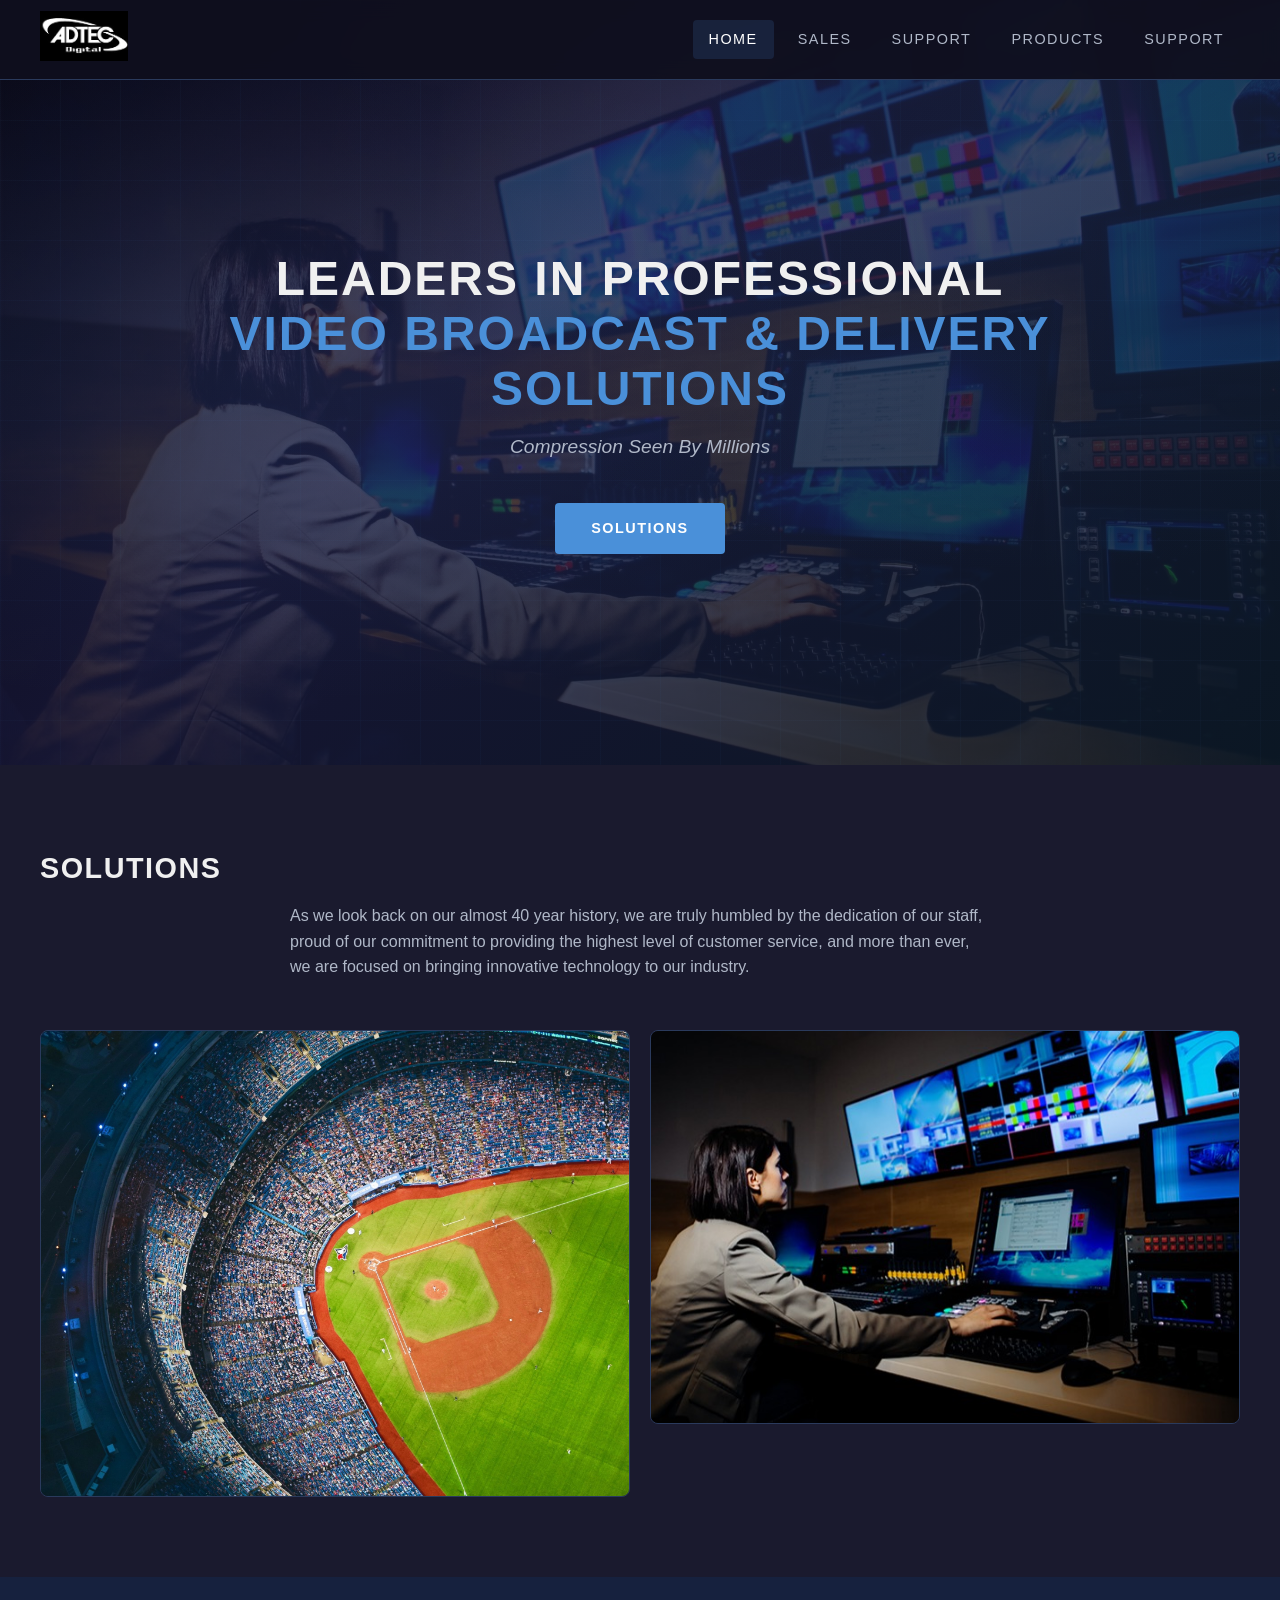
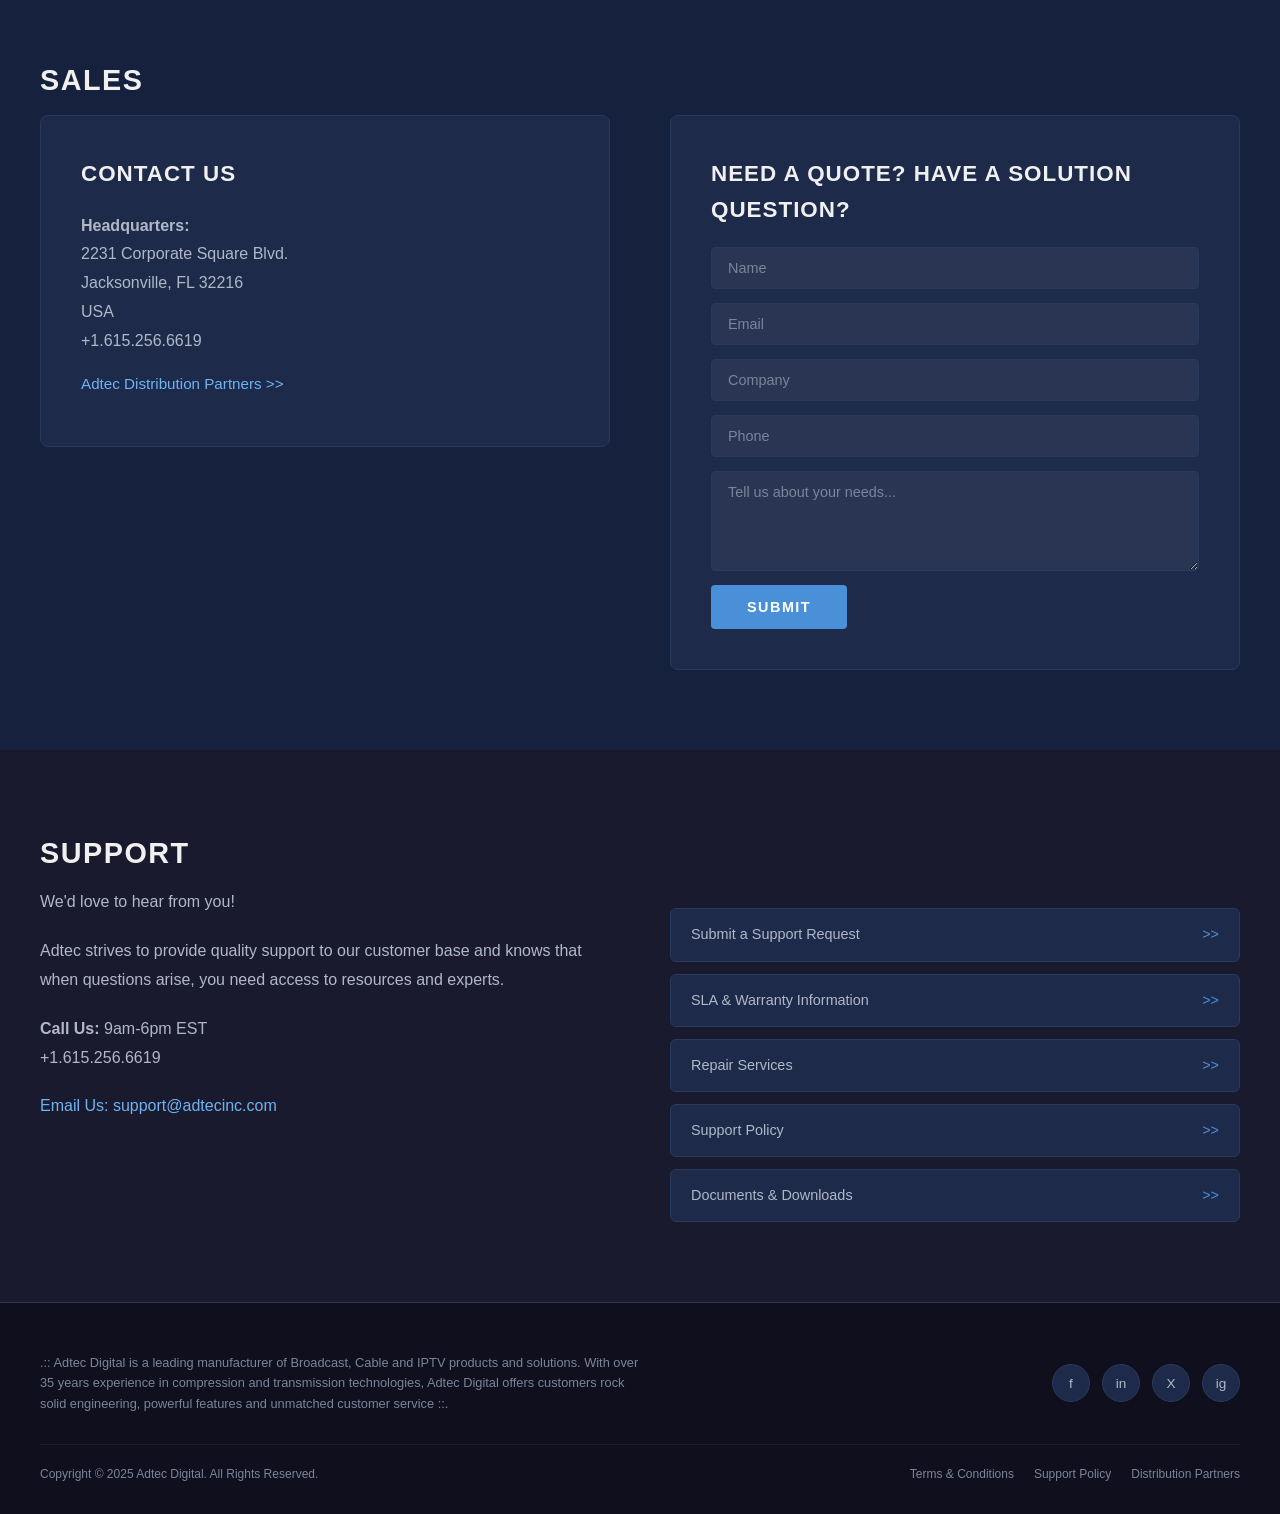
<file: index.html>
<!DOCTYPE html>
<html lang="en">
<head>
  <meta charset="UTF-8">
  <meta name="viewport" content="width=device-width, initial-scale=1.0">
  <title>Video Broadcast &amp; Delivery Solutions | Adtec Digital</title>
  <meta name="description" content="Adtec Digital - Experts in compression and transmission technologies. 4K(UHD) Encode/Decode, Secure ASI/IP Streaming, Multiplexing.">
  <link rel="stylesheet" href="css/style.css">
</head>
<body>
  <nav class="navbar">
    <a href="index.html" class="nav-logo">
      <img src="images/adteclogowhite.png" alt="Adtec Digital">
    </a>
    <button class="mobile-toggle">&#9776;</button>
    <ul class="nav-links">
      <li><a href="index.html" class="active">Home</a></li>
      <li><a href="#sales">Sales</a></li>
      <li><a href="#support">Support</a></li>
      <li class="nav-dropdown">
        <a href="#" class="dropdown-toggle">Products</a>
        <div class="dropdown-menu">
          <a href="4k-hevc-encode-decode-carriers.html">4K(UHD) HEVC Encode &amp; Decode Carriers</a>
          <a href="afiniti-modular-frames.html">afiniti Modular Frames</a>
          <a href="multiplexer-transport-carriers.html">Multiplexer / Transport Carriers</a>
          <a href="secure-ip-transmission.html">Secure IP Transmission</a>
          <a href="afiniti-legacy-comparison.html">afiniti Comparison</a>
        </div>
      </li>
      <li class="nav-dropdown">
        <a href="#" class="dropdown-toggle">Support</a>
        <div class="dropdown-menu">
          <a href="documents-downloads.html">Documents &amp; Downloads</a>
          <a href="support-request.html">Submit a Support Request</a>
          <a href="sla-warranty-information.html">SLA &amp; Warranty Information</a>
          <a href="repair-services.html">Repair Services</a>
          <a href="support-policy.html">Support Policy</a>
        </div>
      </li>
    </ul>
  </nav>

  <section class="hero">
    <div class="hero-bg"></div>
    <div class="hero-content">
      <h1>Leaders in Professional <span>Video Broadcast &amp; Delivery Solutions</span></h1>
      <p class="subtitle">Compression Seen By Millions</p>
      <a href="#solutions" class="btn">Solutions</a>
    </div>
  </section>

  <section id="solutions" class="section">
    <div class="container">
      <h2 class="section-title">Solutions</h2>
      <p class="section-desc">As we look back on our almost 40 year history, we are truly humbled by the dedication of our staff, proud of our commitment to providing the highest level of customer service, and more than ever, we are focused on bringing innovative technology to our industry.</p>
      <div style="display:grid;grid-template-columns:1fr 1fr;gap:20px;margin-top:40px;">
        <img src="images/stadium.jpg" alt="Live broadcast venue" style="width:100%;border-radius:8px;border:1px solid var(--border-color);">
        <img src="images/production.jpg" alt="Broadcast production" style="width:100%;border-radius:8px;border:1px solid var(--border-color);">
      </div>
    </div>
  </section>

  <section id="sales" class="section section-alt">
    <div class="container">
      <h2 class="section-title">Sales</h2>
      <div class="contact-grid">
        <div class="contact-card">
          <h3>Contact Us</h3>
          <address>
            <strong>Headquarters:</strong><br>
            2231 Corporate Square Blvd.<br>
            Jacksonville, FL 32216<br>
            USA<br>
            +1.615.256.6619
          </address>
          <a href="distribution-partners.html" class="contact-link">Adtec Distribution Partners &gt;&gt;</a>
        </div>
        <div class="contact-card">
          <h3>Need a Quote? Have a Solution Question?</h3>
          <form class="contact-form">
            <input type="text" placeholder="Name" required>
            <input type="email" placeholder="Email" required>
            <input type="text" placeholder="Company">
            <input type="tel" placeholder="Phone">
            <textarea placeholder="Tell us about your needs..."></textarea>
            <button type="submit" class="btn">Submit</button>
          </form>
        </div>
      </div>
    </div>
  </section>

  <section id="support" class="section">
    <div class="container">
      <h2 class="section-title">Support</h2>
      <div class="support-grid">
        <div class="support-info">
          <p>We'd love to hear from you!</p>
          <p>Adtec strives to provide quality support to our customer base and knows that when questions arise, you need access to resources and experts.</p>
          <p><strong>Call Us:</strong> 9am-6pm EST<br>+1.615.256.6619</p>
          <p><a href="mailto:support@adtecinc.com">Email Us: support@adtecinc.com</a></p>
        </div>
        <div class="support-links">
          <a href="support-request.html">Submit a Support Request <span class="arrow">&gt;&gt;</span></a>
          <a href="sla-warranty-information.html">SLA &amp; Warranty Information <span class="arrow">&gt;&gt;</span></a>
          <a href="repair-services.html">Repair Services <span class="arrow">&gt;&gt;</span></a>
          <a href="support-policy.html">Support Policy <span class="arrow">&gt;&gt;</span></a>
          <a href="documents-downloads.html">Documents &amp; Downloads <span class="arrow">&gt;&gt;</span></a>
        </div>
      </div>
    </div>
  </section>

  <footer class="footer">
    <div class="footer-content">
      <div class="footer-text">.:: Adtec Digital is a leading manufacturer of Broadcast, Cable and IPTV products and solutions. With over 35 years experience in compression and transmission technologies, Adtec Digital offers customers rock solid engineering, powerful features and unmatched customer service ::.</div>
      <div class="footer-social">
        <a href="https://www.facebook.com/AdtecDigital" target="_blank" title="Facebook">f</a>
        <a href="https://www.linkedin.com/company/adtec-digital" target="_blank" title="LinkedIn">in</a>
        <a href="https://twitter.com/AdtecDigital" target="_blank" title="Twitter">X</a>
        <a href="https://www.instagram.com/adtecdigital/" target="_blank" title="Instagram">ig</a>
      </div>
    </div>
    <div class="footer-bottom">
      <p>Copyright &copy; 2025 Adtec Digital. All Rights Reserved.</p>
      <div class="footer-bottom-links">
        <a href="terms.html">Terms &amp; Conditions</a>
        <a href="support-policy.html">Support Policy</a>
        <a href="distribution-partners.html">Distribution Partners</a>
      </div>
    </div>
  </footer>
  <script src="js/main.js"></script>
</body>
</html>
</file>
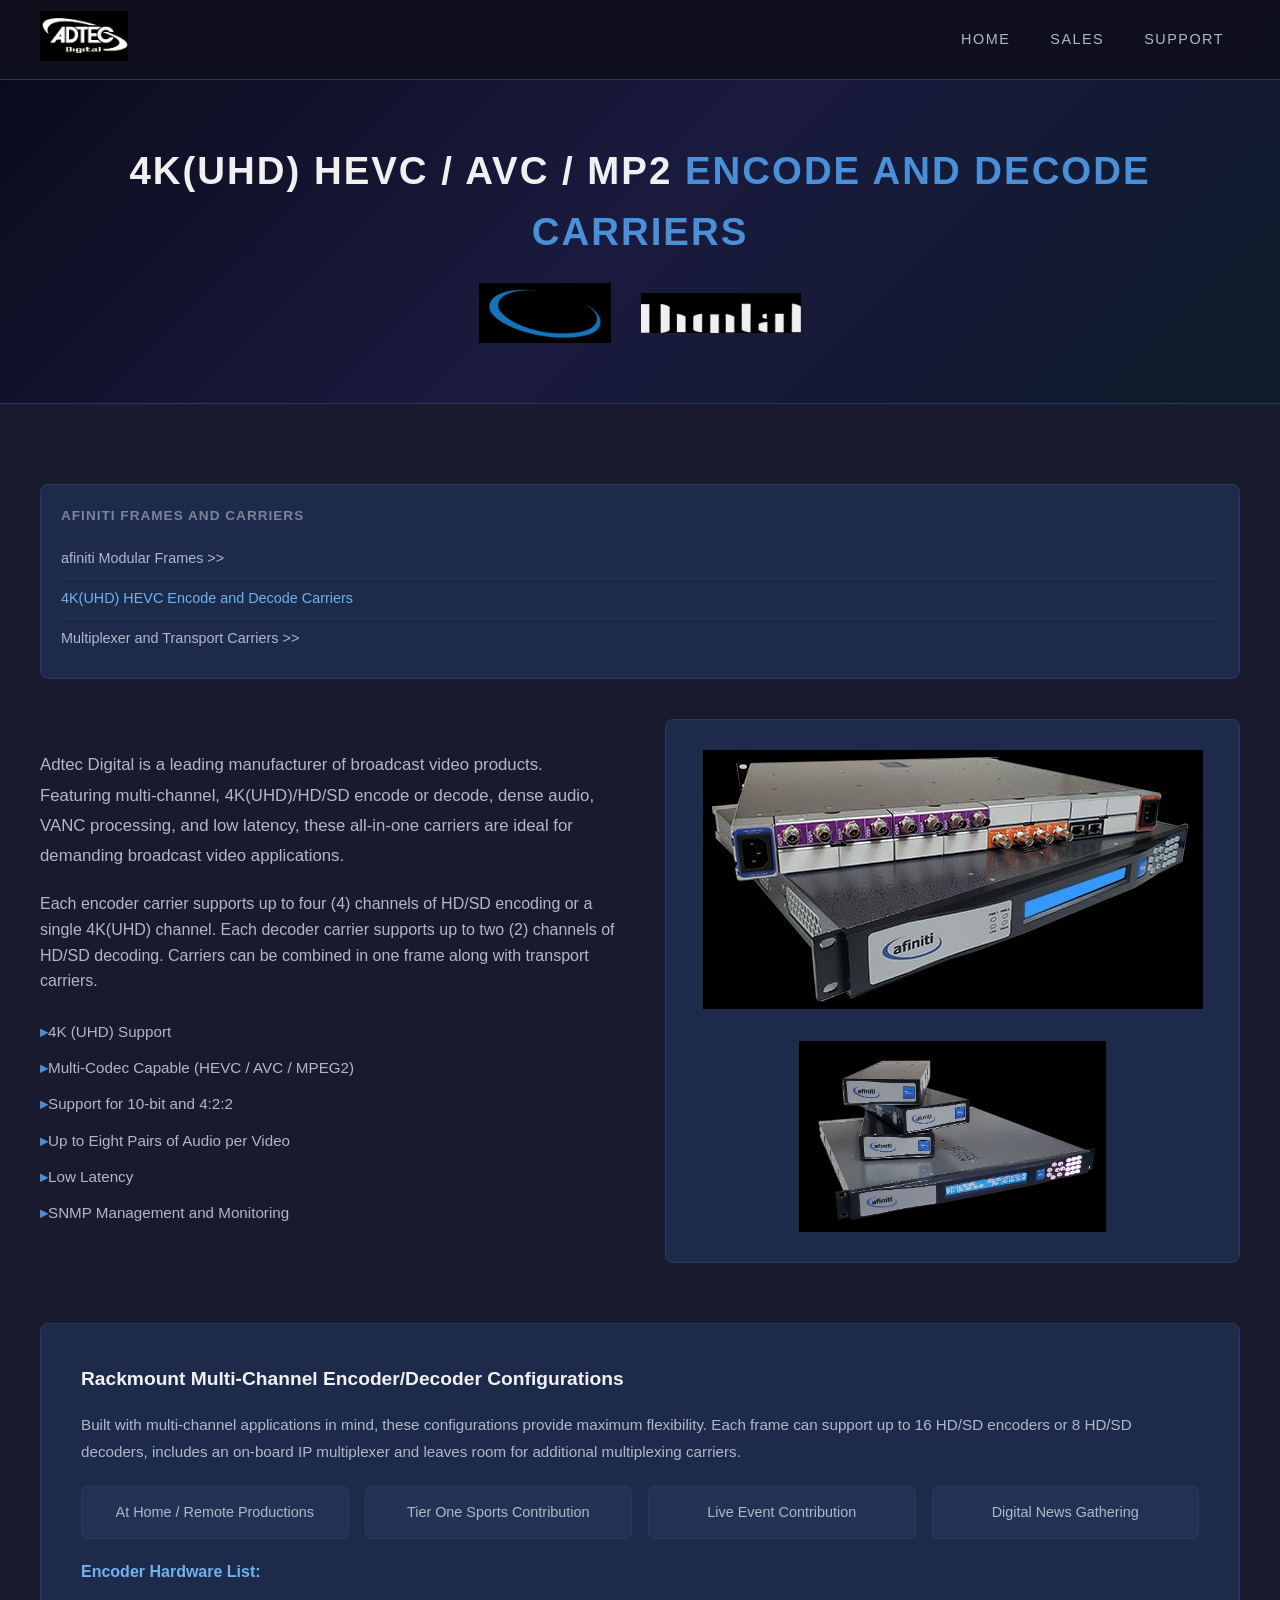
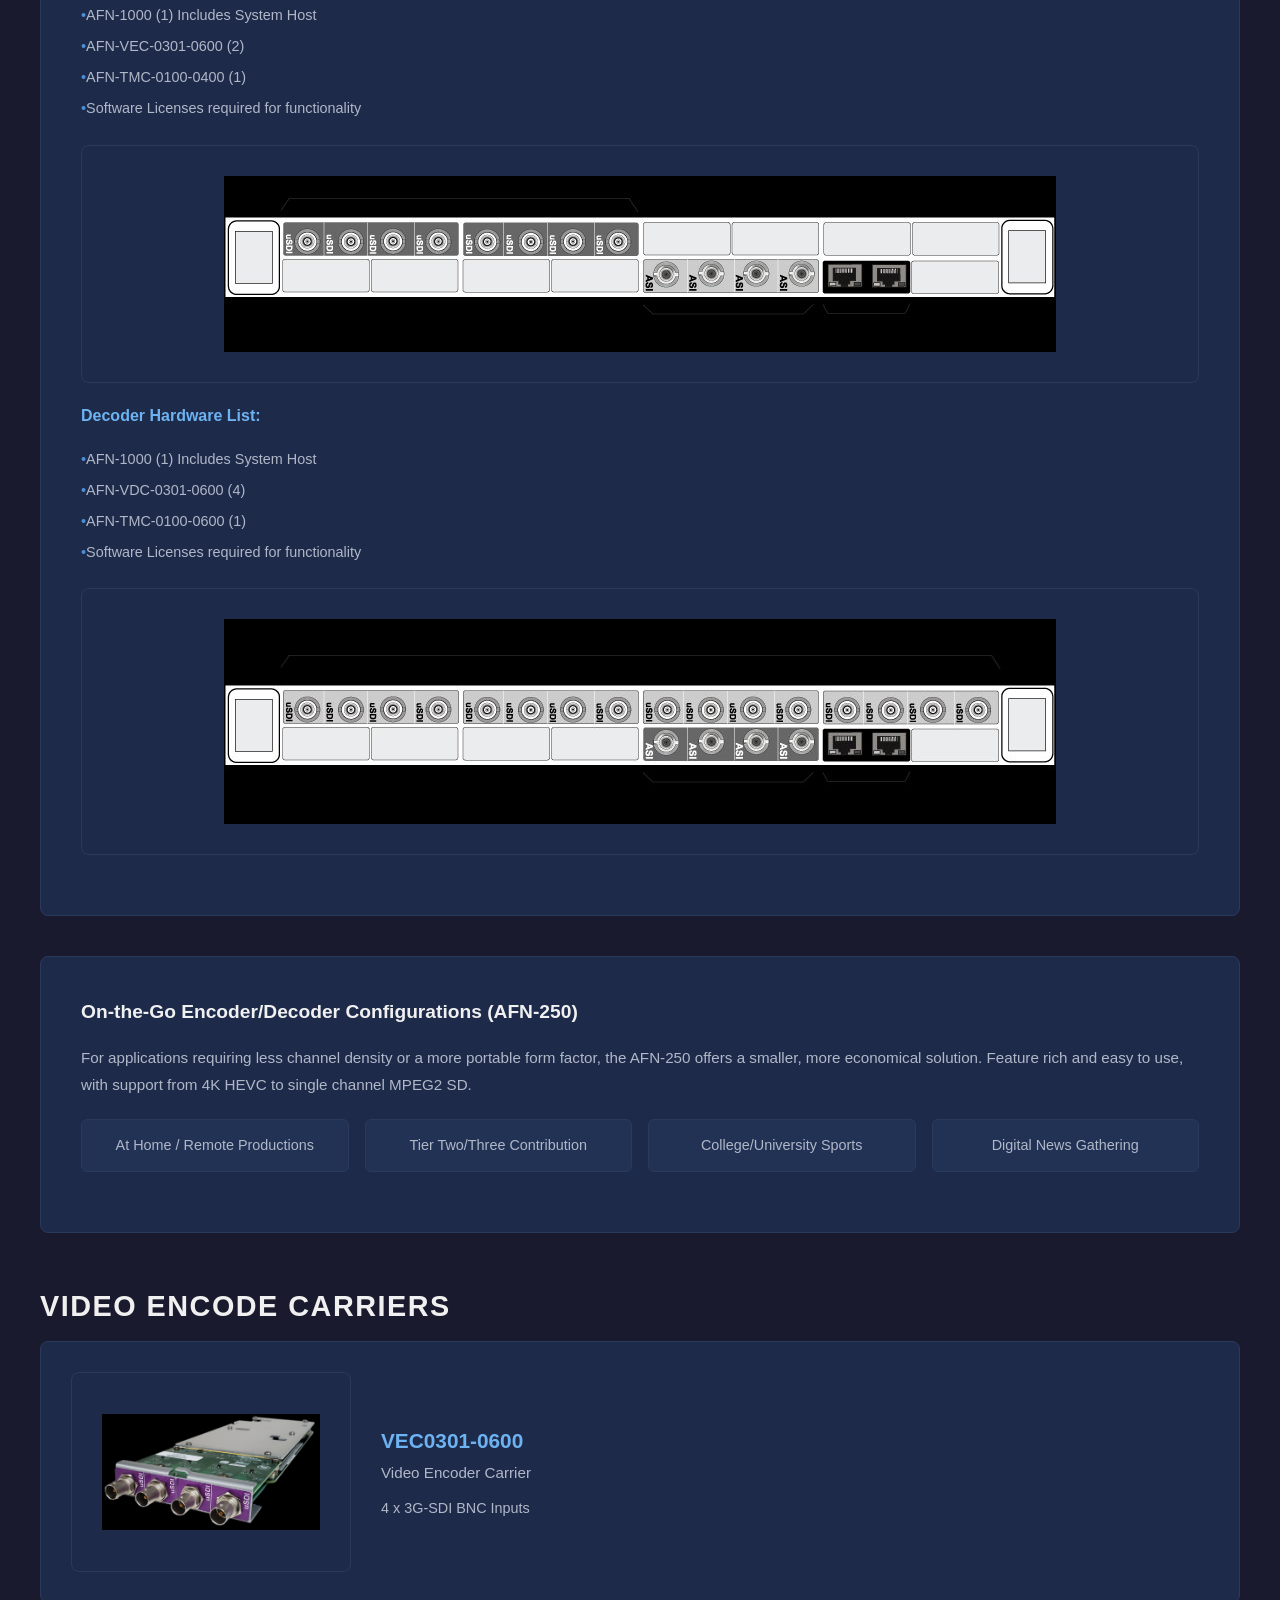
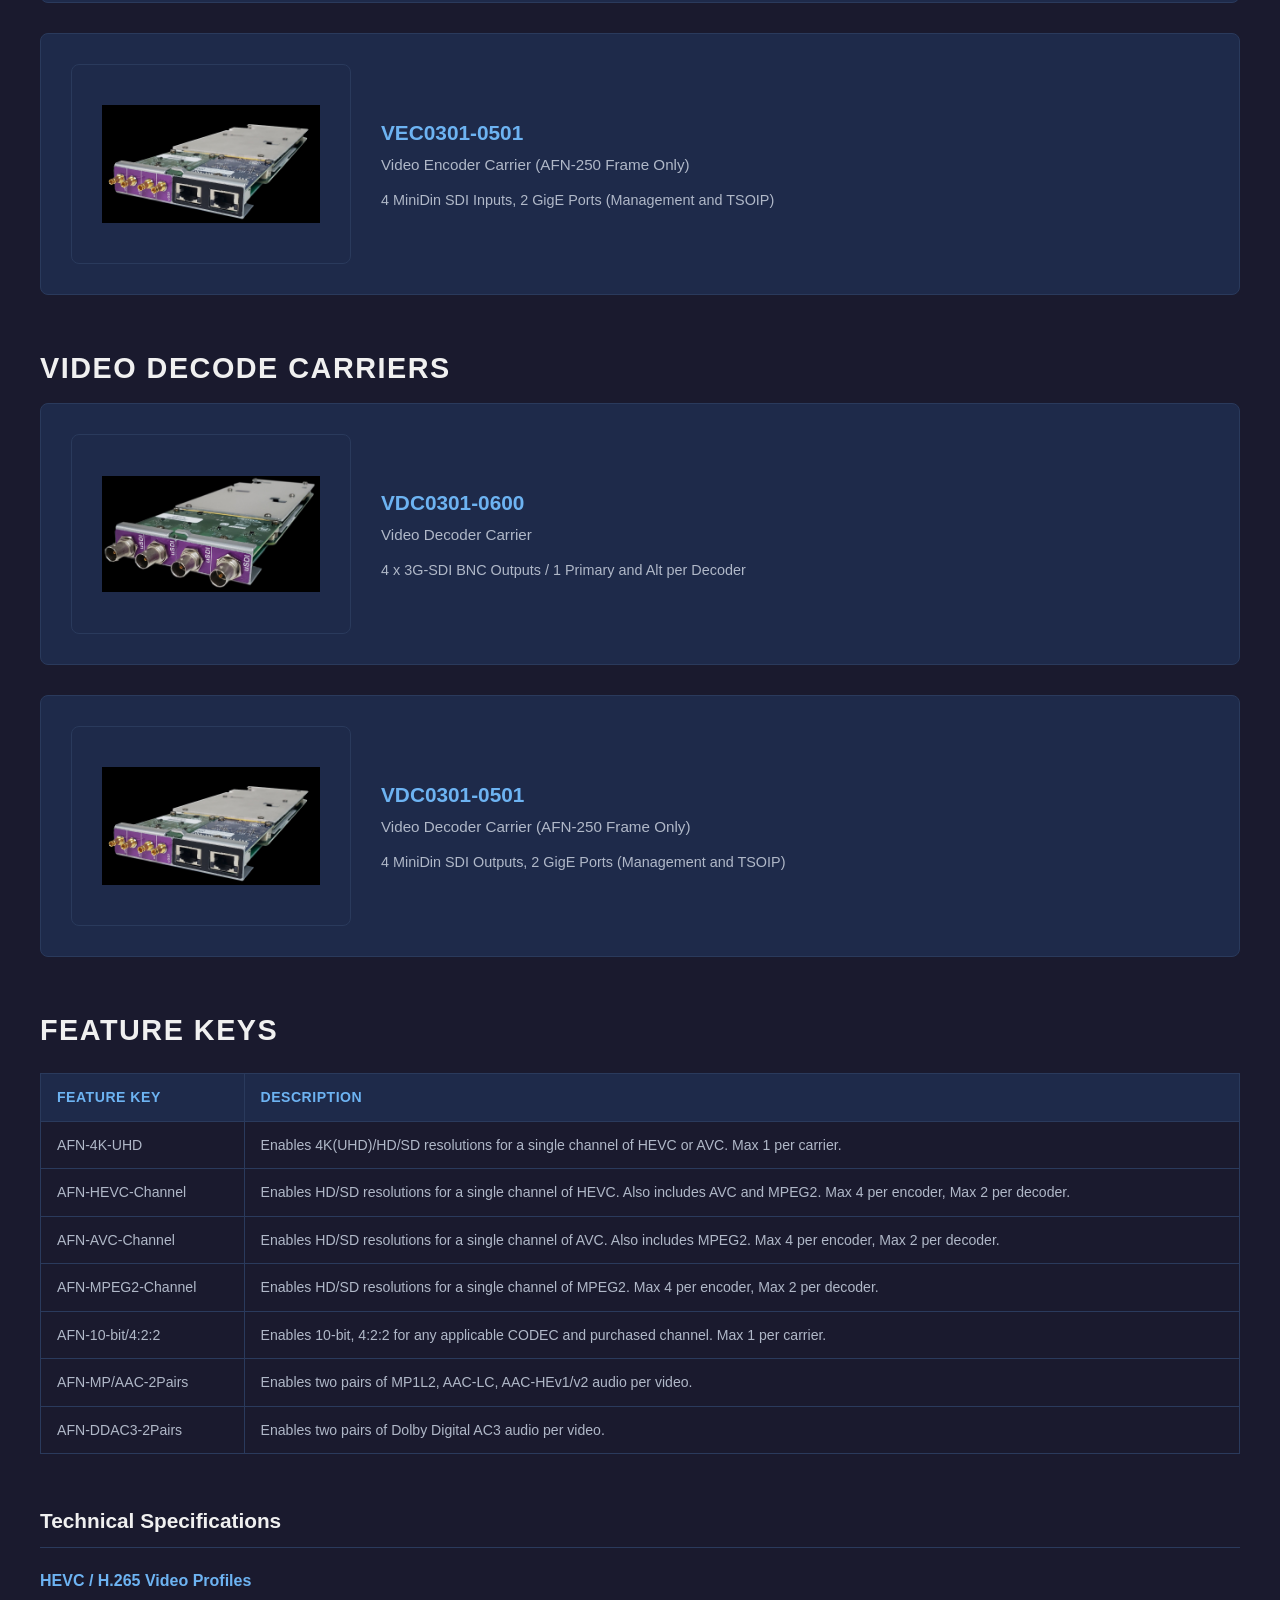
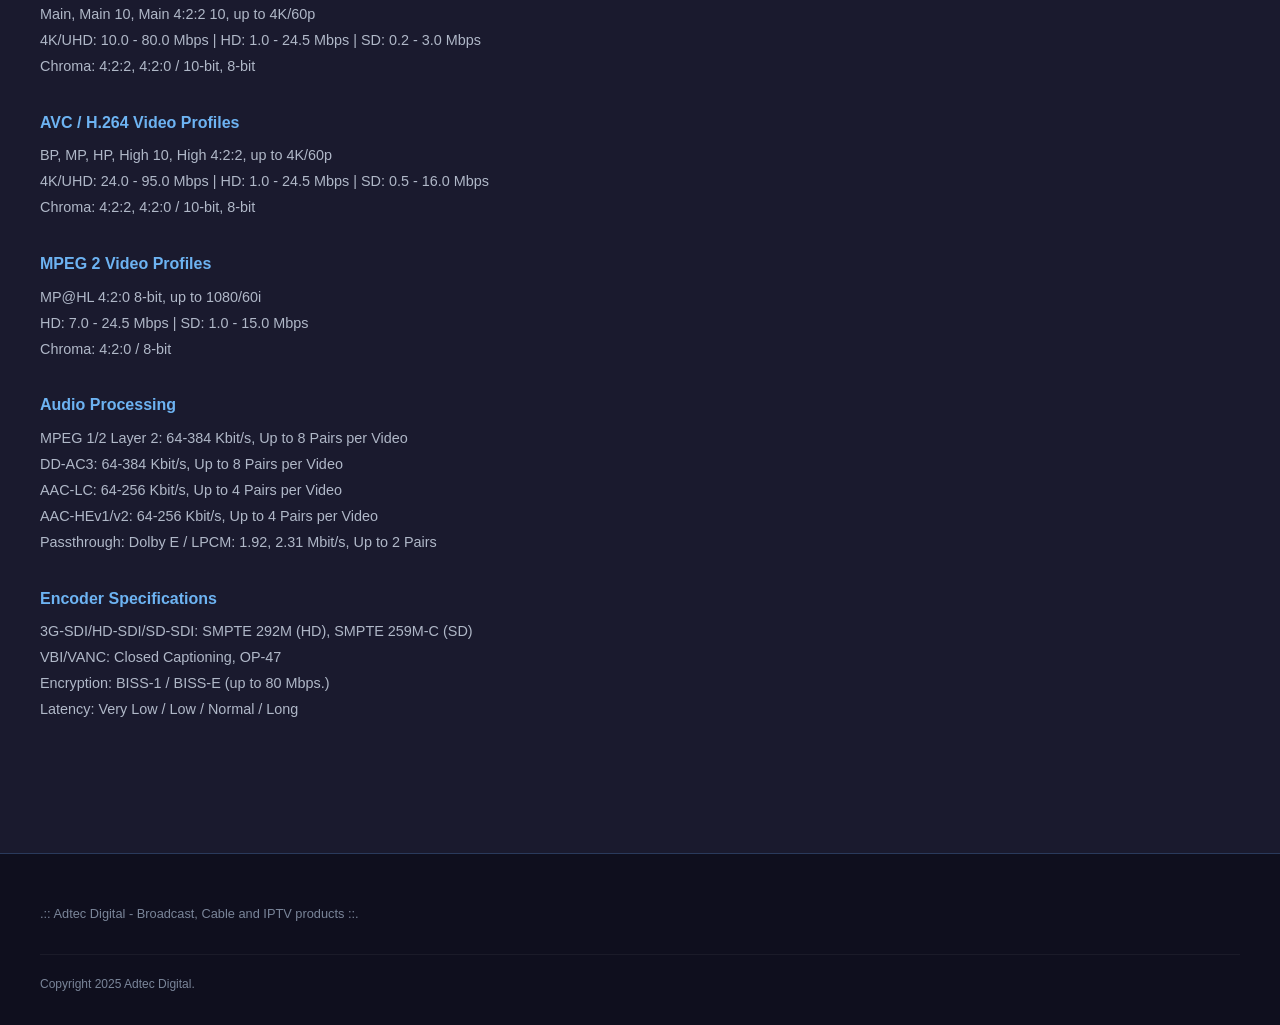
<file: 4k-hevc-encode-decode-carriers.html>
<!DOCTYPE html>
<html lang="en">
<head><meta charset="UTF-8"><meta name="viewport" content="width=device-width, initial-scale=1.0"><title>4K(UHD) HEVC AVC MPG2 Encode Decode Carriers | Adtec Digital</title><link rel="stylesheet" href="css/style.css"></head>
<body>
<nav class="navbar"><a href="index.html" class="nav-logo"><img src="images/adteclogowhite.png" alt="Adtec Digital" style="height:50px;"></a><button class="mobile-toggle">&#9776;</button><ul class="nav-links"><li><a href="index.html">Home</a></li><li><a href="index.html#sales">Sales</a></li><li><a href="index.html#support">Support</a></li></ul></nav>
<header class="page-header"><h1>4K(UHD) HEVC / AVC / MP2 <span>Encode and Decode Carriers</span></h1><div style="display:flex;gap:30px;justify-content:center;align-items:center;margin-top:20px;"><img src="images/afnlogo.png" alt="afiniti" style="height:60px;"><img src="images/digital.png" alt="Digital" style="height:40px;"></div></header>
<section class="section"><div class="container">
<div class="product-nav"><h4>afiniti Frames and Carriers</h4><a href="afiniti-modular-frames.html">afiniti Modular Frames &gt;&gt;</a><a href="4k-hevc-encode-decode-carriers.html" class="current">4K(UHD) HEVC Encode and Decode Carriers</a><a href="multiplexer-transport-carriers.html">Multiplexer and Transport Carriers &gt;&gt;</a></div>
<div class="product-intro"><div class="product-intro-text">
<h2>Adtec Digital is a leading manufacturer of broadcast video products. Featuring multi-channel, 4K(UHD)/HD/SD encode or decode, dense audio, VANC processing, and low latency, these all-in-one carriers are ideal for demanding broadcast video applications.</h2>
<p style="color:var(--text-gray);margin:16px 0;">Each encoder carrier supports up to four (4) channels of HD/SD encoding or a single 4K(UHD) channel. Each decoder carrier supports up to two (2) channels of HD/SD decoding. Carriers can be combined in one frame along with transport carriers.</p>
<ul class="features-list"><li>4K (UHD) Support</li><li>Multi-Codec Capable (HEVC / AVC / MPEG2)</li><li>Support for 10-bit and 4:2:2</li><li>Up to Eight Pairs of Audio per Video</li><li>Low Latency</li><li>SNMP Management and Monitoring</li></ul>
</div><div class="product-image-placeholder"><img src="images/encconfigs.png" alt="Encoder Configurations" style="max-width:100%;"><br><img src="images/frames.png" alt="afiniti Frames" style="max-width:60%;margin-top:10px;"></div></div>

<div class="config-block"><h3>Rackmount Multi-Channel Encoder/Decoder Configurations</h3>
<p>Built with multi-channel applications in mind, these configurations provide maximum flexibility. Each frame can support up to 16 HD/SD encoders or 8 HD/SD decoders, includes an on-board IP multiplexer and leaves room for additional multiplexing carriers.</p>
<div class="applications-grid"><div class="app-box">At Home / Remote Productions</div><div class="app-box">Tier One Sports Contribution</div><div class="app-box">Live Event Contribution</div><div class="app-box">Digital News Gathering</div></div>
<h4 style="color:var(--accent-light);margin:20px 0 8px;">Encoder Hardware List:</h4>
<ul class="parts-list"><li>AFN-1000 (1) Includes System Host</li><li>AFN-VEC-0301-0600 (2)</li><li>AFN-TMC-0100-0400 (1)</li><li>Software Licenses required for functionality</li></ul>
<div class="product-image-placeholder" style="margin:20px 0;"><img src="images/afn1000encs.png" alt="AFN-1000 Encoder Configuration" style="max-width:100%;"></div>
<h4 style="color:var(--accent-light);margin:20px 0 8px;">Decoder Hardware List:</h4>
<ul class="parts-list"><li>AFN-1000 (1) Includes System Host</li><li>AFN-VDC-0301-0600 (4)</li><li>AFN-TMC-0100-0600 (1)</li><li>Software Licenses required for functionality</li></ul>
<div class="product-image-placeholder" style="margin:20px 0;"><img src="images/afn1000decoders.png" alt="AFN-1000 Decoder Configuration" style="max-width:100%;"></div></div>

<div class="config-block"><h3>On-the-Go Encoder/Decoder Configurations (AFN-250)</h3>
<p>For applications requiring less channel density or a more portable form factor, the AFN-250 offers a smaller, more economical solution. Feature rich and easy to use, with support from 4K HEVC to single channel MPEG2 SD.</p>
<div class="applications-grid"><div class="app-box">At Home / Remote Productions</div><div class="app-box">Tier Two/Three Contribution</div><div class="app-box">College/University Sports</div><div class="app-box">Digital News Gathering</div></div></div>

<h2 class="section-title" style="margin-top:50px;">Video Encode Carriers</h2>
<div class="carrier-card"><div class="product-image-placeholder"><img src="images/VEC0301-0600.png" alt="VEC0301-0600 Encoder Carrier" style="max-width:100%;"></div><div><h3>VEC0301-0600</h3><h4>Video Encoder Carrier</h4><p>4 x 3G-SDI BNC Inputs</p></div></div>
<div class="carrier-card"><div class="product-image-placeholder"><img src="images/VXC0301-0501.png" alt="VEC0301-0501 Encoder Carrier" style="max-width:100%;"></div><div><h3>VEC0301-0501</h3><h4>Video Encoder Carrier (AFN-250 Frame Only)</h4><p>4 MiniDin SDI Inputs, 2 GigE Ports (Management and TSOIP)</p></div></div>

<h2 class="section-title" style="margin-top:50px;">Video Decode Carriers</h2>
<div class="carrier-card"><div class="product-image-placeholder"><img src="images/VEC0301-0600.png" alt="VDC0301-0600 Decoder Carrier" style="max-width:100%;"></div><div><h3>VDC0301-0600</h3><h4>Video Decoder Carrier</h4><p>4 x 3G-SDI BNC Outputs / 1 Primary and Alt per Decoder</p></div></div>
<div class="carrier-card"><div class="product-image-placeholder"><img src="images/VXC0301-0501.png" alt="VDC0301-0501 Decoder Carrier" style="max-width:100%;"></div><div><h3>VDC0301-0501</h3><h4>Video Decoder Carrier (AFN-250 Frame Only)</h4><p>4 MiniDin SDI Outputs, 2 GigE Ports (Management and TSOIP)</p></div></div>

<h2 class="section-title" style="margin-top:50px;">Feature Keys</h2>
<table class="spec-table"><tr><th>Feature Key</th><th>Description</th></tr>
<tr><td>AFN-4K-UHD</td><td>Enables 4K(UHD)/HD/SD resolutions for a single channel of HEVC or AVC. Max 1 per carrier.</td></tr>
<tr><td>AFN-HEVC-Channel</td><td>Enables HD/SD resolutions for a single channel of HEVC. Also includes AVC and MPEG2. Max 4 per encoder, Max 2 per decoder.</td></tr>
<tr><td>AFN-AVC-Channel</td><td>Enables HD/SD resolutions for a single channel of AVC. Also includes MPEG2. Max 4 per encoder, Max 2 per decoder.</td></tr>
<tr><td>AFN-MPEG2-Channel</td><td>Enables HD/SD resolutions for a single channel of MPEG2. Max 4 per encoder, Max 2 per decoder.</td></tr>
<tr><td>AFN-10-bit/4:2:2</td><td>Enables 10-bit, 4:2:2 for any applicable CODEC and purchased channel. Max 1 per carrier.</td></tr>
<tr><td>AFN-MP/AAC-2Pairs</td><td>Enables two pairs of MP1L2, AAC-LC, AAC-HEv1/v2 audio per video.</td></tr>
<tr><td>AFN-DDAC3-2Pairs</td><td>Enables two pairs of Dolby Digital AC3 audio per video.</td></tr></table>

<div class="spec-section" style="margin-top:50px;"><h3>Technical Specifications</h3>
<div class="spec-block"><h4>HEVC / H.265 Video Profiles</h4><p>Main, Main 10, Main 4:2:2 10, up to 4K/60p<br>4K/UHD: 10.0 - 80.0 Mbps | HD: 1.0 - 24.5 Mbps | SD: 0.2 - 3.0 Mbps<br>Chroma: 4:2:2, 4:2:0 / 10-bit, 8-bit</p></div>
<div class="spec-block"><h4>AVC / H.264 Video Profiles</h4><p>BP, MP, HP, High 10, High 4:2:2, up to 4K/60p<br>4K/UHD: 24.0 - 95.0 Mbps | HD: 1.0 - 24.5 Mbps | SD: 0.5 - 16.0 Mbps<br>Chroma: 4:2:2, 4:2:0 / 10-bit, 8-bit</p></div>
<div class="spec-block"><h4>MPEG 2 Video Profiles</h4><p>MP@HL 4:2:0 8-bit, up to 1080/60i<br>HD: 7.0 - 24.5 Mbps | SD: 1.0 - 15.0 Mbps<br>Chroma: 4:2:0 / 8-bit</p></div>
<div class="spec-block"><h4>Audio Processing</h4><p>MPEG 1/2 Layer 2: 64-384 Kbit/s, Up to 8 Pairs per Video<br>DD-AC3: 64-384 Kbit/s, Up to 8 Pairs per Video<br>AAC-LC: 64-256 Kbit/s, Up to 4 Pairs per Video<br>AAC-HEv1/v2: 64-256 Kbit/s, Up to 4 Pairs per Video<br>Passthrough: Dolby E / LPCM: 1.92, 2.31 Mbit/s, Up to 2 Pairs</p></div>
<div class="spec-block"><h4>Encoder Specifications</h4><p>3G-SDI/HD-SDI/SD-SDI: SMPTE 292M (HD), SMPTE 259M-C (SD)<br>VBI/VANC: Closed Captioning, OP-47<br>Encryption: BISS-1 / BISS-E (up to 80 Mbps.)<br>Latency: Very Low / Low / Normal / Long</p></div>
</div>
</div></section>
<footer class="footer"><div class="footer-content"><div class="footer-text">.:: Adtec Digital - Broadcast, Cable and IPTV products ::.</div></div><div class="footer-bottom"><p>Copyright 2025 Adtec Digital.</p></div></footer>
<script src="js/main.js"></script>
</body></html>
</file>
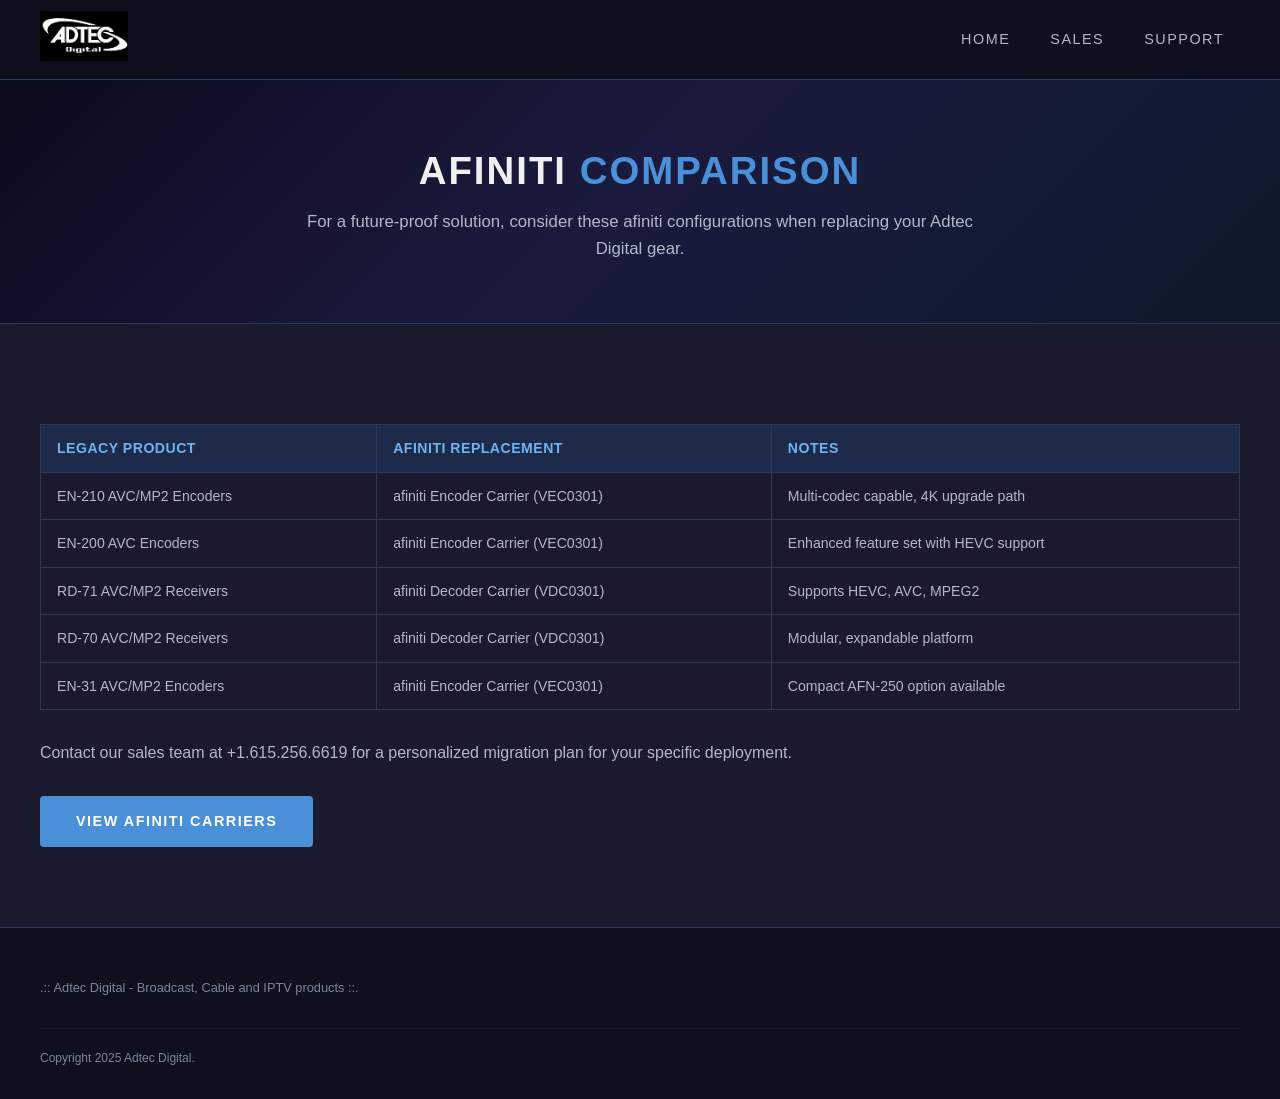
<file: afiniti-legacy-comparison.html>
<!DOCTYPE html>
<html lang="en">
<head><meta charset="UTF-8"><meta name="viewport" content="width=device-width, initial-scale=1.0"><title>afiniti Comparison | Adtec Digital</title><link rel="stylesheet" href="css/style.css"></head>
<body>
<nav class="navbar"><a href="index.html" class="nav-logo"><img src="images/adteclogowhite.png" alt="Adtec Digital" style="height:50px;"></a><button class="mobile-toggle">&#9776;</button><ul class="nav-links"><li><a href="index.html">Home</a></li><li><a href="index.html#sales">Sales</a></li><li><a href="index.html#support">Support</a></li></ul></nav>
<header class="page-header"><h1>afiniti <span>Comparison</span></h1><p class="page-subtitle">For a future-proof solution, consider these afiniti configurations when replacing your Adtec Digital gear.</p></header>
<section class="section"><div class="container">
<table class="spec-table"><tr><th>Legacy Product</th><th>afiniti Replacement</th><th>Notes</th></tr>
<tr><td>EN-210 AVC/MP2 Encoders</td><td>afiniti Encoder Carrier (VEC0301)</td><td>Multi-codec capable, 4K upgrade path</td></tr>
<tr><td>EN-200 AVC Encoders</td><td>afiniti Encoder Carrier (VEC0301)</td><td>Enhanced feature set with HEVC support</td></tr>
<tr><td>RD-71 AVC/MP2 Receivers</td><td>afiniti Decoder Carrier (VDC0301)</td><td>Supports HEVC, AVC, MPEG2</td></tr>
<tr><td>RD-70 AVC/MP2 Receivers</td><td>afiniti Decoder Carrier (VDC0301)</td><td>Modular, expandable platform</td></tr>
<tr><td>EN-31 AVC/MP2 Encoders</td><td>afiniti Encoder Carrier (VEC0301)</td><td>Compact AFN-250 option available</td></tr></table>
<p style="color:var(--text-gray);margin-top:30px;">Contact our sales team at +1.615.256.6619 for a personalized migration plan for your specific deployment.</p>
<div style="margin-top:30px;"><a href="4k-hevc-encode-decode-carriers.html" class="btn">View afiniti Carriers</a></div>
</div></section>
<footer class="footer"><div class="footer-content"><div class="footer-text">.:: Adtec Digital - Broadcast, Cable and IPTV products ::.</div></div><div class="footer-bottom"><p>Copyright 2025 Adtec Digital.</p></div></footer>
<script src="js/main.js"></script>
</body></html>
</file>
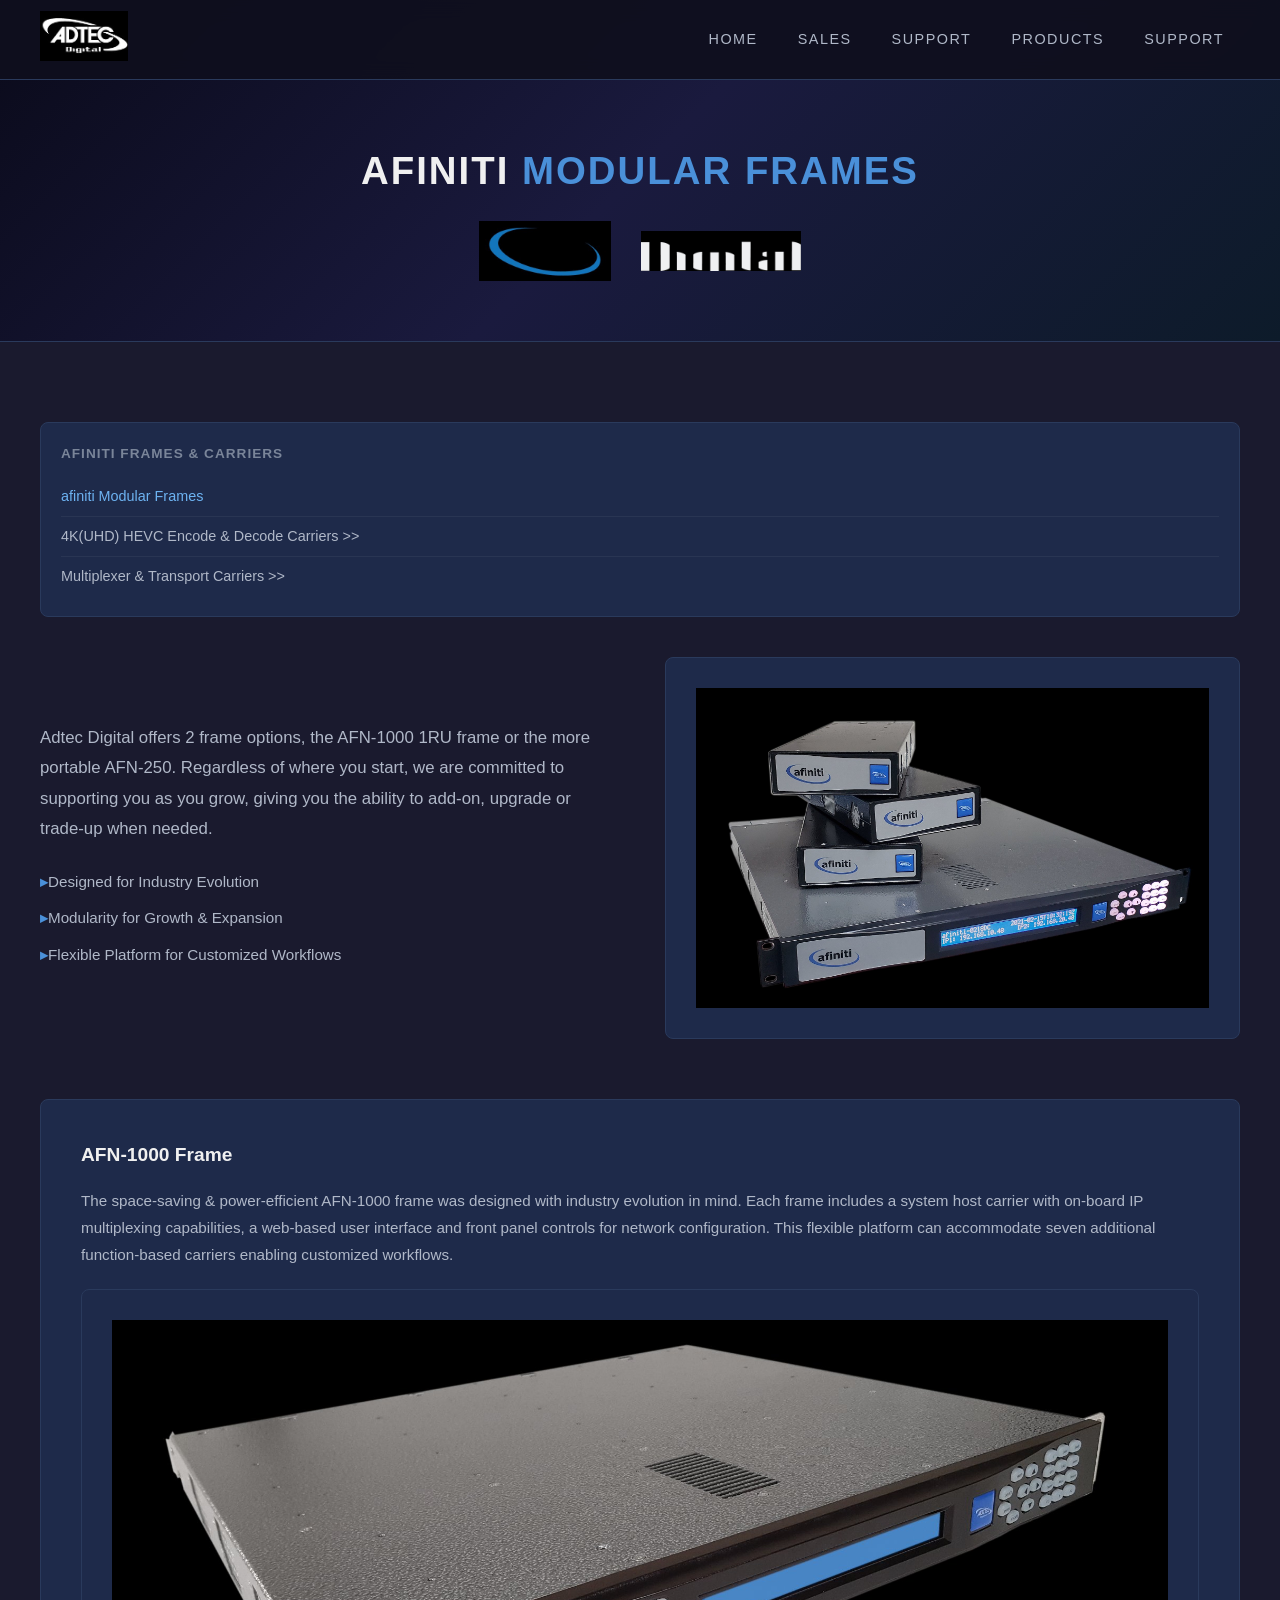
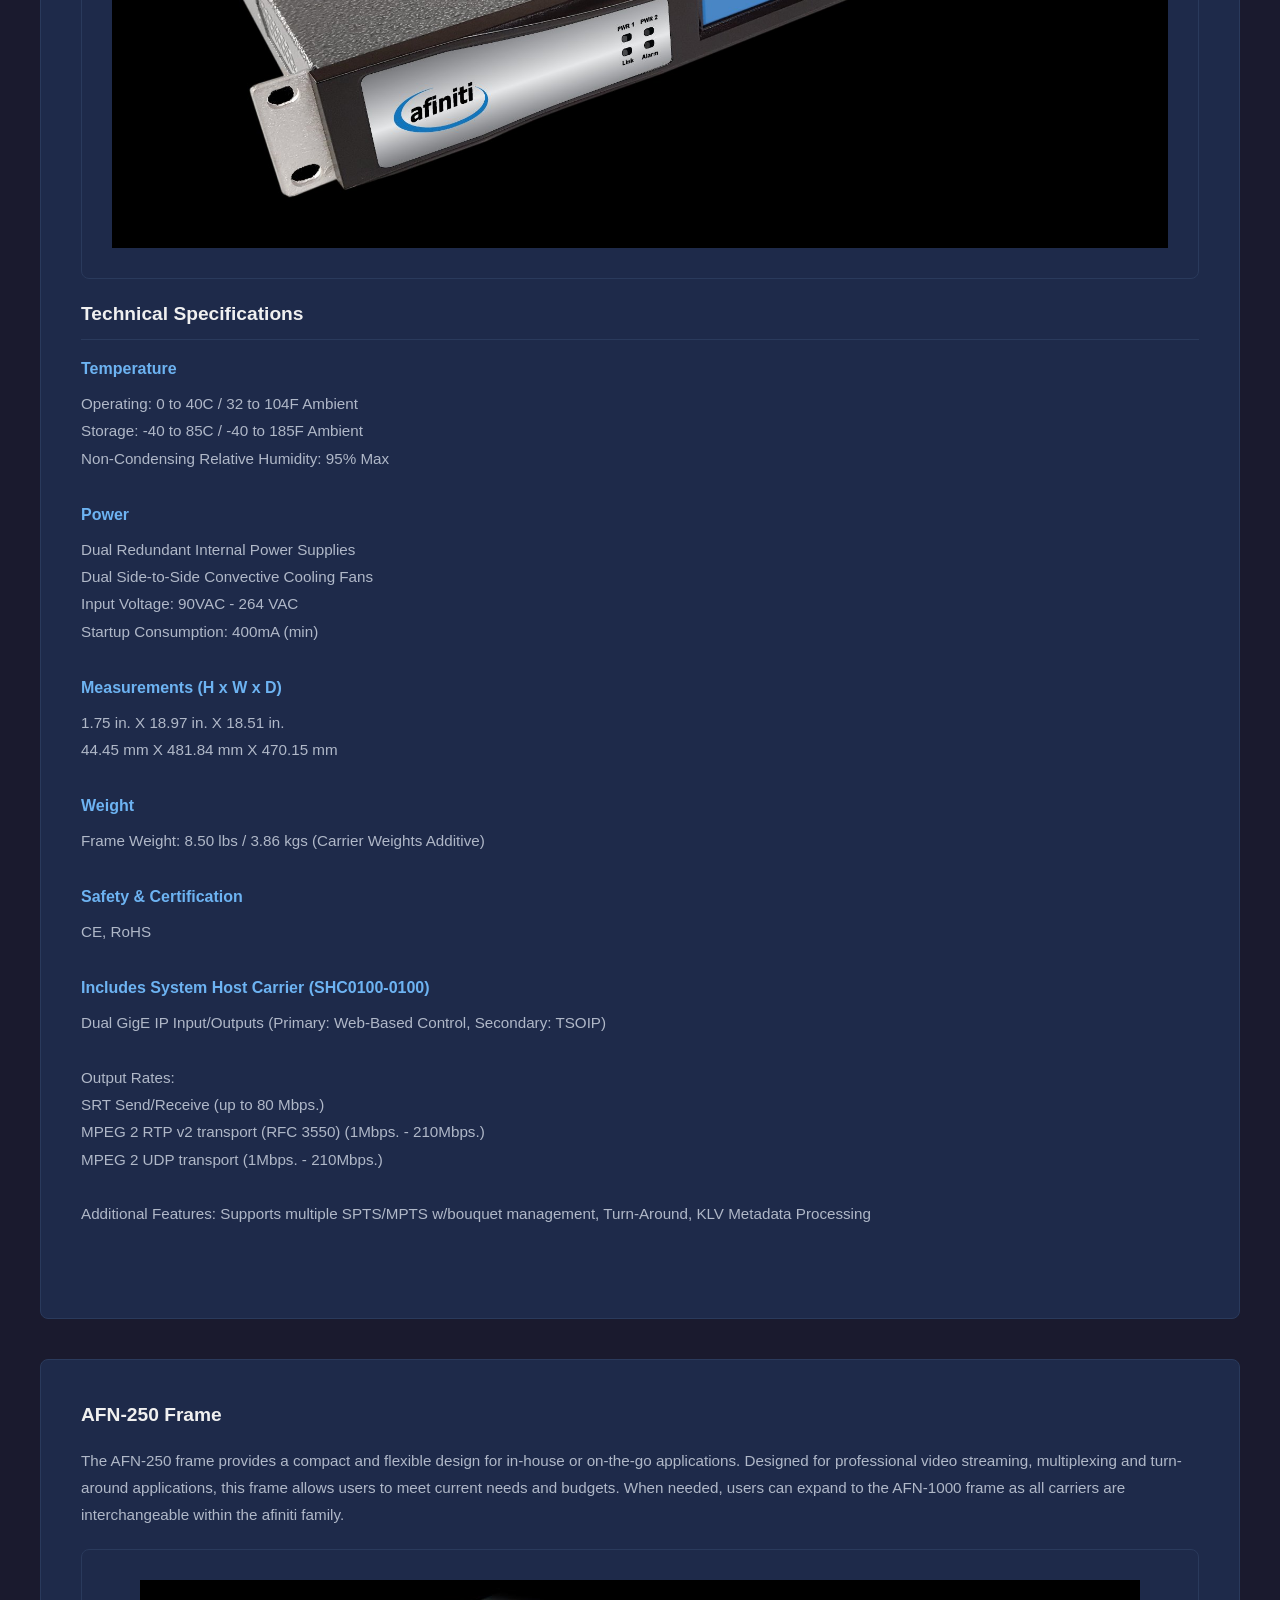
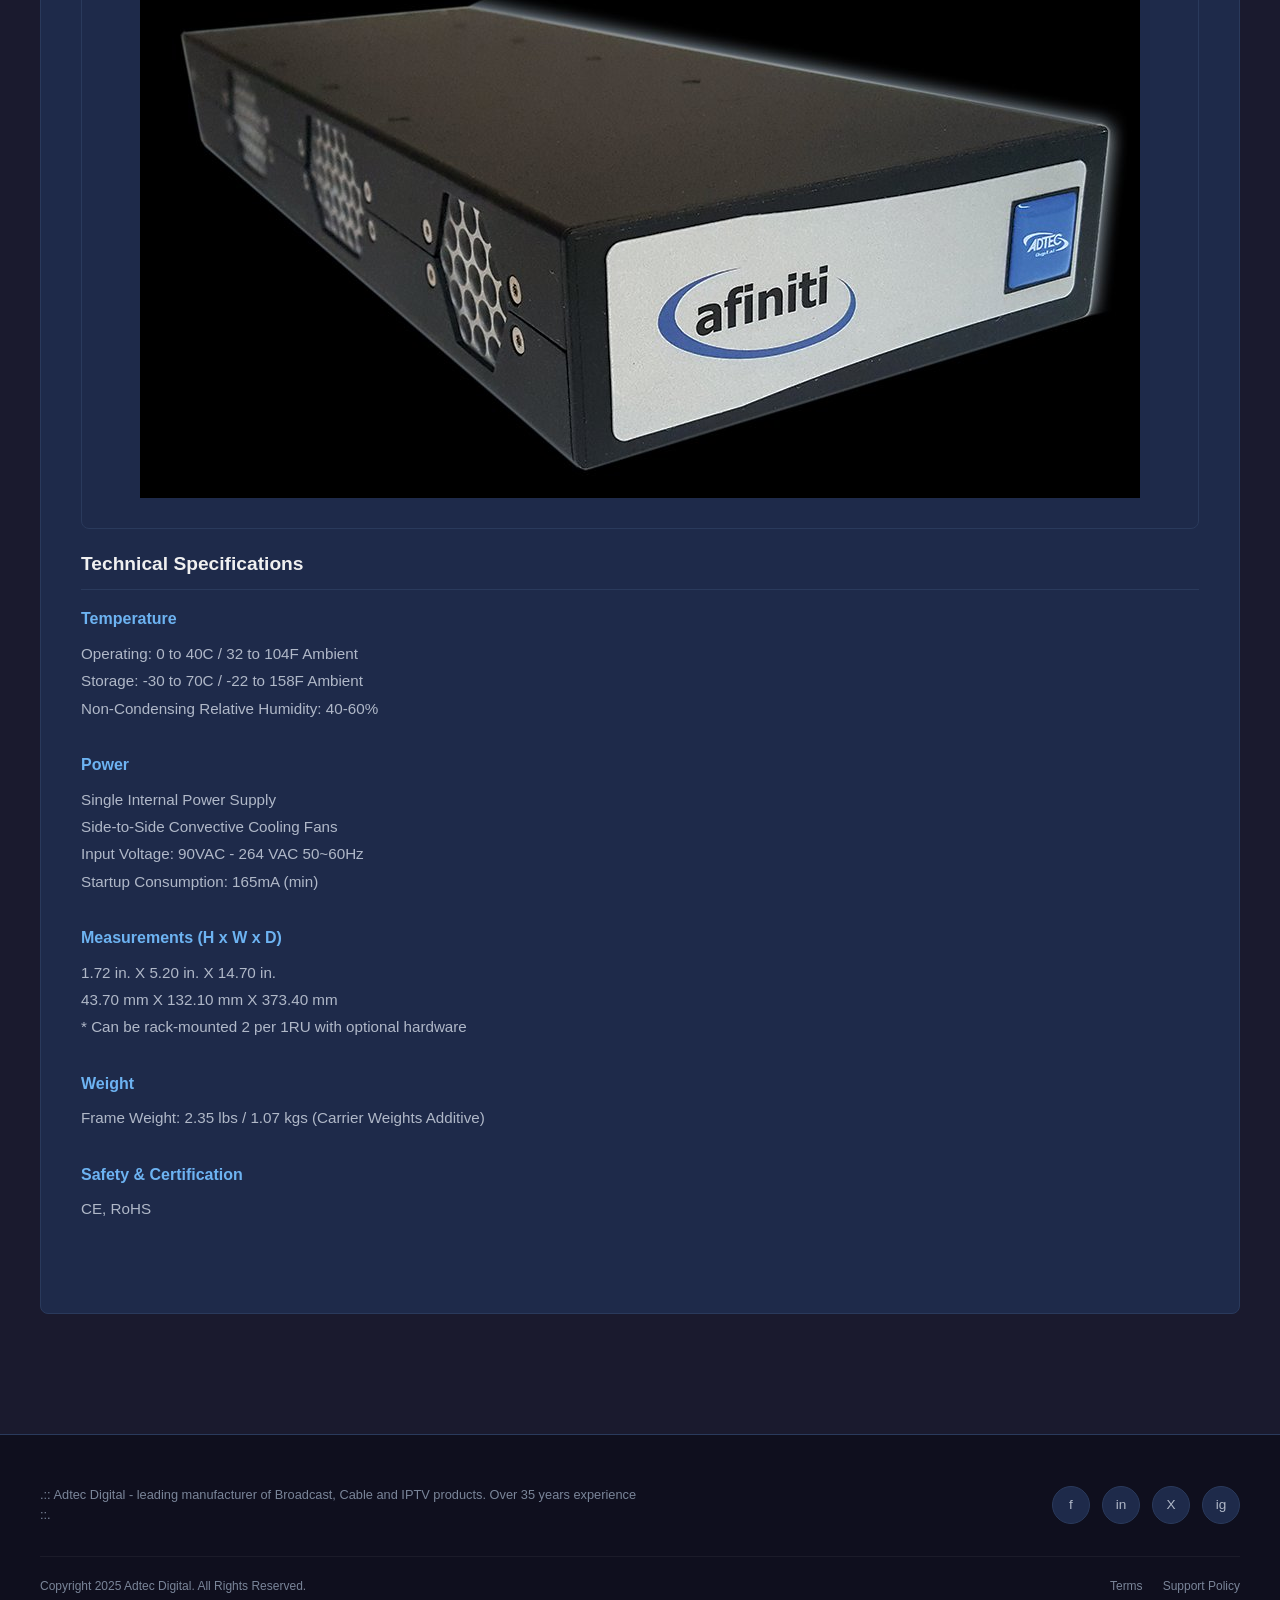
<file: afiniti-modular-frames.html>
<!DOCTYPE html>
<html lang="en">
<head><meta charset="UTF-8"><meta name="viewport" content="width=device-width, initial-scale=1.0"><title>afiniti Modular Frames | Adtec Digital</title><link rel="stylesheet" href="css/style.css"></head>
<body>
  <nav class="navbar"><a href="index.html" class="nav-logo"><img src="images/adteclogowhite.png" alt="Adtec Digital" style="height:50px;"></a><button class="mobile-toggle">&#9776;</button><ul class="nav-links"><li><a href="index.html">Home</a></li><li><a href="index.html#sales">Sales</a></li><li><a href="index.html#support">Support</a></li><li class="nav-dropdown"><a href="#" class="dropdown-toggle">Products</a><div class="dropdown-menu"><a href="4k-hevc-encode-decode-carriers.html">4K HEVC Carriers</a><a href="afiniti-modular-frames.html">afiniti Frames</a><a href="multiplexer-transport-carriers.html">Mux/Transport</a><a href="secure-ip-transmission.html">Secure IP</a><a href="afiniti-legacy-comparison.html">afiniti Comparison</a></div></li><li class="nav-dropdown"><a href="#" class="dropdown-toggle">Support</a><div class="dropdown-menu"><a href="documents-downloads.html">Documents</a><a href="support-request.html">Support Request</a><a href="sla-warranty-information.html">SLA/Warranty</a><a href="repair-services.html">Repair</a><a href="support-policy.html">Policy</a></div></li></ul></nav>

  <header class="page-header"><h1>afiniti <span>Modular Frames</span></h1><div style="display:flex;gap:30px;justify-content:center;align-items:center;margin-top:20px;"><img src="images/afnlogo.png" alt="afiniti" style="height:60px;"><img src="images/digital.png" alt="Digital" style="height:40px;"></div></header>

  <section class="section">
    <div class="container">
      <div class="product-nav"><h4>afiniti Frames &amp; Carriers</h4>
        <a href="afiniti-modular-frames.html" class="current">afiniti Modular Frames</a>
        <a href="4k-hevc-encode-decode-carriers.html">4K(UHD) HEVC Encode &amp; Decode Carriers &gt;&gt;</a>
        <a href="multiplexer-transport-carriers.html">Multiplexer &amp; Transport Carriers &gt;&gt;</a>
      </div>

      <div class="product-intro">
        <div class="product-intro-text">
          <h2>Adtec Digital offers 2 frame options, the AFN-1000 1RU frame or the more portable AFN-250. Regardless of where you start, we are committed to supporting you as you grow, giving you the ability to add-on, upgrade or trade-up when needed.</h2>
          <ul class="features-list">
            <li>Designed for Industry Evolution</li>
            <li>Modularity for Growth &amp; Expansion</li>
            <li>Flexible Platform for Customized Workflows</li>
          </ul>
        </div>
        <div class="product-image-placeholder">
          <img src="images/frames.png" alt="afiniti Modular Frames" style="max-width:100%;">
        </div>
      </div>

      <div class="config-block">
        <h3>AFN-1000 Frame</h3>
        <p>The space-saving &amp; power-efficient AFN-1000 frame was designed with industry evolution in mind. Each frame includes a system host carrier with on-board IP multiplexing capabilities, a web-based user interface and front panel controls for network configuration. This flexible platform can accommodate seven additional function-based carriers enabling customized workflows.</p>
        <div class="product-image-placeholder" style="margin:20px 0;">
          <img src="images/AFN-1000.png" alt="AFN-1000 Frame" style="max-width:100%;">
        </div>
        <div class="spec-section">
          <h3>Technical Specifications</h3>
          <div class="spec-block"><h4>Temperature</h4><p>Operating: 0 to 40C / 32 to 104F Ambient<br>Storage: -40 to 85C / -40 to 185F Ambient<br>Non-Condensing Relative Humidity: 95% Max</p></div>
          <div class="spec-block"><h4>Power</h4><p>Dual Redundant Internal Power Supplies<br>Dual Side-to-Side Convective Cooling Fans<br>Input Voltage: 90VAC - 264 VAC<br>Startup Consumption: 400mA (min)</p></div>
          <div class="spec-block"><h4>Measurements (H x W x D)</h4><p>1.75 in. X 18.97 in. X 18.51 in.<br>44.45 mm X 481.84 mm X 470.15 mm</p></div>
          <div class="spec-block"><h4>Weight</h4><p>Frame Weight: 8.50 lbs / 3.86 kgs (Carrier Weights Additive)</p></div>
          <div class="spec-block"><h4>Safety &amp; Certification</h4><p>CE, RoHS</p></div>
          <div class="spec-block"><h4>Includes System Host Carrier (SHC0100-0100)</h4><p>Dual GigE IP Input/Outputs (Primary: Web-Based Control, Secondary: TSOIP)<br><br>Output Rates:<br>SRT Send/Receive (up to 80 Mbps.)<br>MPEG 2 RTP v2 transport (RFC 3550) (1Mbps. - 210Mbps.)<br>MPEG 2 UDP transport (1Mbps. - 210Mbps.)<br><br>Additional Features: Supports multiple SPTS/MPTS w/bouquet management, Turn-Around, KLV Metadata Processing</p></div>
        </div>
      </div>

      <div class="config-block">
        <h3>AFN-250 Frame</h3>
        <p>The AFN-250 frame provides a compact and flexible design for in-house or on-the-go applications. Designed for professional video streaming, multiplexing and turn-around applications, this frame allows users to meet current needs and budgets. When needed, users can expand to the AFN-1000 frame as all carriers are interchangeable within the afiniti family.</p>
        <div class="product-image-placeholder" style="margin:20px 0;">
          <img src="images/AFN-250.png" alt="AFN-250 Frame" style="max-width:100%;">
        </div>
        <div class="spec-section">
          <h3>Technical Specifications</h3>
          <div class="spec-block"><h4>Temperature</h4><p>Operating: 0 to 40C / 32 to 104F Ambient<br>Storage: -30 to 70C / -22 to 158F Ambient<br>Non-Condensing Relative Humidity: 40-60%</p></div>
          <div class="spec-block"><h4>Power</h4><p>Single Internal Power Supply<br>Side-to-Side Convective Cooling Fans<br>Input Voltage: 90VAC - 264 VAC 50~60Hz<br>Startup Consumption: 165mA (min)</p></div>
          <div class="spec-block"><h4>Measurements (H x W x D)</h4><p>1.72 in. X 5.20 in. X 14.70 in.<br>43.70 mm X 132.10 mm X 373.40 mm<br>* Can be rack-mounted 2 per 1RU with optional hardware</p></div>
          <div class="spec-block"><h4>Weight</h4><p>Frame Weight: 2.35 lbs / 1.07 kgs (Carrier Weights Additive)</p></div>
          <div class="spec-block"><h4>Safety &amp; Certification</h4><p>CE, RoHS</p></div>
        </div>
      </div>
    </div>
  </section>

  <footer class="footer"><div class="footer-content"><div class="footer-text">.:: Adtec Digital - leading manufacturer of Broadcast, Cable and IPTV products. Over 35 years experience ::.</div><div class="footer-social"><a href="https://www.facebook.com/AdtecDigital" target="_blank">f</a><a href="https://www.linkedin.com/company/adtec-digital" target="_blank">in</a><a href="https://twitter.com/AdtecDigital" target="_blank">X</a><a href="https://www.instagram.com/adtecdigital/" target="_blank">ig</a></div></div><div class="footer-bottom"><p>Copyright 2025 Adtec Digital. All Rights Reserved.</p><div class="footer-bottom-links"><a href="terms.html">Terms</a><a href="support-policy.html">Support Policy</a></div></div></footer>
  <script src="js/main.js"></script>
</body></html>
</file>
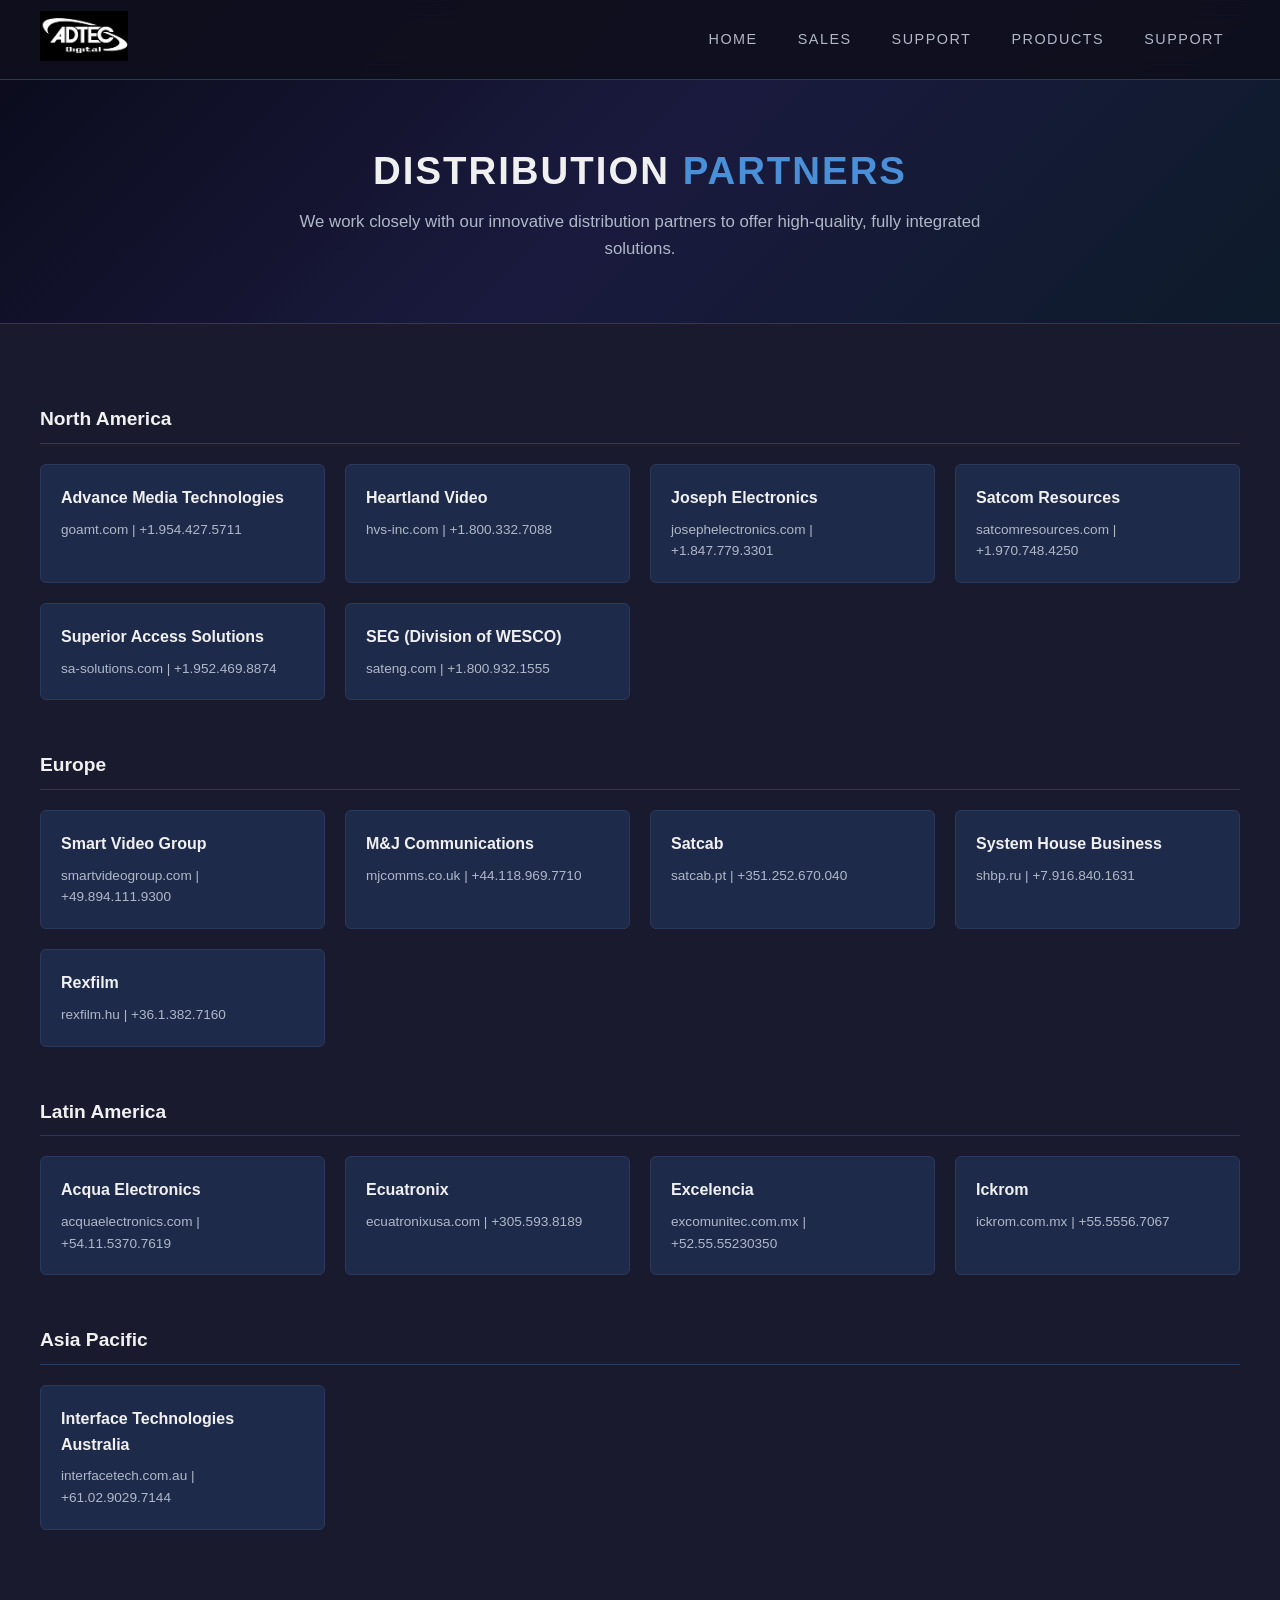
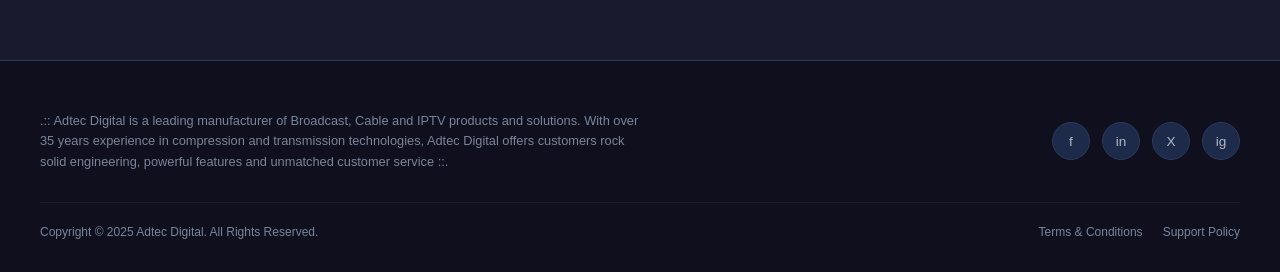
<file: distribution-partners.html>
<!DOCTYPE html>
<html lang="en">
<head>
  <meta charset="UTF-8">
  <meta name="viewport" content="width=device-width, initial-scale=1.0">
  <title>Distribution Partners | Adtec Digital</title>
  <link rel="stylesheet" href="css/style.css">
</head>
<body>
  <nav class="navbar">
    <a href="index.html" class="nav-logo"><img src="images/adteclogowhite.png" alt="Adtec Digital" style="height:50px;"></a>
    <button class="mobile-toggle">&#9776;</button>
    <ul class="nav-links">
      <li><a href="index.html">Home</a></li>
      <li><a href="index.html#sales">Sales</a></li>
      <li><a href="index.html#support">Support</a></li>
      <li class="nav-dropdown"><a href="#" class="dropdown-toggle">Products</a>
        <div class="dropdown-menu">
          <a href="4k-hevc-encode-decode-carriers.html">4K HEVC Encode/Decode Carriers</a>
          <a href="afiniti-modular-frames.html">afiniti Modular Frames</a>
          <a href="multiplexer-transport-carriers.html">Multiplexer/Transport Carriers</a>
          <a href="secure-ip-transmission.html">Secure IP Transmission</a>
          <a href="afiniti-legacy-comparison.html">afiniti Comparison</a>
        </div>
      </li>
      <li class="nav-dropdown"><a href="#" class="dropdown-toggle">Support</a>
        <div class="dropdown-menu">
          <a href="documents-downloads.html">Documents &amp; Downloads</a>
          <a href="support-request.html">Support Request</a>
          <a href="sla-warranty-information.html">SLA &amp; Warranty</a>
          <a href="repair-services.html">Repair Services</a>
          <a href="support-policy.html">Support Policy</a>
        </div>
      </li>
    </ul>
  </nav>

  <header class="page-header">
    <h1>Distribution <span>Partners</span></h1>
    <p class="page-subtitle">We work closely with our innovative distribution partners to offer high-quality, fully integrated solutions.</p>
  </header>

  <section class="section">
    <div class="container">

      <div class="partner-region">
        <h3>North America</h3>
        <div class="partners-grid">
          <div class="partner-card"><h4>Advance Media Technologies</h4><p>goamt.com | +1.954.427.5711</p></div>
          <div class="partner-card"><h4>Heartland Video</h4><p>hvs-inc.com | +1.800.332.7088</p></div>
          <div class="partner-card"><h4>Joseph Electronics</h4><p>josephelectronics.com | +1.847.779.3301</p></div>
          <div class="partner-card"><h4>Satcom Resources</h4><p>satcomresources.com | +1.970.748.4250</p></div>
          <div class="partner-card"><h4>Superior Access Solutions</h4><p>sa-solutions.com | +1.952.469.8874</p></div>
          <div class="partner-card"><h4>SEG (Division of WESCO)</h4><p>sateng.com | +1.800.932.1555</p></div>
        </div>
      </div>

      <div class="partner-region">
        <h3>Europe</h3>
        <div class="partners-grid">
          <div class="partner-card"><h4>Smart Video Group</h4><p>smartvideogroup.com | +49.894.111.9300</p></div>
          <div class="partner-card"><h4>M&amp;J Communications</h4><p>mjcomms.co.uk | +44.118.969.7710</p></div>
          <div class="partner-card"><h4>Satcab</h4><p>satcab.pt | +351.252.670.040</p></div>
          <div class="partner-card"><h4>System House Business</h4><p>shbp.ru | +7.916.840.1631</p></div>
          <div class="partner-card"><h4>Rexfilm</h4><p>rexfilm.hu | +36.1.382.7160</p></div>
        </div>
      </div>

      <div class="partner-region">
        <h3>Latin America</h3>
        <div class="partners-grid">
          <div class="partner-card"><h4>Acqua Electronics</h4><p>acquaelectronics.com | +54.11.5370.7619</p></div>
          <div class="partner-card"><h4>Ecuatronix</h4><p>ecuatronixusa.com | +305.593.8189</p></div>
          <div class="partner-card"><h4>Excelencia</h4><p>excomunitec.com.mx | +52.55.55230350</p></div>
          <div class="partner-card"><h4>Ickrom</h4><p>ickrom.com.mx | +55.5556.7067</p></div>
        </div>
      </div>

      <div class="partner-region">
        <h3>Asia Pacific</h3>
        <div class="partners-grid">
          <div class="partner-card"><h4>Interface Technologies Australia</h4><p>interfacetech.com.au | +61.02.9029.7144</p></div>
        </div>
      </div>

    </div>
  </section>

  <footer class="footer">
    <div class="footer-content">
      <div class="footer-text">.:: Adtec Digital is a leading manufacturer of Broadcast, Cable and IPTV products and solutions. With over 35 years experience in compression and transmission technologies, Adtec Digital offers customers rock solid engineering, powerful features and unmatched customer service ::.</div>
      <div class="footer-social">
        <a href="https://www.facebook.com/AdtecDigital" target="_blank">f</a>
        <a href="https://www.linkedin.com/company/adtec-digital" target="_blank">in</a>
        <a href="https://twitter.com/AdtecDigital" target="_blank">X</a>
        <a href="https://www.instagram.com/adtecdigital/" target="_blank">ig</a>
      </div>
    </div>
    <div class="footer-bottom">
      <p>Copyright &copy; 2025 Adtec Digital. All Rights Reserved.</p>
      <div class="footer-bottom-links">
        <a href="terms.html">Terms &amp; Conditions</a>
        <a href="support-policy.html">Support Policy</a>
      </div>
    </div>
  </footer>
  <script src="js/main.js"></script>
</body>
</html>
</file>
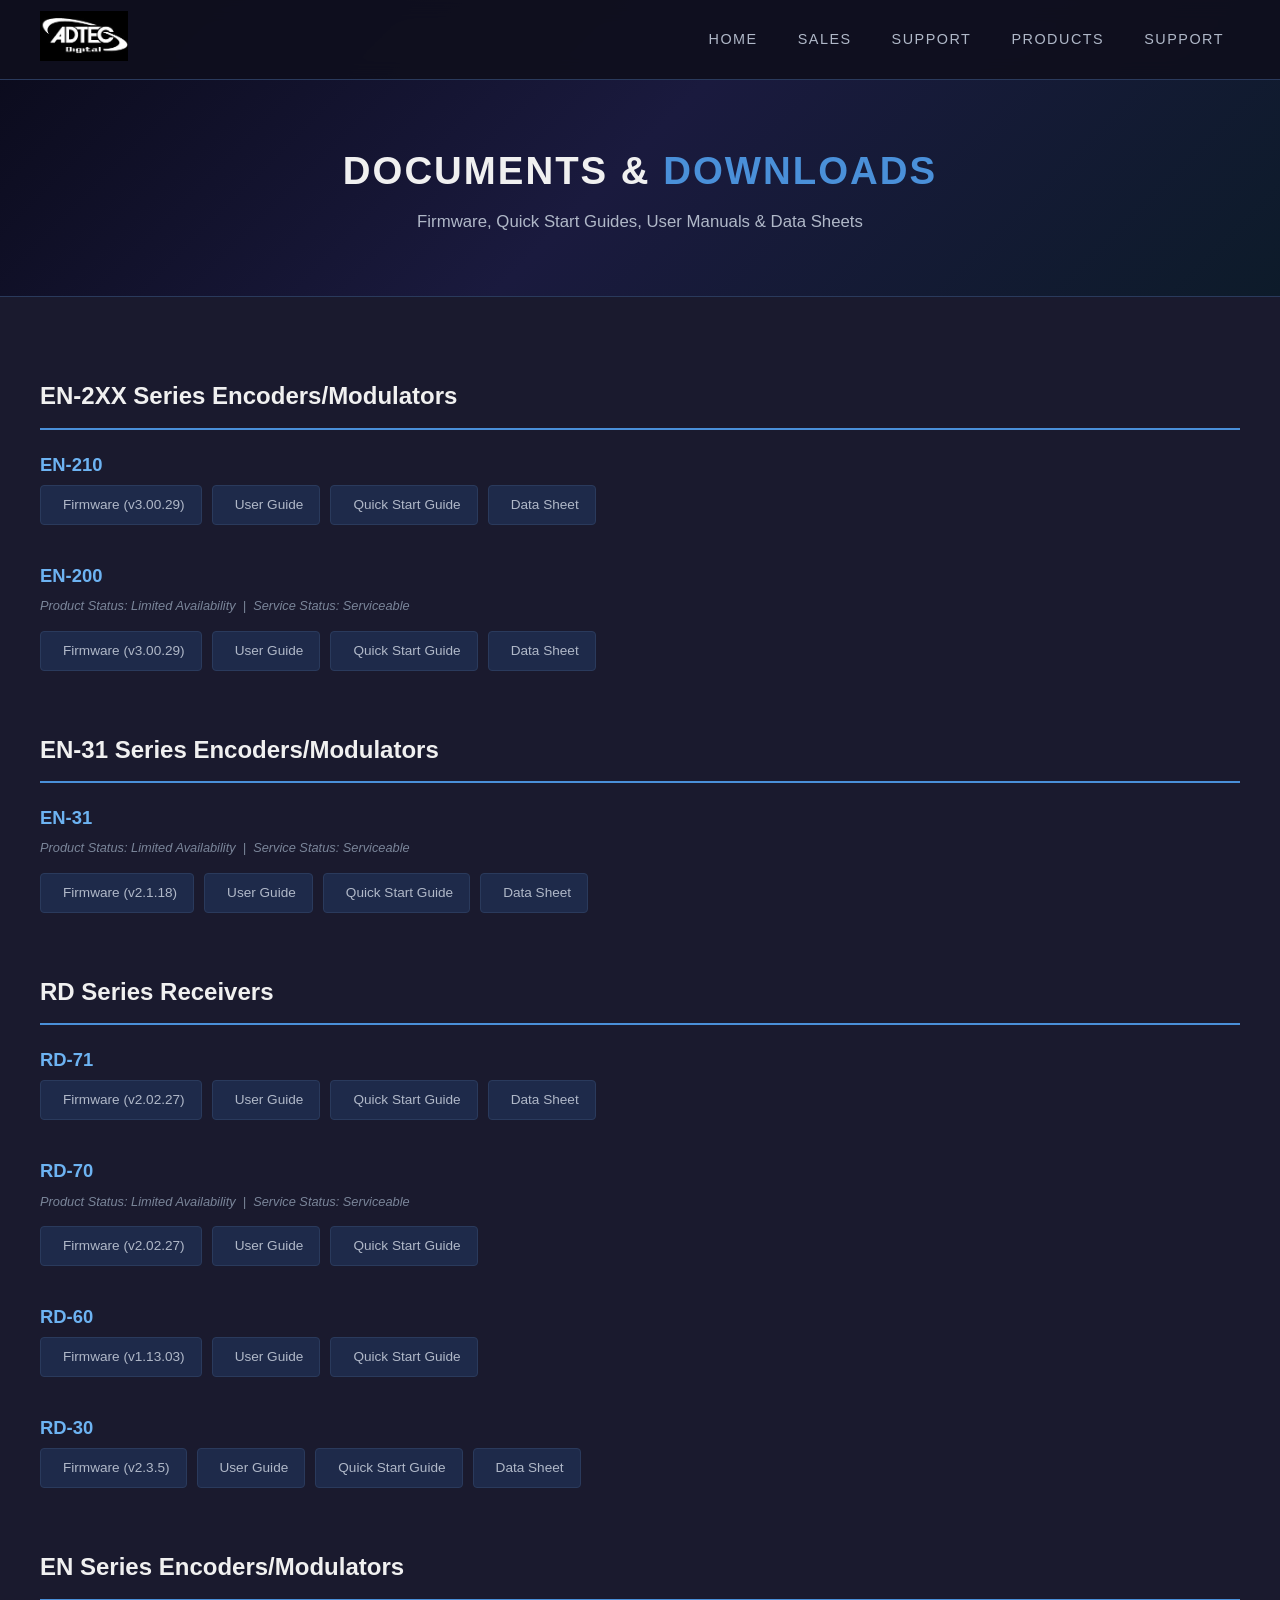
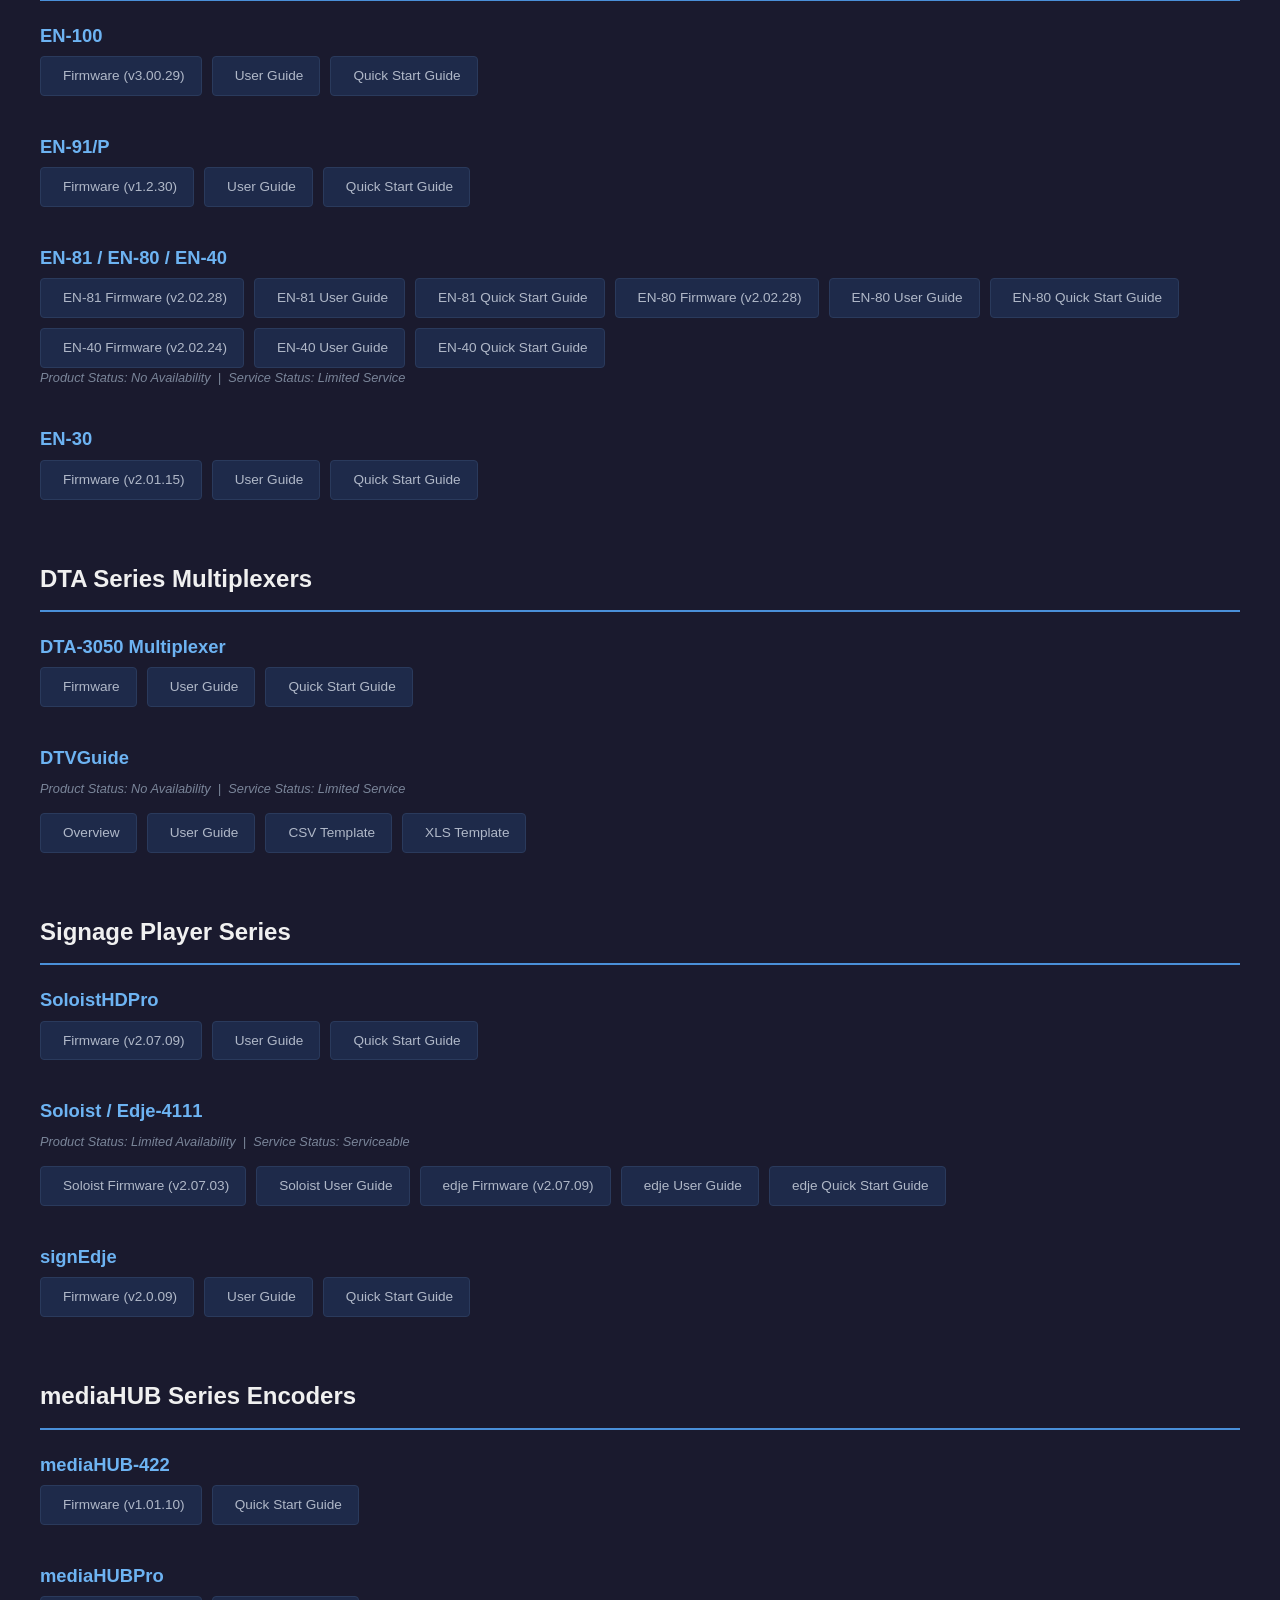
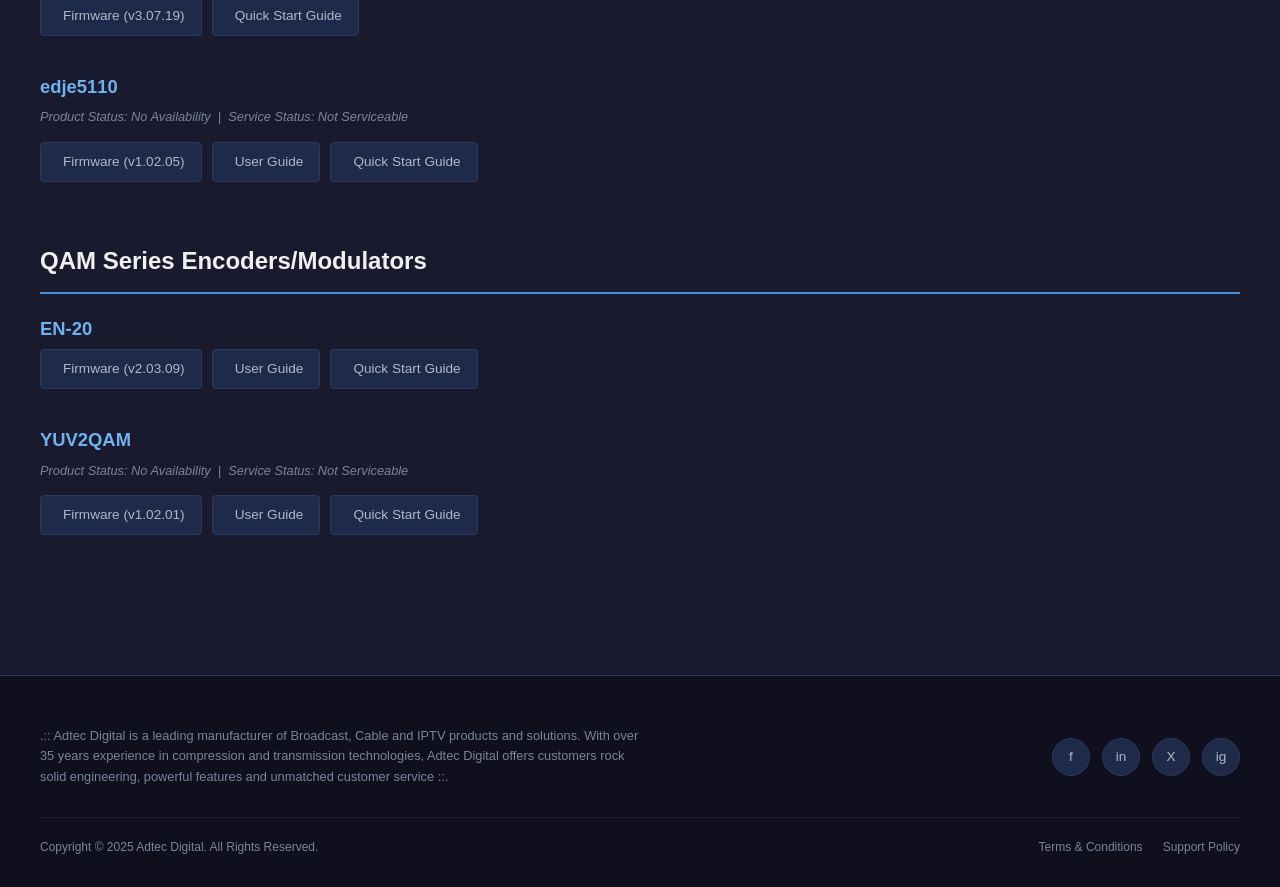
<file: documents-downloads.html>
<!DOCTYPE html>
<html lang="en">
<head>
  <meta charset="UTF-8">
  <meta name="viewport" content="width=device-width, initial-scale=1.0">
  <title>Documents &amp; Downloads | Adtec Digital</title>
  <link rel="stylesheet" href="css/style.css">
</head>
<body>
  <nav class="navbar">
    <a href="index.html" class="nav-logo"><img src="images/adteclogowhite.png" alt="Adtec Digital" style="height:50px;"></a>
    <button class="mobile-toggle">&#9776;</button>
    <ul class="nav-links">
      <li><a href="index.html">Home</a></li>
      <li><a href="index.html#sales">Sales</a></li>
      <li><a href="index.html#support">Support</a></li>
      <li class="nav-dropdown">
        <a href="#" class="dropdown-toggle">Products</a>
        <div class="dropdown-menu">
          <a href="4k-hevc-encode-decode-carriers.html">4K(UHD) HEVC Encode &amp; Decode Carriers</a>
          <a href="afiniti-modular-frames.html">afiniti Modular Frames</a>
          <a href="multiplexer-transport-carriers.html">Multiplexer / Transport Carriers</a>
          <a href="secure-ip-transmission.html">Secure IP Transmission</a>
          <a href="afiniti-legacy-comparison.html">afiniti Comparison</a>
        </div>
      </li>
      <li class="nav-dropdown">
        <a href="#" class="dropdown-toggle">Support</a>
        <div class="dropdown-menu">
          <a href="documents-downloads.html">Documents &amp; Downloads</a>
          <a href="support-request.html">Submit a Support Request</a>
          <a href="sla-warranty-information.html">SLA &amp; Warranty Information</a>
          <a href="repair-services.html">Repair Services</a>
          <a href="support-policy.html">Support Policy</a>
        </div>
      </li>
    </ul>
  </nav>

  <header class="page-header">
    <h1>Documents &amp; <span>Downloads</span></h1>
    <p class="page-subtitle">Firmware, Quick Start Guides, User Manuals &amp; Data Sheets</p>
  </header>

  <section class="section">
    <div class="container">

      <!-- EN-2XX SERIES -->
      <div class="downloads-section">
        <h2>EN-2XX Series Encoders/Modulators</h2>

        <div class="product-download-group">
          <h3>EN-210</h3>
          <div class="download-links">
            <a href="documents/EN-210-firmware.pdf"><span class="dl-icon"></span>Firmware (v3.00.29)</a>
            <a href="documents/EN-210-user-guide.pdf"><span class="dl-icon"></span>User Guide</a>
            <a href="documents/EN-210-quick-start.pdf"><span class="dl-icon"></span>Quick Start Guide</a>
            <a href="documents/EN-210-data-sheet.pdf"><span class="dl-icon"></span>Data Sheet</a>
          </div>
        </div>

        <div class="product-download-group">
          <h3>EN-200</h3>
          <p class="product-status">Product Status: Limited Availability &nbsp;|&nbsp; Service Status: Serviceable</p>
          <div class="download-links">
            <a href="documents/EN-200-firmware-v3.00.29.tgz"><span class="dl-icon"></span>Firmware (v3.00.29)</a>
            <a href="documents/EN-200-user-guide.pdf"><span class="dl-icon"></span>User Guide</a>
            <a href="documents/EN-200-quick-start.pdf"><span class="dl-icon"></span>Quick Start Guide</a>
            <a href="documents/EN-200-data-sheet.pdf"><span class="dl-icon"></span>Data Sheet</a>
          </div>
        </div>
      </div>

      <!-- EN-31 SERIES -->
      <div class="downloads-section">
        <h2>EN-31 Series Encoders/Modulators</h2>

        <div class="product-download-group">
          <h3>EN-31</h3>
          <p class="product-status">Product Status: Limited Availability &nbsp;|&nbsp; Service Status: Serviceable</p>
          <div class="download-links">
            <a href="documents/EN-31-firmware-v2.01.18.tgz"><span class="dl-icon"></span>Firmware (v2.1.18)</a>
            <a href="documents/EN-31-user-guide.pdf"><span class="dl-icon"></span>User Guide</a>
            <a href="documents/EN-31-quick-start.pdf"><span class="dl-icon"></span>Quick Start Guide</a>
            <a href="documents/EN-31-data-sheet.pdf"><span class="dl-icon"></span>Data Sheet</a>
          </div>
        </div>
      </div>

      <!-- RD SERIES -->
      <div class="downloads-section">
        <h2>RD Series Receivers</h2>

        <div class="product-download-group">
          <h3>RD-71</h3>
          <div class="download-links">
            <a href="documents/RD-71-firmware-v2.02.27.tgz"><span class="dl-icon"></span>Firmware (v2.02.27)</a>
            <a href="documents/RD-71-user-guide.pdf"><span class="dl-icon"></span>User Guide</a>
            <a href="documents/RD-71-quick-start.pdf"><span class="dl-icon"></span>Quick Start Guide</a>
            <a href="documents/RD-71-data-sheet.pdf"><span class="dl-icon"></span>Data Sheet</a>
          </div>
        </div>

        <div class="product-download-group">
          <h3>RD-70</h3>
          <p class="product-status">Product Status: Limited Availability &nbsp;|&nbsp; Service Status: Serviceable</p>
          <div class="download-links">
            <a href="documents/RD-70-firmware-v2.02.27.tgz"><span class="dl-icon"></span>Firmware (v2.02.27)</a>
            <a href="documents/RD-70-user-guide.pdf"><span class="dl-icon"></span>User Guide</a>
            <a href="documents/RD-70-quick-start.pdf"><span class="dl-icon"></span>Quick Start Guide</a>
          </div>
        </div>

        <div class="product-download-group">
          <h3>RD-60</h3>
          <div class="download-links">
            <a href="documents/RD-60-firmware-v1.13.03.tgz"><span class="dl-icon"></span>Firmware (v1.13.03)</a>
            <a href="documents/RD-60-user-guide.pdf"><span class="dl-icon"></span>User Guide</a>
            <a href="documents/RD-60-quick-start.pdf"><span class="dl-icon"></span>Quick Start Guide</a>
          </div>
        </div>

        <div class="product-download-group">
          <h3>RD-30</h3>
          <div class="download-links">
            <a href="documents/RD-30-firmware-v2.3.5.tar"><span class="dl-icon"></span>Firmware (v2.3.5)</a>
            <a href="documents/RD-30-user-guide.pdf"><span class="dl-icon"></span>User Guide</a>
            <a href="documents/RD-30-quick-start.pdf"><span class="dl-icon"></span>Quick Start Guide</a>
            <a href="documents/RD-30-data-sheet.pdf"><span class="dl-icon"></span>Data Sheet</a>
          </div>
        </div>
      </div>

      <!-- EN SERIES -->
      <div class="downloads-section">
        <h2>EN Series Encoders/Modulators</h2>

        <div class="product-download-group">
          <h3>EN-100</h3>
          <div class="download-links">
            <a href="documents/EN-100-firmware-v3.00.29.tgz"><span class="dl-icon"></span>Firmware (v3.00.29)</a>
            <a href="documents/EN-100-user-guide.pdf"><span class="dl-icon"></span>User Guide</a>
            <a href="documents/EN-100-quick-start.pdf"><span class="dl-icon"></span>Quick Start Guide</a>
          </div>
        </div>

        <div class="product-download-group">
          <h3>EN-91/P</h3>
          <div class="download-links">
            <a href="documents/EN-91-firmware-v1.02.30.tgz"><span class="dl-icon"></span>Firmware (v1.2.30)</a>
            <a href="documents/EN-91-user-guide.pdf"><span class="dl-icon"></span>User Guide</a>
            <a href="documents/EN-91-quick-start.pdf"><span class="dl-icon"></span>Quick Start Guide</a>
          </div>
        </div>

        <div class="product-download-group">
          <h3>EN-81 / EN-80 / EN-40</h3>
          <div class="download-links">
            <a href="documents/EN-81-firmware-v2.02.28.tgz"><span class="dl-icon"></span>EN-81 Firmware (v2.02.28)</a>
            <a href="documents/EN-81-user-guide.pdf"><span class="dl-icon"></span>EN-81 User Guide</a>
            <a href="documents/EN-81-quick-start.pdf"><span class="dl-icon"></span>EN-81 Quick Start Guide</a>
            <a href="documents/EN-80-firmware-v2.02.28.tgz"><span class="dl-icon"></span>EN-80 Firmware (v2.02.28)</a>
            <a href="documents/EN-80-user-guide.pdf"><span class="dl-icon"></span>EN-80 User Guide</a>
            <a href="documents/EN-80-quick-start.pdf"><span class="dl-icon"></span>EN-80 Quick Start Guide</a>
            <a href="documents/EN-40-firmware-v2.02.24.tgz"><span class="dl-icon"></span>EN-40 Firmware (v2.02.24)</a>
            <a href="documents/EN-40-user-guide.pdf"><span class="dl-icon"></span>EN-40 User Guide</a>
            <a href="documents/EN-40-quick-start.pdf"><span class="dl-icon"></span>EN-40 Quick Start Guide</a>
          </div>
          <p class="product-status">Product Status: No Availability &nbsp;|&nbsp; Service Status: Limited Service</p>
        </div>

        <div class="product-download-group">
          <h3>EN-30</h3>
          <div class="download-links">
            <a href="documents/EN-30-firmware-v2.01.15.tgz"><span class="dl-icon"></span>Firmware (v2.01.15)</a>
            <a href="documents/EN-30-user-guide.pdf"><span class="dl-icon"></span>User Guide</a>
            <a href="documents/EN-30-quick-start.pdf"><span class="dl-icon"></span>Quick Start Guide</a>
          </div>
        </div>
      </div>

      <!-- DTA SERIES -->
      <div class="downloads-section">
        <h2>DTA Series Multiplexers</h2>

        <div class="product-download-group">
          <h3>DTA-3050 Multiplexer</h3>
          <div class="download-links">
            <a href="documents/DTA-3050-firmware.tgz"><span class="dl-icon"></span>Firmware</a>
            <a href="documents/DTA-3050-user-guide.pdf"><span class="dl-icon"></span>User Guide</a>
            <a href="documents/DTA-3050-quick-start.pdf"><span class="dl-icon"></span>Quick Start Guide</a>
          </div>
        </div>

        <div class="product-download-group">
          <h3>DTVGuide</h3>
          <p class="product-status">Product Status: No Availability &nbsp;|&nbsp; Service Status: Limited Service</p>
          <div class="download-links">
            <a href="documents/DTVGuide-overview.pdf"><span class="dl-icon"></span>Overview</a>
            <a href="documents/DTVGuide-user-guide.pdf"><span class="dl-icon"></span>User Guide</a>
            <a href="documents/adtec-dt-csvtemplate.csv"><span class="dl-icon"></span>CSV Template</a>
            <a href="documents/adtec-dt-xlstemplate.xls"><span class="dl-icon"></span>XLS Template</a>
          </div>
        </div>
      </div>

      <!-- SIGNAGE PLAYER SERIES -->
      <div class="downloads-section">
        <h2>Signage Player Series</h2>

        <div class="product-download-group">
          <h3>SoloistHDPro</h3>
          <div class="download-links">
            <a href="documents/SoloistHDPro-firmware-v2.07.09.tgz"><span class="dl-icon"></span>Firmware (v2.07.09)</a>
            <a href="documents/SoloistHDPro-user-guide.pdf"><span class="dl-icon"></span>User Guide</a>
            <a href="documents/SoloistHDPro-quick-start.pdf"><span class="dl-icon"></span>Quick Start Guide</a>
          </div>
        </div>

        <div class="product-download-group">
          <h3>Soloist / Edje-4111</h3>
          <p class="product-status">Product Status: Limited Availability &nbsp;|&nbsp; Service Status: Serviceable</p>
          <div class="download-links">
            <a href="documents/Soloist-firmware-v2.07.03.tgz"><span class="dl-icon"></span>Soloist Firmware (v2.07.03)</a>
            <a href="documents/Soloist-user-guide.pdf"><span class="dl-icon"></span>Soloist User Guide</a>
            <a href="documents/edje-4111-firmware-v2.07.09.tgz"><span class="dl-icon"></span>edje Firmware (v2.07.09)</a>
            <a href="documents/edje-4111-user-guide.pdf"><span class="dl-icon"></span>edje User Guide</a>
            <a href="documents/edje-4111-quick-start.pdf"><span class="dl-icon"></span>edje Quick Start Guide</a>
          </div>
        </div>

        <div class="product-download-group">
          <h3>signEdje</h3>
          <div class="download-links">
            <a href="documents/signEdje-firmware-v2.07.09.tgz"><span class="dl-icon"></span>Firmware (v2.0.09)</a>
            <a href="documents/signEdje-user-guide.pdf"><span class="dl-icon"></span>User Guide</a>
            <a href="documents/signEdje-quick-start.pdf"><span class="dl-icon"></span>Quick Start Guide</a>
          </div>
        </div>
      </div>

      <!-- MEDIAHUB SERIES -->
      <div class="downloads-section">
        <h2>mediaHUB Series Encoders</h2>

        <div class="product-download-group">
          <h3>mediaHUB-422</h3>
          <div class="download-links">
            <a href="documents/mediaHUB-422-firmware-v1.01.10.tgz"><span class="dl-icon"></span>Firmware (v1.01.10)</a>
            <a href="documents/mediaHUB-422-quick-start.pdf"><span class="dl-icon"></span>Quick Start Guide</a>
          </div>
        </div>

        <div class="product-download-group">
          <h3>mediaHUBPro</h3>
          <div class="download-links">
            <a href="documents/mediaHUBPro-firmware-v3.07.19.tgz"><span class="dl-icon"></span>Firmware (v3.07.19)</a>
            <a href="documents/mediaHUBPro-quick-start.pdf"><span class="dl-icon"></span>Quick Start Guide</a>
          </div>
        </div>

        <div class="product-download-group">
          <h3>edje5110</h3>
          <p class="product-status">Product Status: No Availability &nbsp;|&nbsp; Service Status: Not Serviceable</p>
          <div class="download-links">
            <a href="documents/edje5110-firmware-v1.02.05.tgz"><span class="dl-icon"></span>Firmware (v1.02.05)</a>
            <a href="documents/edje5110-user-guide.pdf"><span class="dl-icon"></span>User Guide</a>
            <a href="documents/edje5110-quick-start.pdf"><span class="dl-icon"></span>Quick Start Guide</a>
          </div>
        </div>
      </div>

      <!-- QAM SERIES -->
      <div class="downloads-section">
        <h2>QAM Series Encoders/Modulators</h2>

        <div class="product-download-group">
          <h3>EN-20</h3>
          <div class="download-links">
            <a href="documents/EN-20-firmware-v2.03.09.tgz"><span class="dl-icon"></span>Firmware (v2.03.09)</a>
            <a href="documents/EN-20-user-guide.pdf"><span class="dl-icon"></span>User Guide</a>
            <a href="documents/EN-20-quick-start.pdf"><span class="dl-icon"></span>Quick Start Guide</a>
          </div>
        </div>

        <div class="product-download-group">
          <h3>YUV2QAM</h3>
          <p class="product-status">Product Status: No Availability &nbsp;|&nbsp; Service Status: Not Serviceable</p>
          <div class="download-links">
            <a href="documents/YUV2QAM-firmware-v1.02.01.tgz"><span class="dl-icon"></span>Firmware (v1.02.01)</a>
            <a href="documents/YUV2QAM-user-guide.pdf"><span class="dl-icon"></span>User Guide</a>
            <a href="documents/YUV2QAM-quick-start.pdf"><span class="dl-icon"></span>Quick Start Guide</a>
          </div>
        </div>
      </div>

    </div>
  </section>

  <footer class="footer">
    <div class="footer-content">
      <div class="footer-text">.:: Adtec Digital is a leading manufacturer of Broadcast, Cable and IPTV products and solutions. With over 35 years experience in compression and transmission technologies, Adtec Digital offers customers rock solid engineering, powerful features and unmatched customer service ::.</div>
      <div class="footer-social">
        <a href="https://www.facebook.com/AdtecDigital" target="_blank">f</a>
        <a href="https://www.linkedin.com/company/adtec-digital" target="_blank">in</a>
        <a href="https://twitter.com/AdtecDigital" target="_blank">X</a>
        <a href="https://www.instagram.com/adtecdigital/" target="_blank">ig</a>
      </div>
    </div>
    <div class="footer-bottom">
      <p>Copyright &copy; 2025 Adtec Digital. All Rights Reserved.</p>
      <div class="footer-bottom-links">
        <a href="terms.html">Terms &amp; Conditions</a>
        <a href="support-policy.html">Support Policy</a>
      </div>
    </div>
  </footer>
  <script src="js/main.js"></script>
</body>
</html>
</file>
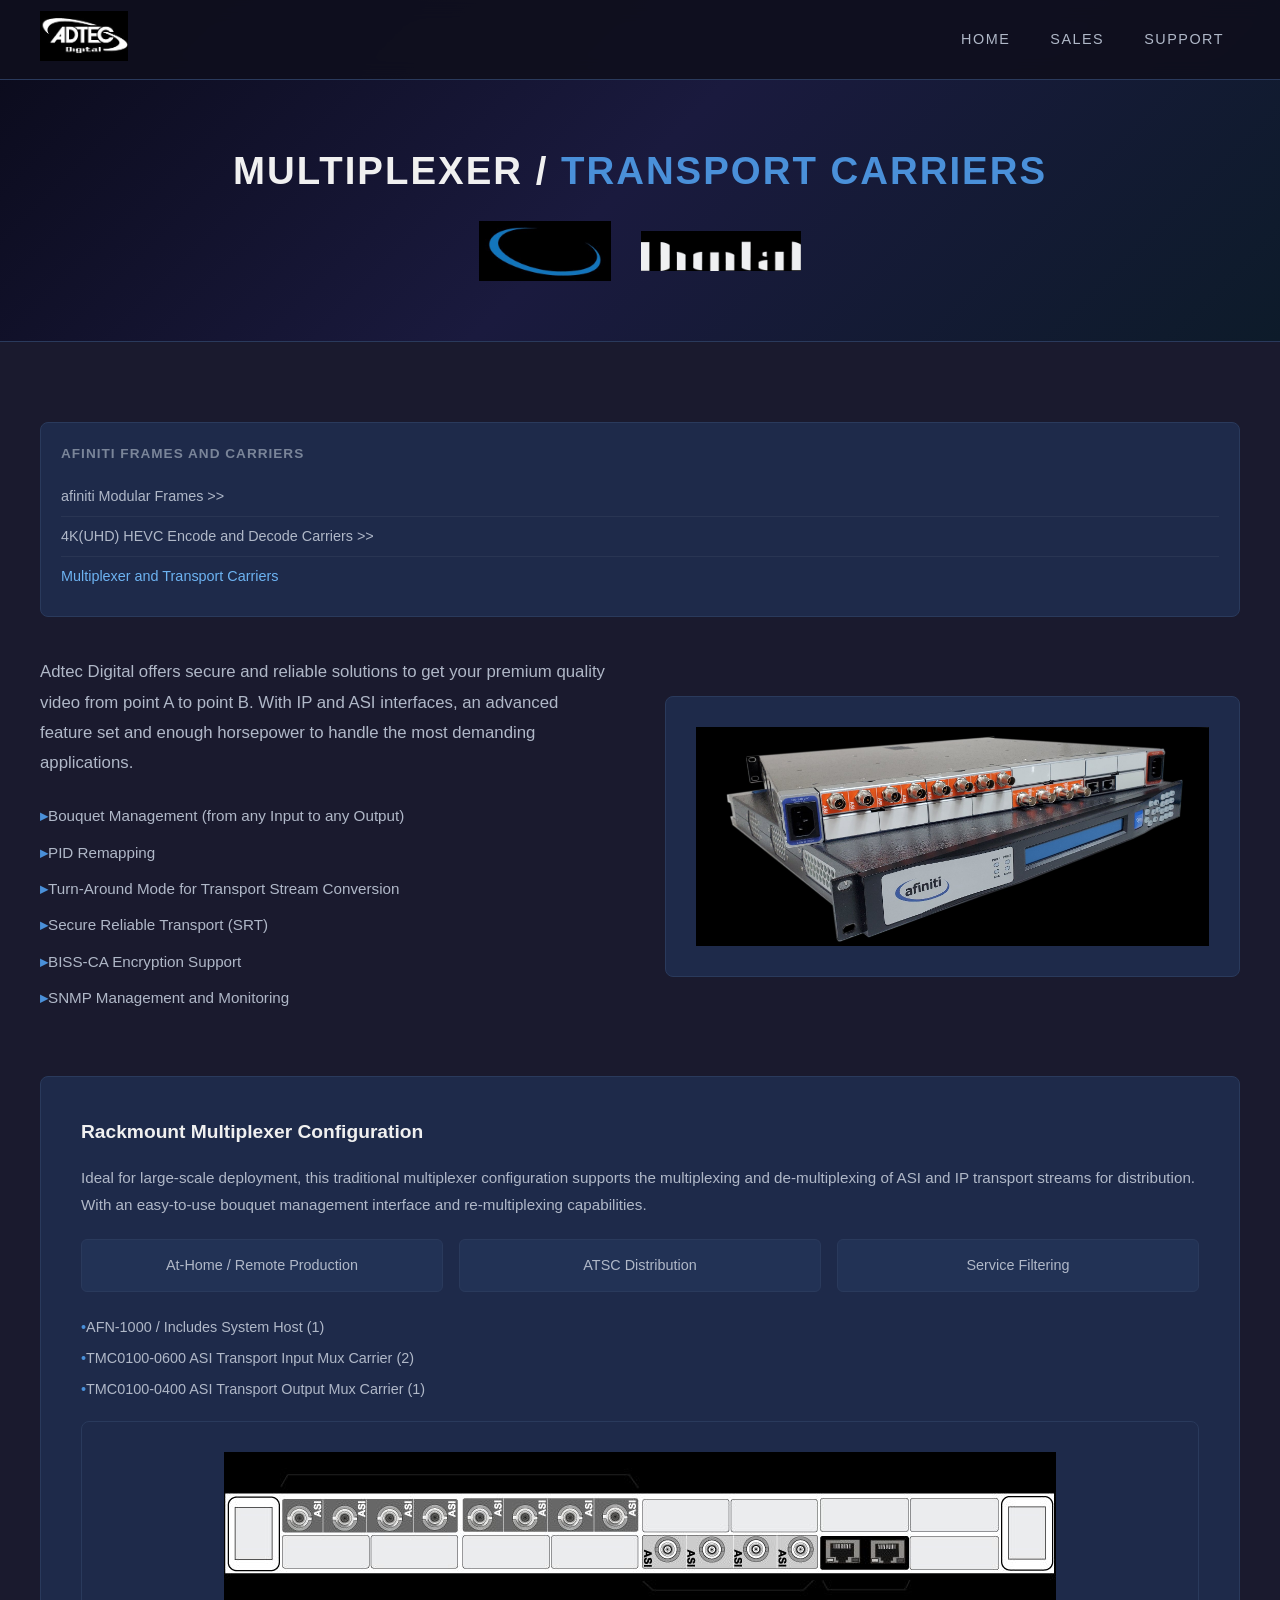
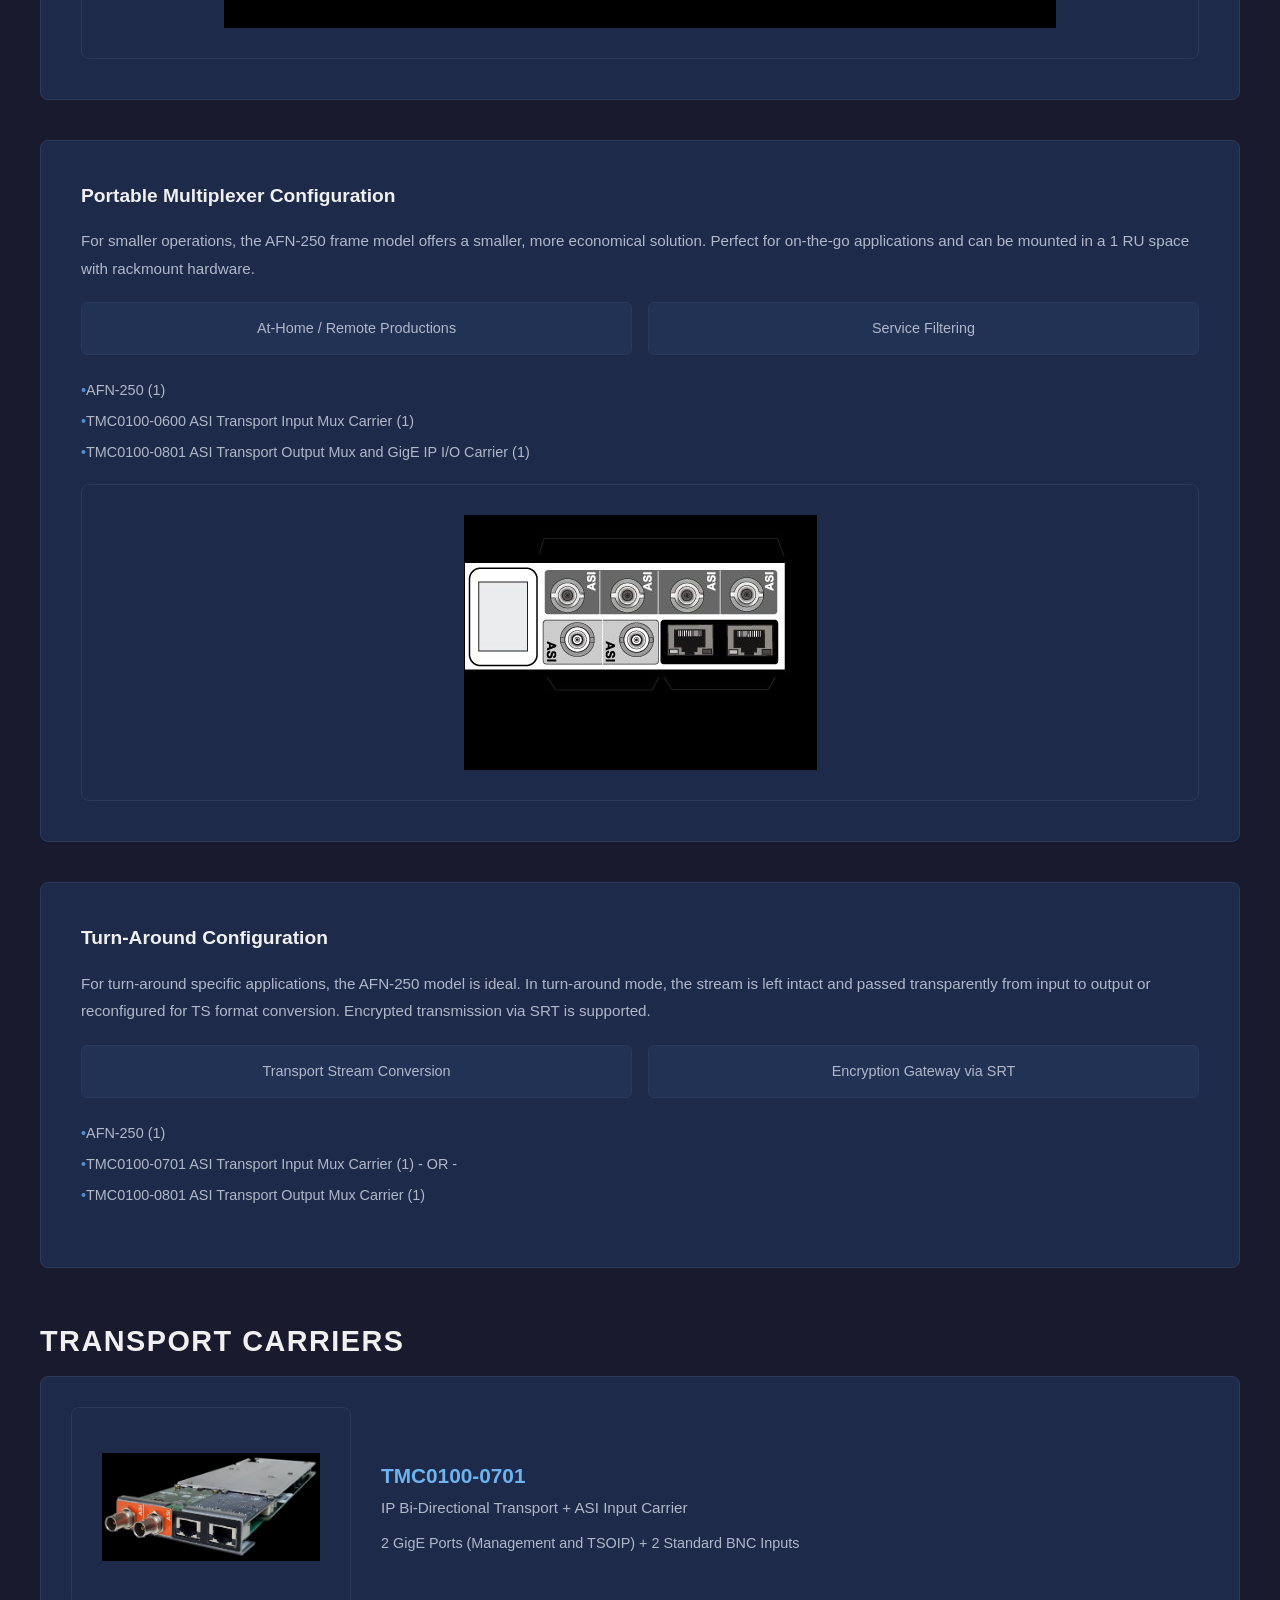
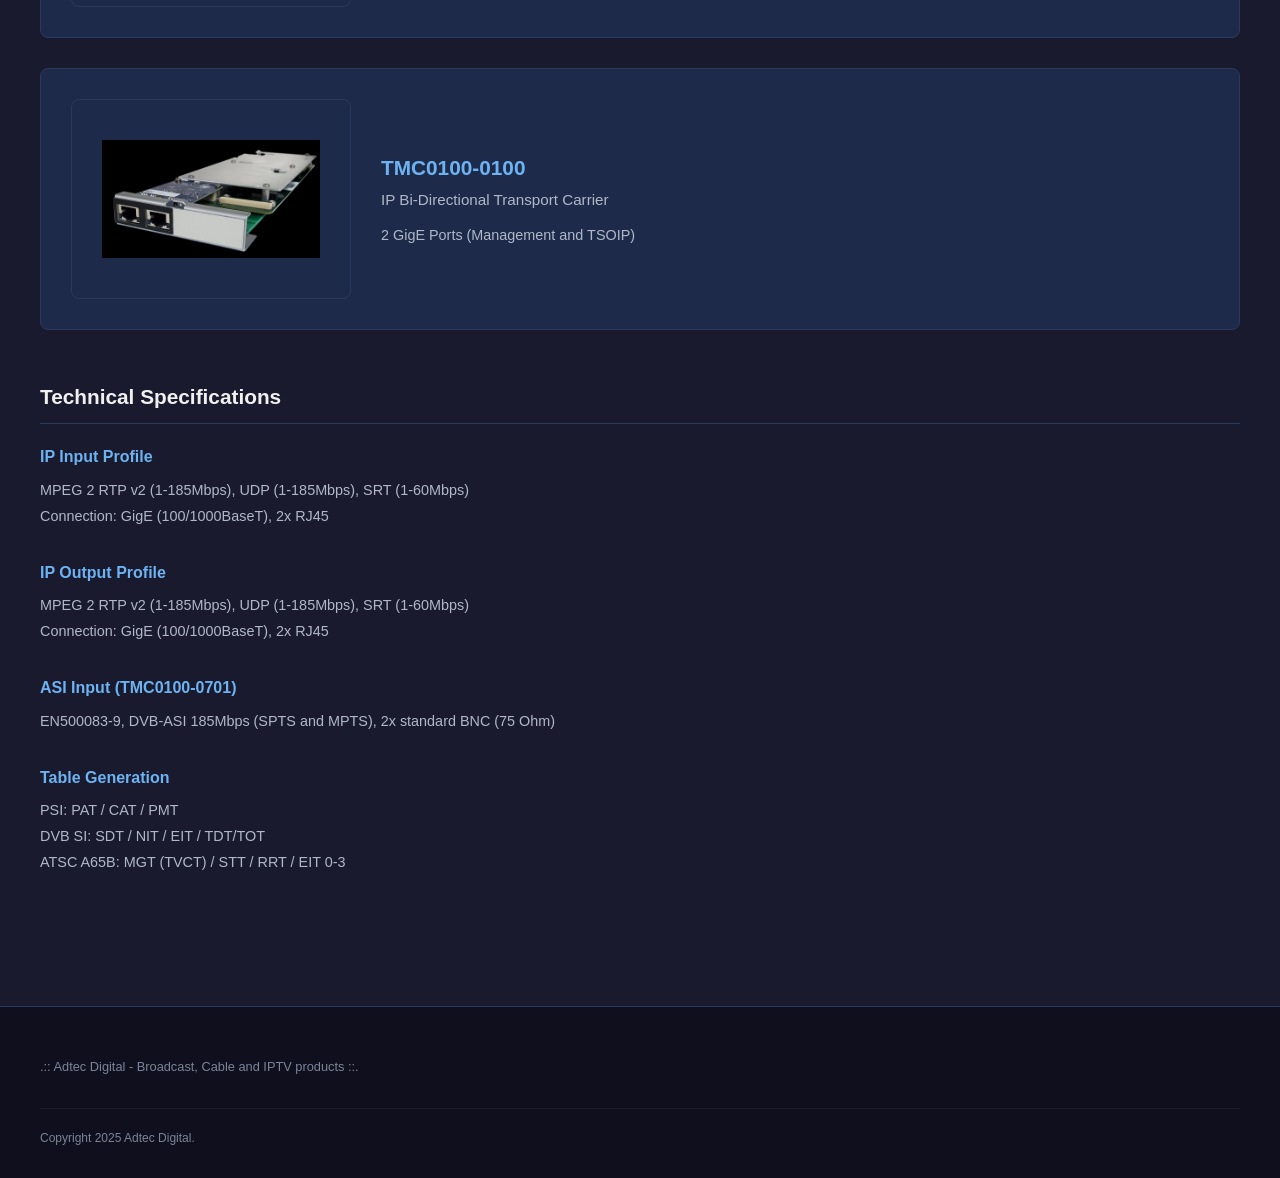
<file: multiplexer-transport-carriers.html>
<!DOCTYPE html>
<html lang="en">
<head><meta charset="UTF-8"><meta name="viewport" content="width=device-width, initial-scale=1.0"><title>Multiplexer Transport Carriers | Adtec Digital</title><link rel="stylesheet" href="css/style.css"></head>
<body>
<nav class="navbar"><a href="index.html" class="nav-logo"><img src="images/adteclogowhite.png" alt="Adtec Digital" style="height:50px;"></a><button class="mobile-toggle">&#9776;</button><ul class="nav-links"><li><a href="index.html">Home</a></li><li><a href="index.html#sales">Sales</a></li><li><a href="index.html#support">Support</a></li></ul></nav>
<header class="page-header"><h1>Multiplexer / <span>Transport Carriers</span></h1><div style="display:flex;gap:30px;justify-content:center;align-items:center;margin-top:20px;"><img src="images/afnlogo.png" alt="afiniti" style="height:60px;"><img src="images/digital.png" alt="Digital" style="height:40px;"></div></header>
<section class="section"><div class="container">
<div class="product-nav"><h4>afiniti Frames and Carriers</h4><a href="afiniti-modular-frames.html">afiniti Modular Frames &gt;&gt;</a><a href="4k-hevc-encode-decode-carriers.html">4K(UHD) HEVC Encode and Decode Carriers &gt;&gt;</a><a href="multiplexer-transport-carriers.html" class="current">Multiplexer and Transport Carriers</a></div>
<div class="product-intro"><div class="product-intro-text">
<h2>Adtec Digital offers secure and reliable solutions to get your premium quality video from point A to point B. With IP and ASI interfaces, an advanced feature set and enough horsepower to handle the most demanding applications.</h2>
<ul class="features-list"><li>Bouquet Management (from any Input to any Output)</li><li>PID Remapping</li><li>Turn-Around Mode for Transport Stream Conversion</li><li>Secure Reliable Transport (SRT)</li><li>BISS-CA Encryption Support</li><li>SNMP Management and Monitoring</li></ul>
</div><div class="product-image-placeholder"><img src="images/TraditionalMux.png" alt="Traditional Multiplexer" style="max-width:100%;"></div></div>

<div class="config-block"><h3>Rackmount Multiplexer Configuration</h3>
<p>Ideal for large-scale deployment, this traditional multiplexer configuration supports the multiplexing and de-multiplexing of ASI and IP transport streams for distribution. With an easy-to-use bouquet management interface and re-multiplexing capabilities.</p>
<div class="applications-grid"><div class="app-box">At-Home / Remote Production</div><div class="app-box">ATSC Distribution</div><div class="app-box">Service Filtering</div></div>
<ul class="parts-list"><li>AFN-1000 / Includes System Host (1)</li><li>TMC0100-0600 ASI Transport Input Mux Carrier (2)</li><li>TMC0100-0400 ASI Transport Output Mux Carrier (1)</li></ul>
<div class="product-image-placeholder"><img src="images/dtalarge.png" alt="Rackmount Mux Configuration" style="max-width:100%;"></div></div>

<div class="config-block"><h3>Portable Multiplexer Configuration</h3>
<p>For smaller operations, the AFN-250 frame model offers a smaller, more economical solution. Perfect for on-the-go applications and can be mounted in a 1 RU space with rackmount hardware.</p>
<div class="applications-grid"><div class="app-box">At-Home / Remote Productions</div><div class="app-box">Service Filtering</div></div>
<ul class="parts-list"><li>AFN-250 (1)</li><li>TMC0100-0600 ASI Transport Input Mux Carrier (1)</li><li>TMC0100-0801 ASI Transport Output Mux and GigE IP I/O Carrier (1)</li></ul>
<div class="product-image-placeholder"><img src="images/minimux.png" alt="Portable Mux Configuration" style="max-width:100%;"></div></div>

<div class="config-block"><h3>Turn-Around Configuration</h3>
<p>For turn-around specific applications, the AFN-250 model is ideal. In turn-around mode, the stream is left intact and passed transparently from input to output or reconfigured for TS format conversion. Encrypted transmission via SRT is supported.</p>
<div class="applications-grid"><div class="app-box">Transport Stream Conversion</div><div class="app-box">Encryption Gateway via SRT</div></div>
<ul class="parts-list"><li>AFN-250 (1)</li><li>TMC0100-0701 ASI Transport Input Mux Carrier (1) - OR -</li><li>TMC0100-0801 ASI Transport Output Mux Carrier (1)</li></ul></div>

<h2 class="section-title" style="margin-top:50px;">Transport Carriers</h2>

<div class="carrier-card"><div class="product-image-placeholder"><img src="images/TMC0100-0701.png" alt="TMC0100-0701 Carrier" style="max-width:100%;"></div><div><h3>TMC0100-0701</h3><h4>IP Bi-Directional Transport + ASI Input Carrier</h4><p>2 GigE Ports (Management and TSOIP) + 2 Standard BNC Inputs</p></div></div>

<div class="carrier-card"><div class="product-image-placeholder"><img src="images/TMC0100-0100.png" alt="TMC0100-0100 Carrier" style="max-width:100%;"></div><div><h3>TMC0100-0100</h3><h4>IP Bi-Directional Transport Carrier</h4><p>2 GigE Ports (Management and TSOIP)</p></div></div>

<div class="spec-section" style="margin-top:50px;"><h3>Technical Specifications</h3>
<div class="spec-block"><h4>IP Input Profile</h4><p>MPEG 2 RTP v2 (1-185Mbps), UDP (1-185Mbps), SRT (1-60Mbps)<br>Connection: GigE (100/1000BaseT), 2x RJ45</p></div>
<div class="spec-block"><h4>IP Output Profile</h4><p>MPEG 2 RTP v2 (1-185Mbps), UDP (1-185Mbps), SRT (1-60Mbps)<br>Connection: GigE (100/1000BaseT), 2x RJ45</p></div>
<div class="spec-block"><h4>ASI Input (TMC0100-0701)</h4><p>EN500083-9, DVB-ASI 185Mbps (SPTS and MPTS), 2x standard BNC (75 Ohm)</p></div>
<div class="spec-block"><h4>Table Generation</h4><p>PSI: PAT / CAT / PMT<br>DVB SI: SDT / NIT / EIT / TDT/TOT<br>ATSC A65B: MGT (TVCT) / STT / RRT / EIT 0-3</p></div>
</div>
</div></section>
<footer class="footer"><div class="footer-content"><div class="footer-text">.:: Adtec Digital - Broadcast, Cable and IPTV products ::.</div></div><div class="footer-bottom"><p>Copyright 2025 Adtec Digital.</p></div></footer>
<script src="js/main.js"></script>
</body></html>
</file>
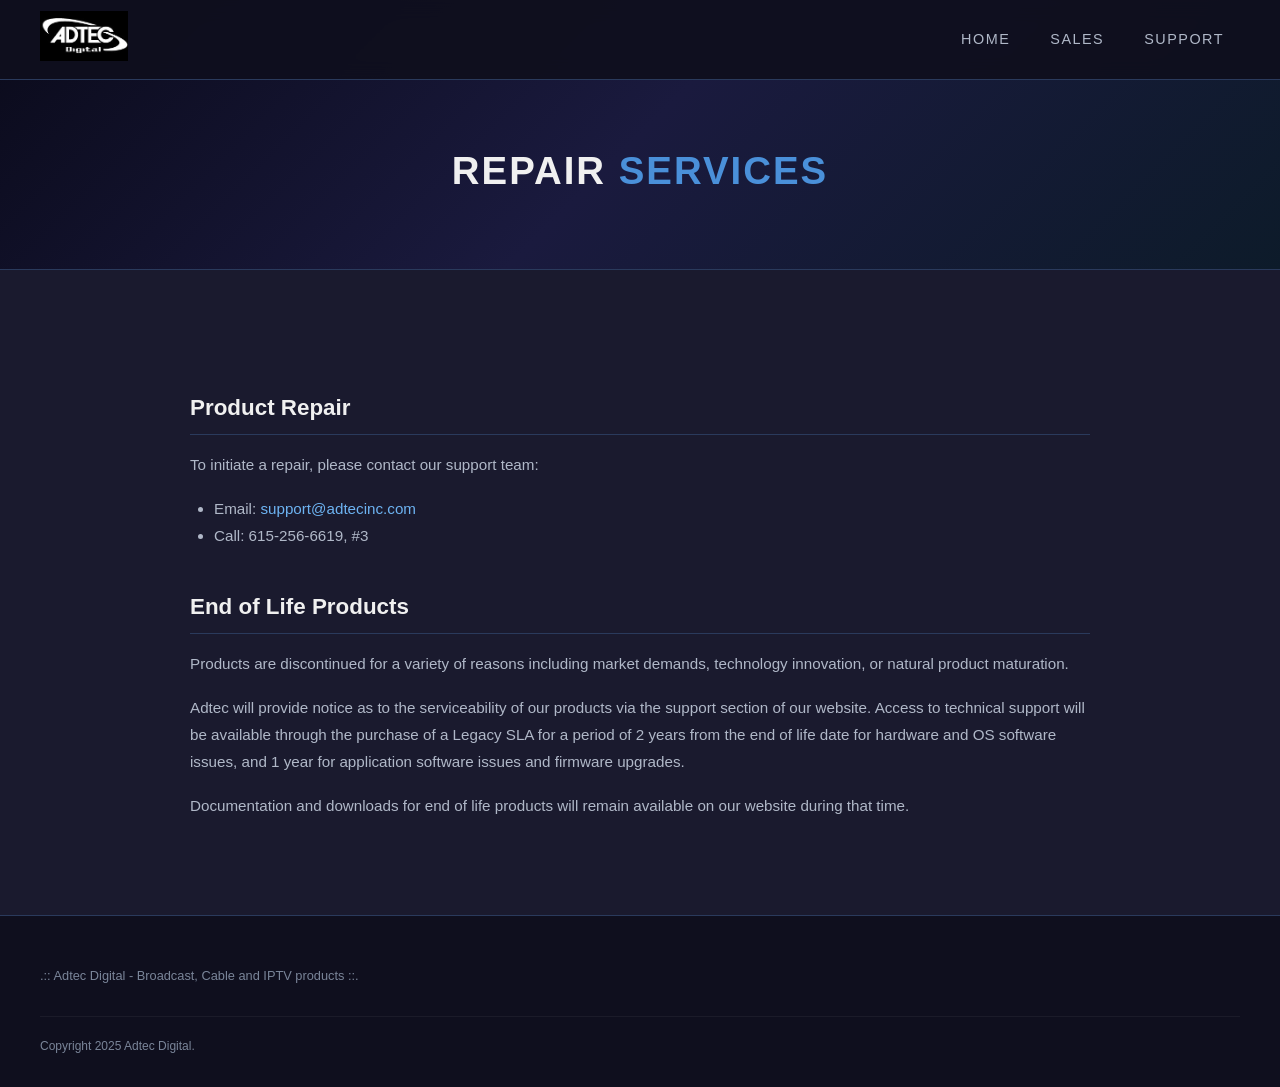
<file: repair-services.html>
<!DOCTYPE html>
<html lang="en">
<head><meta charset="UTF-8"><meta name="viewport" content="width=device-width, initial-scale=1.0"><title>Repair Services | Adtec Digital</title><link rel="stylesheet" href="css/style.css"></head>
<body>
  <nav class="navbar"><a href="index.html" class="nav-logo"><img src="images/adteclogowhite.png" alt="Adtec Digital" style="height:50px;"></a><button class="mobile-toggle">&#9776;</button><ul class="nav-links"><li><a href="index.html">Home</a></li><li><a href="index.html#sales">Sales</a></li><li><a href="index.html#support">Support</a></li></ul></nav>
  <header class="page-header"><h1>Repair <span>Services</span></h1></header>
  <section class="section"><div class="support-content">
    <h2>Product Repair</h2>
    <p>To initiate a repair, please contact our support team:</p>
    <ul><li>Email: <a href="mailto:support@adtecinc.com">support@adtecinc.com</a></li><li>Call: 615-256-6619, #3</li></ul>
    <h2>End of Life Products</h2>
    <p>Products are discontinued for a variety of reasons including market demands, technology innovation, or natural product maturation.</p>
    <p>Adtec will provide notice as to the serviceability of our products via the support section of our website. Access to technical support will be available through the purchase of a Legacy SLA for a period of 2 years from the end of life date for hardware and OS software issues, and 1 year for application software issues and firmware upgrades.</p>
    <p>Documentation and downloads for end of life products will remain available on our website during that time.</p>
  </div></section>
  <footer class="footer"><div class="footer-content"><div class="footer-text">.:: Adtec Digital - Broadcast, Cable and IPTV products ::.</div></div><div class="footer-bottom"><p>Copyright 2025 Adtec Digital.</p></div></footer>
  <script src="js/main.js"></script>
</body></html>
</file>
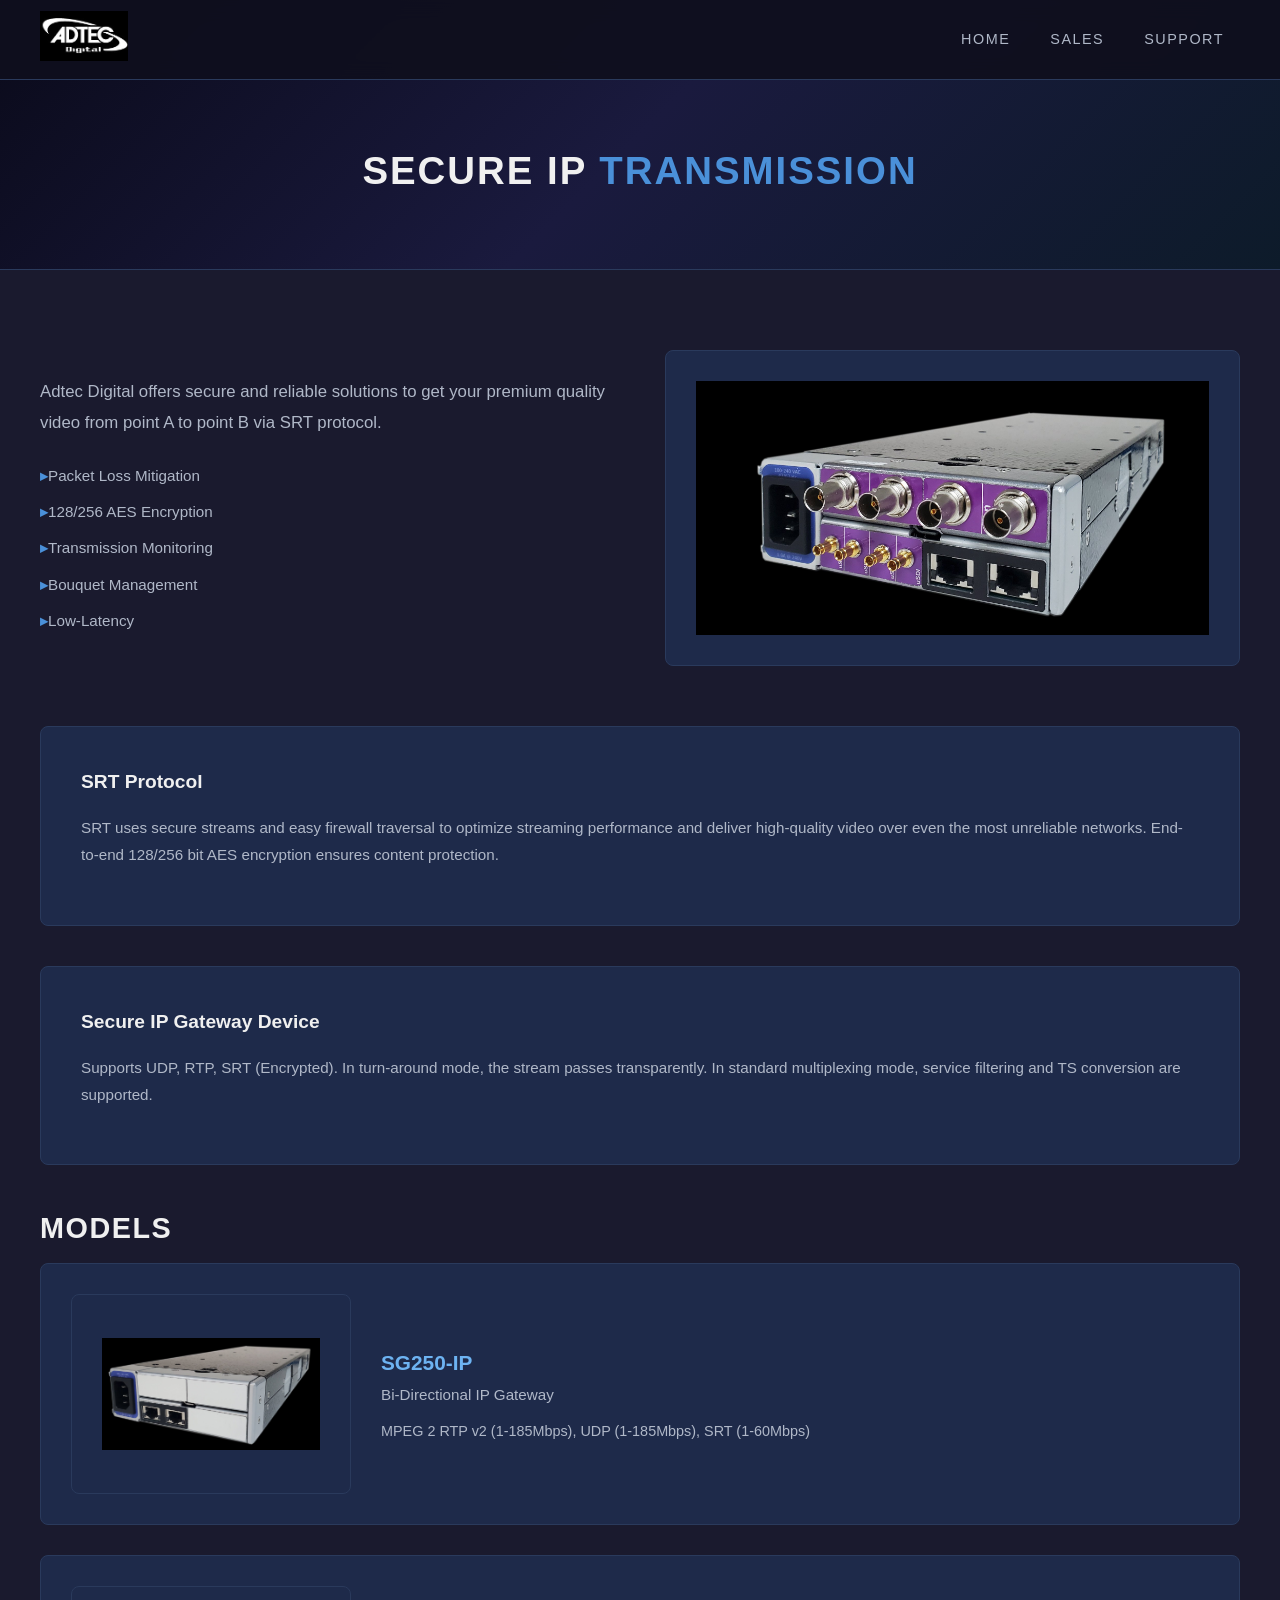
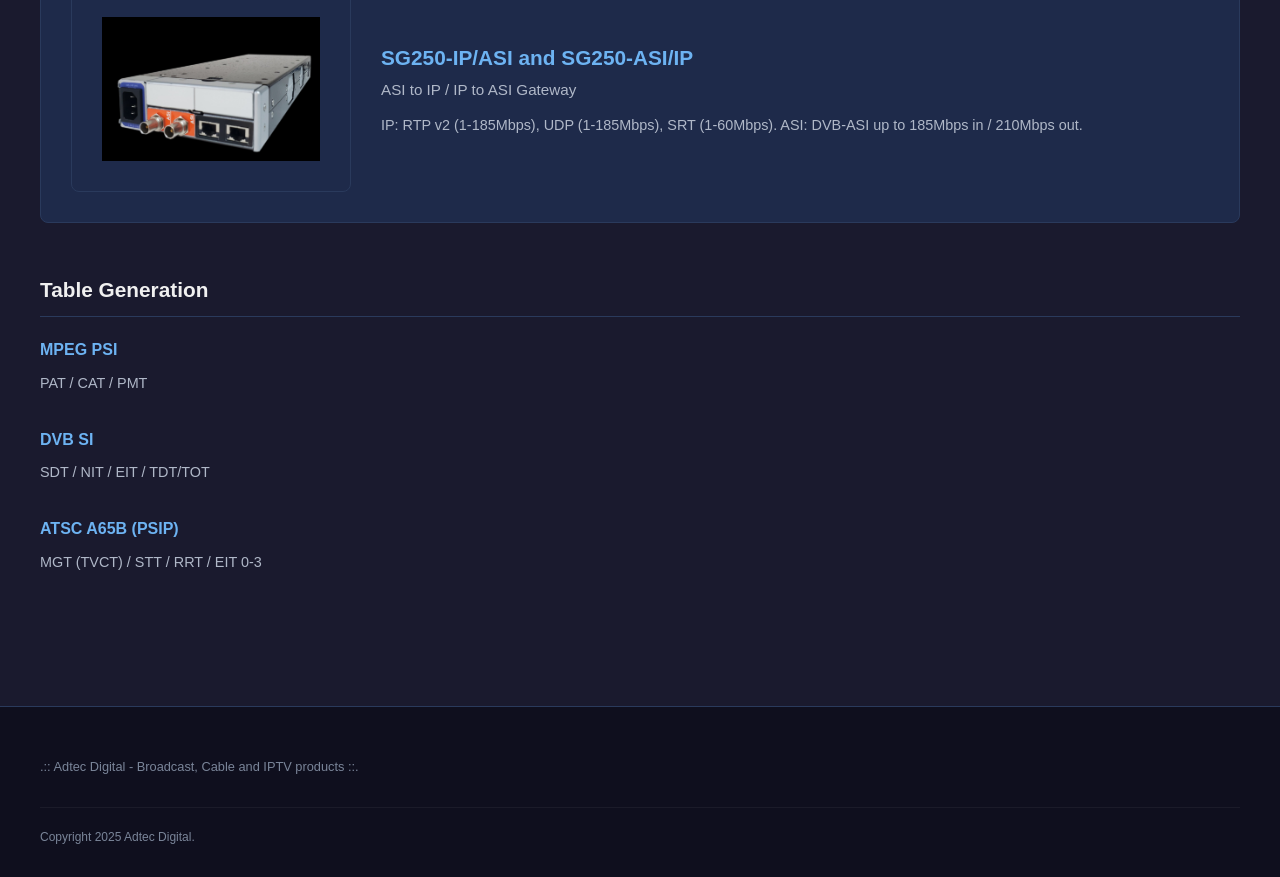
<file: secure-ip-transmission.html>
<!DOCTYPE html>
<html lang="en">
<head><meta charset="UTF-8"><meta name="viewport" content="width=device-width, initial-scale=1.0"><title>Secure IP Transmission | Adtec Digital</title><link rel="stylesheet" href="css/style.css"></head>
<body>
<nav class="navbar"><a href="index.html" class="nav-logo"><img src="images/adteclogowhite.png" alt="Adtec Digital" style="height:50px;"></a><button class="mobile-toggle">&#9776;</button><ul class="nav-links"><li><a href="index.html">Home</a></li><li><a href="index.html#sales">Sales</a></li><li><a href="index.html#support">Support</a></li></ul></nav>
<header class="page-header"><h1>Secure IP <span>Transmission</span></h1></header>
<section class="section"><div class="container">
<div class="product-intro"><div class="product-intro-text">
<h2>Adtec Digital offers secure and reliable solutions to get your premium quality video from point A to point B via SRT protocol.</h2>
<ul class="features-list"><li>Packet Loss Mitigation</li><li>128/256 AES Encryption</li><li>Transmission Monitoring</li><li>Bouquet Management</li><li>Low-Latency</li></ul>
</div><div class="product-image-placeholder"><img src="images/afn250dual-encdec-ip.png" alt="Secure Gateway" style="max-width:100%;"></div></div>
<div class="config-block"><h3>SRT Protocol</h3><p>SRT uses secure streams and easy firewall traversal to optimize streaming performance and deliver high-quality video over even the most unreliable networks. End-to-end 128/256 bit AES encryption ensures content protection.</p></div>
<div class="config-block"><h3>Secure IP Gateway Device</h3><p>Supports UDP, RTP, SRT (Encrypted). In turn-around mode, the stream passes transparently. In standard multiplexing mode, service filtering and TS conversion are supported.</p></div>
<h2 class="section-title" style="margin-top:40px;">Models</h2>
<div class="carrier-card"><div class="product-image-placeholder"><img src="images/iptoipgateway.png" alt="SG250-IP Gateway" style="max-width:100%;"></div><div><h3>SG250-IP</h3><h4>Bi-Directional IP Gateway</h4><p>MPEG 2 RTP v2 (1-185Mbps), UDP (1-185Mbps), SRT (1-60Mbps)</p></div></div>
<div class="carrier-card"><div class="product-image-placeholder"><img src="images/gateway.png" alt="SG250-ASI/IP Gateway" style="max-width:100%;"></div><div><h3>SG250-IP/ASI and SG250-ASI/IP</h3><h4>ASI to IP / IP to ASI Gateway</h4><p>IP: RTP v2 (1-185Mbps), UDP (1-185Mbps), SRT (1-60Mbps). ASI: DVB-ASI up to 185Mbps in / 210Mbps out.</p></div></div>
<div class="spec-section" style="margin-top:50px;"><h3>Table Generation</h3><div class="spec-block"><h4>MPEG PSI</h4><p>PAT / CAT / PMT</p></div><div class="spec-block"><h4>DVB SI</h4><p>SDT / NIT / EIT / TDT/TOT</p></div><div class="spec-block"><h4>ATSC A65B (PSIP)</h4><p>MGT (TVCT) / STT / RRT / EIT 0-3</p></div></div>
</div></section>
<footer class="footer"><div class="footer-content"><div class="footer-text">.:: Adtec Digital - Broadcast, Cable and IPTV products ::.</div></div><div class="footer-bottom"><p>Copyright 2025 Adtec Digital.</p></div></footer>
<script src="js/main.js"></script>
</body></html>
</file>
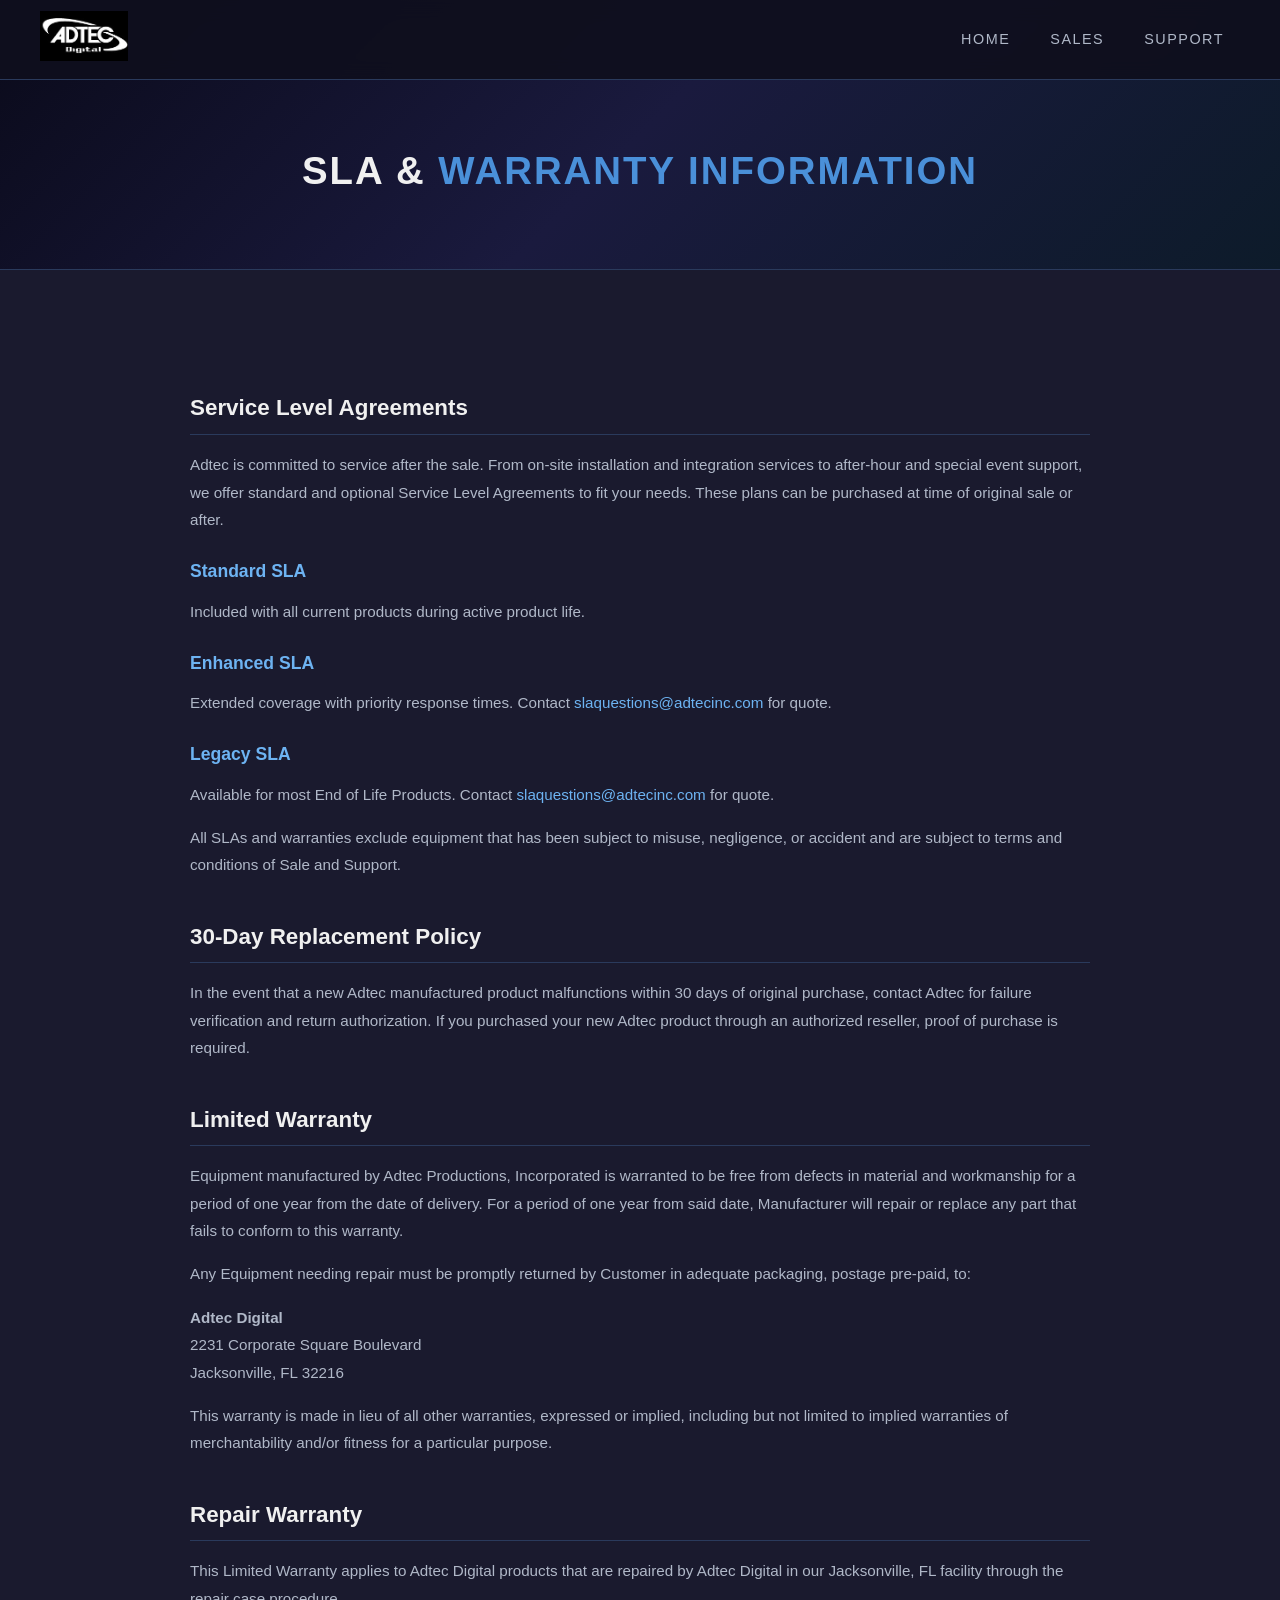
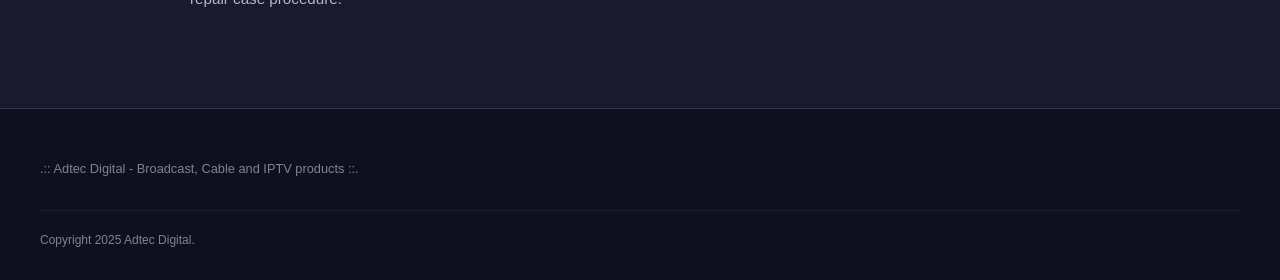
<file: sla-warranty-information.html>
<!DOCTYPE html>
<html lang="en">
<head><meta charset="UTF-8"><meta name="viewport" content="width=device-width, initial-scale=1.0"><title>SLA and Warranty Information | Adtec Digital</title><link rel="stylesheet" href="css/style.css"></head>
<body>
  <nav class="navbar"><a href="index.html" class="nav-logo"><img src="images/adteclogowhite.png" alt="Adtec Digital" style="height:50px;"></a><button class="mobile-toggle">&#9776;</button><ul class="nav-links"><li><a href="index.html">Home</a></li><li><a href="index.html#sales">Sales</a></li><li><a href="index.html#support">Support</a></li></ul></nav>
  <header class="page-header"><h1>SLA &amp; <span>Warranty Information</span></h1></header>
  <section class="section"><div class="support-content">
    <h2>Service Level Agreements</h2>
    <p>Adtec is committed to service after the sale. From on-site installation and integration services to after-hour and special event support, we offer standard and optional Service Level Agreements to fit your needs. These plans can be purchased at time of original sale or after.</p>
    <h3>Standard SLA</h3><p>Included with all current products during active product life.</p>
    <h3>Enhanced SLA</h3><p>Extended coverage with priority response times. Contact <a href="mailto:slaquestions@adtecinc.com">slaquestions@adtecinc.com</a> for quote.</p>
    <h3>Legacy SLA</h3><p>Available for most End of Life Products. Contact <a href="mailto:slaquestions@adtecinc.com">slaquestions@adtecinc.com</a> for quote.</p>
    <p>All SLAs and warranties exclude equipment that has been subject to misuse, negligence, or accident and are subject to terms and conditions of Sale and Support.</p>
    <h2>30-Day Replacement Policy</h2>
    <p>In the event that a new Adtec manufactured product malfunctions within 30 days of original purchase, contact Adtec for failure verification and return authorization. If you purchased your new Adtec product through an authorized reseller, proof of purchase is required.</p>
    <h2>Limited Warranty</h2>
    <p>Equipment manufactured by Adtec Productions, Incorporated is warranted to be free from defects in material and workmanship for a period of one year from the date of delivery. For a period of one year from said date, Manufacturer will repair or replace any part that fails to conform to this warranty.</p>
    <p>Any Equipment needing repair must be promptly returned by Customer in adequate packaging, postage pre-paid, to:</p>
    <p><strong>Adtec Digital</strong><br>2231 Corporate Square Boulevard<br>Jacksonville, FL 32216</p>
    <p>This warranty is made in lieu of all other warranties, expressed or implied, including but not limited to implied warranties of merchantability and/or fitness for a particular purpose.</p>
    <h2>Repair Warranty</h2>
    <p>This Limited Warranty applies to Adtec Digital products that are repaired by Adtec Digital in our Jacksonville, FL facility through the repair case procedure.</p>
  </div></section>
  <footer class="footer"><div class="footer-content"><div class="footer-text">.:: Adtec Digital - Broadcast, Cable and IPTV products ::.</div></div><div class="footer-bottom"><p>Copyright 2025 Adtec Digital.</p></div></footer>
  <script src="js/main.js"></script>
</body></html>
</file>
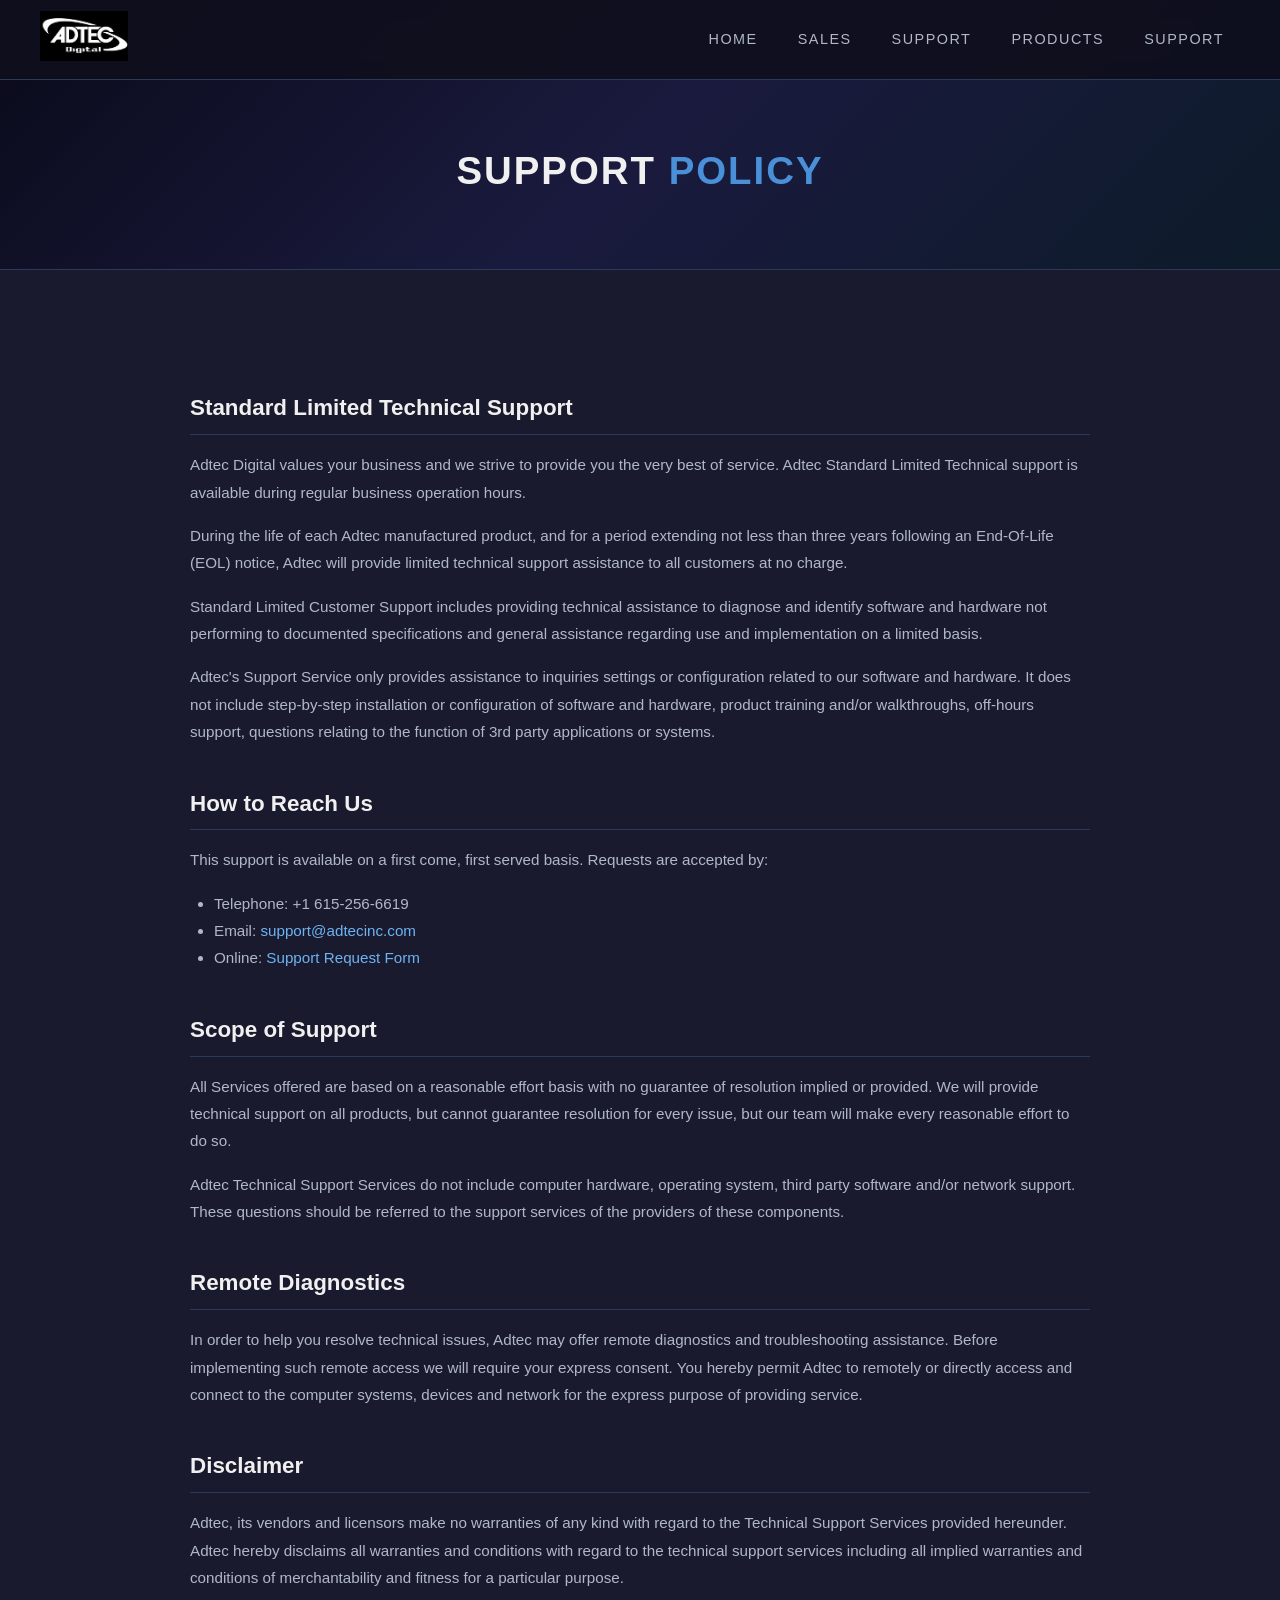
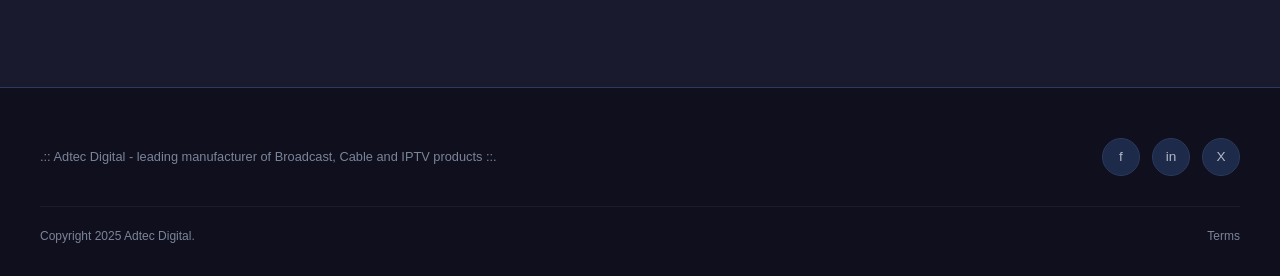
<file: support-policy.html>
<!DOCTYPE html>
<html lang="en">
<head><meta charset="UTF-8"><meta name="viewport" content="width=device-width, initial-scale=1.0"><title>Support Policy | Adtec Digital</title><link rel="stylesheet" href="css/style.css"></head>
<body>
  <nav class="navbar"><a href="index.html" class="nav-logo"><img src="images/adteclogowhite.png" alt="Adtec Digital" style="height:50px;"></a><button class="mobile-toggle">&#9776;</button><ul class="nav-links"><li><a href="index.html">Home</a></li><li><a href="index.html#sales">Sales</a></li><li><a href="index.html#support">Support</a></li><li class="nav-dropdown"><a href="#" class="dropdown-toggle">Products</a><div class="dropdown-menu"><a href="4k-hevc-encode-decode-carriers.html">4K HEVC Carriers</a><a href="afiniti-modular-frames.html">afiniti Frames</a><a href="multiplexer-transport-carriers.html">Mux/Transport</a><a href="secure-ip-transmission.html">Secure IP</a></div></li><li class="nav-dropdown"><a href="#" class="dropdown-toggle">Support</a><div class="dropdown-menu"><a href="documents-downloads.html">Documents</a><a href="support-request.html">Support Request</a><a href="sla-warranty-information.html">SLA/Warranty</a><a href="repair-services.html">Repair</a><a href="support-policy.html">Policy</a></div></li></ul></nav>
  <header class="page-header"><h1>Support <span>Policy</span></h1></header>
  <section class="section"><div class="support-content">
    <h2>Standard Limited Technical Support</h2>
    <p>Adtec Digital values your business and we strive to provide you the very best of service. Adtec Standard Limited Technical support is available during regular business operation hours.</p>
    <p>During the life of each Adtec manufactured product, and for a period extending not less than three years following an End-Of-Life (EOL) notice, Adtec will provide limited technical support assistance to all customers at no charge.</p>
    <p>Standard Limited Customer Support includes providing technical assistance to diagnose and identify software and hardware not performing to documented specifications and general assistance regarding use and implementation on a limited basis.</p>
    <p>Adtec's Support Service only provides assistance to inquiries settings or configuration related to our software and hardware. It does not include step-by-step installation or configuration of software and hardware, product training and/or walkthroughs, off-hours support, questions relating to the function of 3rd party applications or systems.</p>
    <h2>How to Reach Us</h2>
    <p>This support is available on a first come, first served basis. Requests are accepted by:</p>
    <ul>
      <li>Telephone: +1 615-256-6619</li>
      <li>Email: <a href="mailto:support@adtecinc.com">support@adtecinc.com</a></li>
      <li>Online: <a href="support-request.html">Support Request Form</a></li>
    </ul>
    <h2>Scope of Support</h2>
    <p>All Services offered are based on a reasonable effort basis with no guarantee of resolution implied or provided. We will provide technical support on all products, but cannot guarantee resolution for every issue, but our team will make every reasonable effort to do so.</p>
    <p>Adtec Technical Support Services do not include computer hardware, operating system, third party software and/or network support. These questions should be referred to the support services of the providers of these components.</p>
    <h2>Remote Diagnostics</h2>
    <p>In order to help you resolve technical issues, Adtec may offer remote diagnostics and troubleshooting assistance. Before implementing such remote access we will require your express consent. You hereby permit Adtec to remotely or directly access and connect to the computer systems, devices and network for the express purpose of providing service.</p>
    <h2>Disclaimer</h2>
    <p>Adtec, its vendors and licensors make no warranties of any kind with regard to the Technical Support Services provided hereunder. Adtec hereby disclaims all warranties and conditions with regard to the technical support services including all implied warranties and conditions of merchantability and fitness for a particular purpose.</p>
  </div></section>
  <footer class="footer"><div class="footer-content"><div class="footer-text">.:: Adtec Digital - leading manufacturer of Broadcast, Cable and IPTV products ::.</div><div class="footer-social"><a href="https://www.facebook.com/AdtecDigital" target="_blank">f</a><a href="https://www.linkedin.com/company/adtec-digital" target="_blank">in</a><a href="https://twitter.com/AdtecDigital" target="_blank">X</a></div></div><div class="footer-bottom"><p>Copyright 2025 Adtec Digital.</p><div class="footer-bottom-links"><a href="terms.html">Terms</a></div></div></footer>
  <script src="js/main.js"></script>
</body></html>
</file>
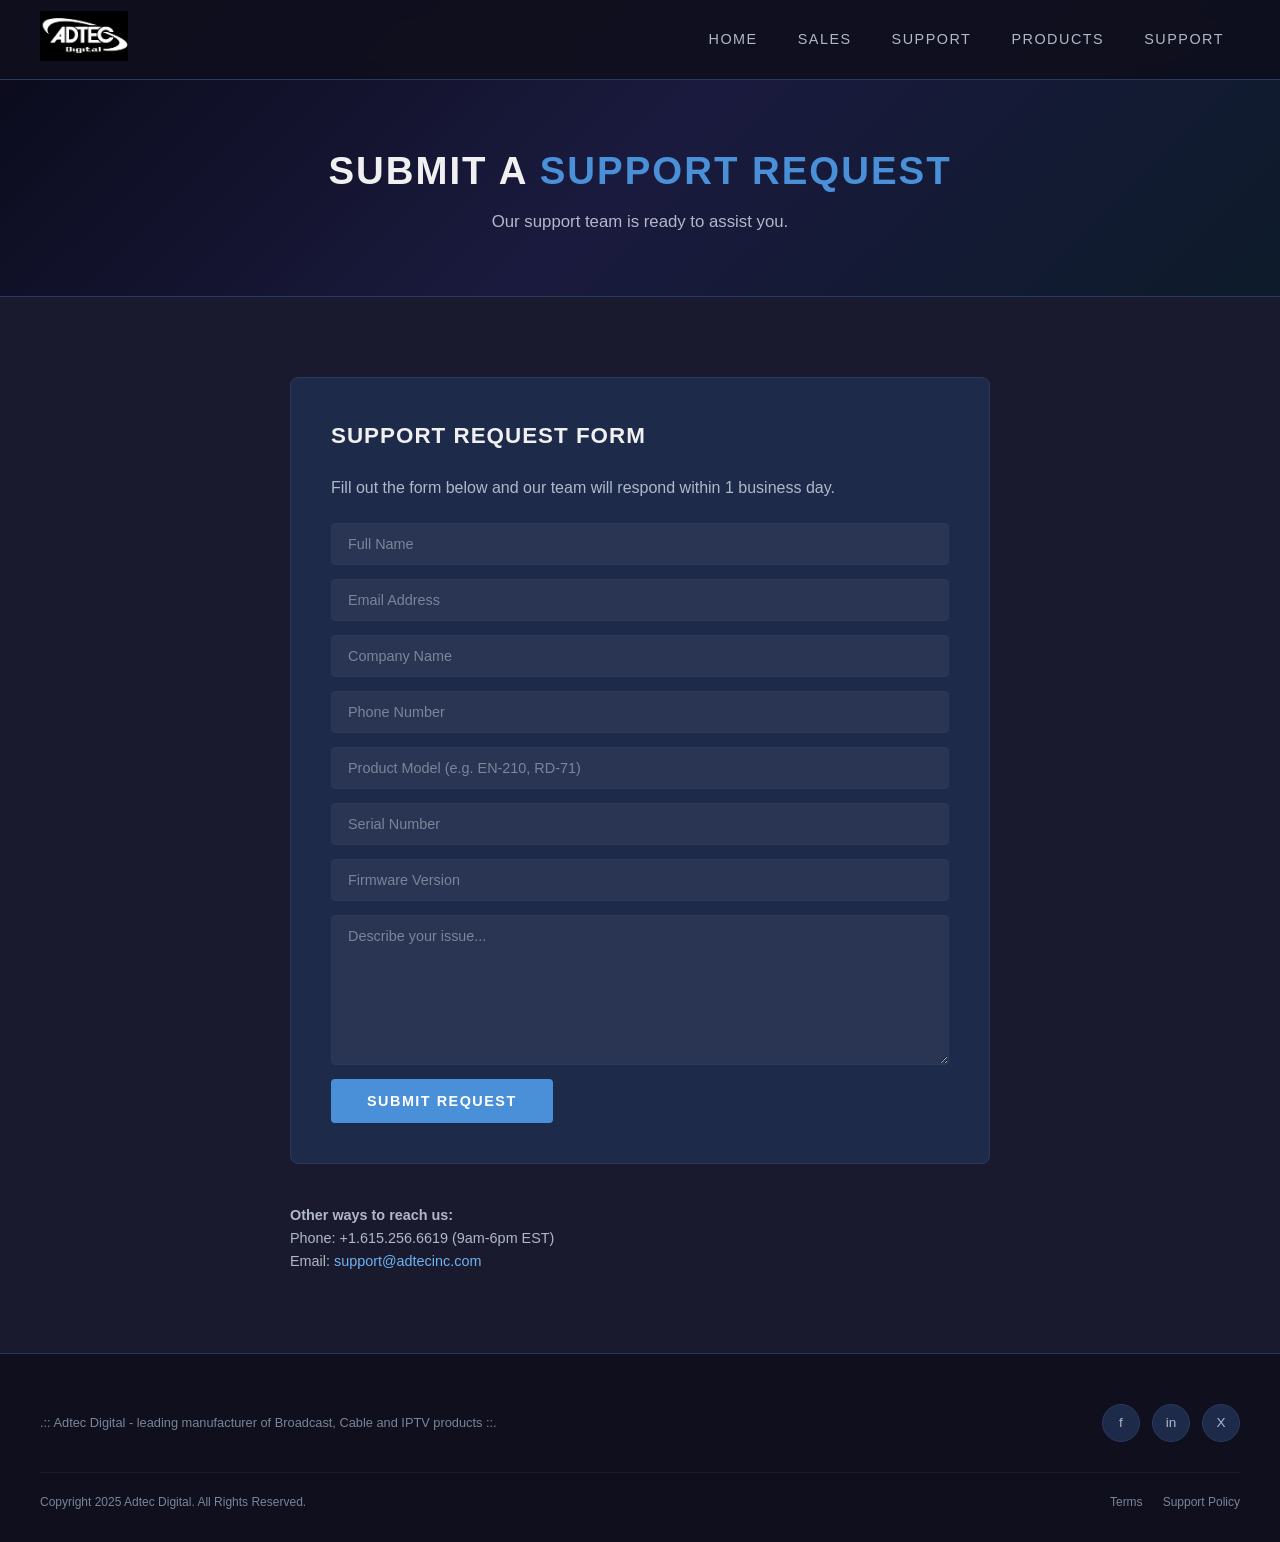
<file: support-request.html>
<!DOCTYPE html>
<html lang="en">
<head>
  <meta charset="UTF-8">
  <meta name="viewport" content="width=device-width, initial-scale=1.0">
  <title>Support Request | Adtec Digital</title>
  <link rel="stylesheet" href="css/style.css">
</head>
<body>
  <nav class="navbar">
    <a href="index.html" class="nav-logo"><img src="images/adteclogowhite.png" alt="Adtec Digital" style="height:50px;"></a>
    <button class="mobile-toggle">&#9776;</button>
    <ul class="nav-links">
      <li><a href="index.html">Home</a></li>
      <li><a href="index.html#sales">Sales</a></li>
      <li><a href="index.html#support">Support</a></li>
      <li class="nav-dropdown"><a href="#" class="dropdown-toggle">Products</a><div class="dropdown-menu"><a href="4k-hevc-encode-decode-carriers.html">4K HEVC Carriers</a><a href="afiniti-modular-frames.html">afiniti Frames</a><a href="multiplexer-transport-carriers.html">Mux/Transport Carriers</a><a href="secure-ip-transmission.html">Secure IP</a></div></li>
      <li class="nav-dropdown"><a href="#" class="dropdown-toggle">Support</a><div class="dropdown-menu"><a href="documents-downloads.html">Documents</a><a href="support-request.html">Support Request</a><a href="sla-warranty-information.html">SLA/Warranty</a><a href="repair-services.html">Repair</a><a href="support-policy.html">Policy</a></div></li>
    </ul>
  </nav>
  <header class="page-header">
    <h1>Submit a <span>Support Request</span></h1>
    <p class="page-subtitle">Our support team is ready to assist you.</p>
  </header>
  <section class="section">
    <div class="container" style="max-width:700px;">
      <div class="contact-card">
        <h3>Support Request Form</h3>
        <p style="color:var(--text-gray);margin-bottom:20px;">Fill out the form below and our team will respond within 1 business day.</p>
        <form class="support-request-form contact-form">
          <input type="text" placeholder="Full Name" required>
          <input type="email" placeholder="Email Address" required>
          <input type="text" placeholder="Company Name">
          <input type="tel" placeholder="Phone Number">
          <input type="text" placeholder="Product Model (e.g. EN-210, RD-71)">
          <input type="text" placeholder="Serial Number">
          <input type="text" placeholder="Firmware Version">
          <textarea placeholder="Describe your issue..." style="min-height:150px;"></textarea>
          <button type="submit" class="btn">Submit Request</button>
        </form>
      </div>
      <div style="margin-top:40px;">
        <p style="color:var(--text-gray);font-size:0.9rem;">
          <strong>Other ways to reach us:</strong><br>
          Phone: +1.615.256.6619 (9am-6pm EST)<br>
          Email: <a href="mailto:support@adtecinc.com">support@adtecinc.com</a>
        </p>
      </div>
    </div>
  </section>
  <footer class="footer">
    <div class="footer-content">
      <div class="footer-text">.:: Adtec Digital - leading manufacturer of Broadcast, Cable and IPTV products ::.</div>
      <div class="footer-social"><a href="https://www.facebook.com/AdtecDigital" target="_blank">f</a><a href="https://www.linkedin.com/company/adtec-digital" target="_blank">in</a><a href="https://twitter.com/AdtecDigital" target="_blank">X</a></div>
    </div>
    <div class="footer-bottom"><p>Copyright 2025 Adtec Digital. All Rights Reserved.</p><div class="footer-bottom-links"><a href="terms.html">Terms</a><a href="support-policy.html">Support Policy</a></div></div>
  </footer>
  <script src="js/main.js"></script>
</body>
</html>
</file>
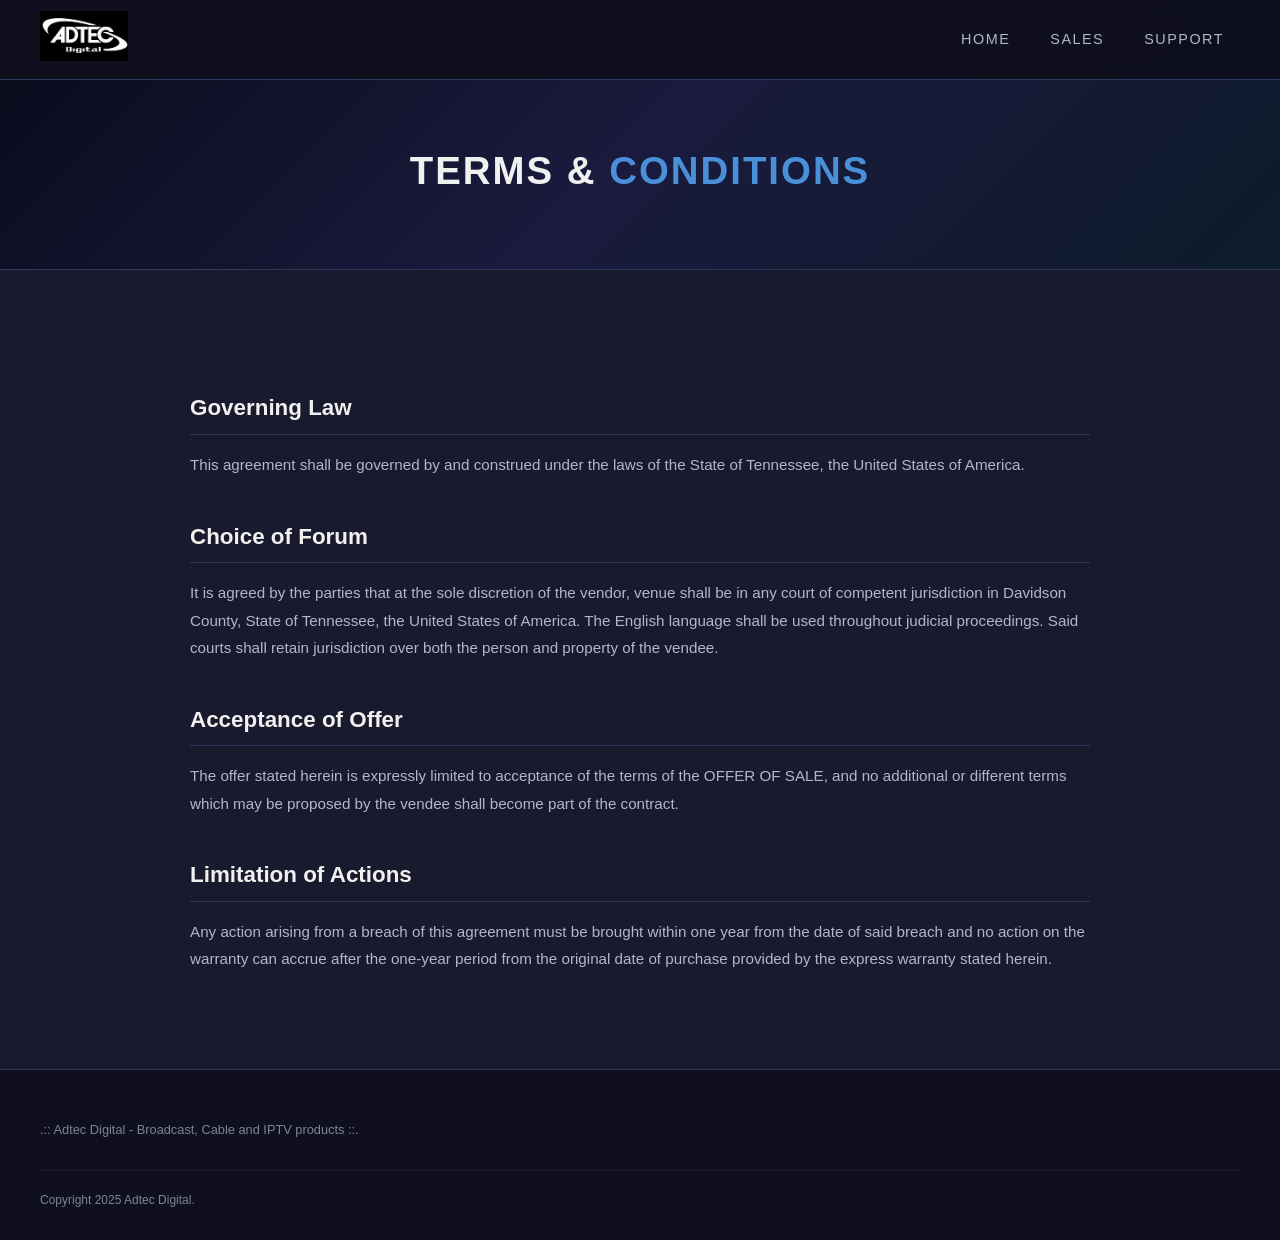
<file: terms.html>
<!DOCTYPE html>
<html lang="en">
<head><meta charset="UTF-8"><meta name="viewport" content="width=device-width, initial-scale=1.0"><title>Terms and Conditions | Adtec Digital</title><link rel="stylesheet" href="css/style.css"></head>
<body>
  <nav class="navbar"><a href="index.html" class="nav-logo"><img src="images/adteclogowhite.png" alt="Adtec Digital" style="height:50px;"></a><button class="mobile-toggle">&#9776;</button><ul class="nav-links"><li><a href="index.html">Home</a></li><li><a href="index.html#sales">Sales</a></li><li><a href="index.html#support">Support</a></li></ul></nav>
  <header class="page-header"><h1>Terms &amp; <span>Conditions</span></h1></header>
  <section class="section"><div class="support-content">
    <h2>Governing Law</h2>
    <p>This agreement shall be governed by and construed under the laws of the State of Tennessee, the United States of America.</p>
    <h2>Choice of Forum</h2>
    <p>It is agreed by the parties that at the sole discretion of the vendor, venue shall be in any court of competent jurisdiction in Davidson County, State of Tennessee, the United States of America. The English language shall be used throughout judicial proceedings. Said courts shall retain jurisdiction over both the person and property of the vendee.</p>
    <h2>Acceptance of Offer</h2>
    <p>The offer stated herein is expressly limited to acceptance of the terms of the OFFER OF SALE, and no additional or different terms which may be proposed by the vendee shall become part of the contract.</p>
    <h2>Limitation of Actions</h2>
    <p>Any action arising from a breach of this agreement must be brought within one year from the date of said breach and no action on the warranty can accrue after the one-year period from the original date of purchase provided by the express warranty stated herein.</p>
  </div></section>
  <footer class="footer"><div class="footer-content"><div class="footer-text">.:: Adtec Digital - Broadcast, Cable and IPTV products ::.</div></div><div class="footer-bottom"><p>Copyright 2025 Adtec Digital.</p></div></footer>
  <script src="js/main.js"></script>
</body></html>
</file>
<file: css/style.css>
/* ADTEC DIGITAL - Main Stylesheet */
*, *::before, *::after { box-sizing: border-box; margin: 0; padding: 0; }
:root {
  --bg-dark: #1a1a2e; --bg-darker: #0f0f1e; --bg-section: #16213e;
  --bg-card: #1e2a4a; --accent-blue: #4a90d9; --accent-light: #6db3f2;
  --text-white: #f0f0f0; --text-gray: #b0b8c8; --text-muted: #7a8599;
  --border-color: #2a3a5c; --nav-height: 80px;
}
html { scroll-behavior: smooth; }
body { font-family: 'Segoe UI', 'Helvetica Neue', Arial, sans-serif; background: var(--bg-dark); color: var(--text-white); line-height: 1.6; overflow-x: hidden; }
a { color: var(--accent-light); text-decoration: none; transition: color 0.2s; }
a:hover { color: #fff; }
img { max-width: 100%; height: auto; }

.navbar { position: fixed; top: 0; left: 0; right: 0; height: var(--nav-height); background: rgba(15,15,30,0.95); backdrop-filter: blur(10px); border-bottom: 1px solid var(--border-color); z-index: 1000; display: flex; align-items: center; justify-content: space-between; padding: 0 40px; }
.nav-logo img { height: 50px; width: auto; }
.nav-logo .logo-placeholder { height: 50px; display: flex; align-items: center; font-size: 1.4rem; font-weight: 700; color: var(--text-white); letter-spacing: 1px; }
.nav-links { display: flex; list-style: none; gap: 8px; align-items: center; }
.nav-links li a { color: var(--text-gray); font-size: 0.9rem; font-weight: 500; text-transform: uppercase; letter-spacing: 1.5px; padding: 8px 16px; border-radius: 4px; transition: all 0.2s; display: block; }
.nav-links li a:hover, .nav-links li a.active { color: #fff; background: rgba(74,144,217,0.15); }
.nav-dropdown { position: relative; }
.dropdown-toggle { cursor: pointer; }
.nav-dropdown .dropdown-menu { display: none; position: absolute; top: 100%; left: 0; background: var(--bg-darker); border: 1px solid var(--border-color); border-radius: 6px; min-width: 280px; padding: 8px 0; margin-top: 4px; box-shadow: 0 10px 40px rgba(0,0,0,0.5); }
.nav-dropdown:hover .dropdown-menu { display: block; }
.dropdown-menu a { display: block; padding: 10px 20px; color: var(--text-gray); font-size: 0.85rem; text-transform: none; letter-spacing: 0.5px; }
.dropdown-menu a:hover { background: rgba(74,144,217,0.1); color: #fff; }
.mobile-toggle { display: none; background: none; border: none; color: var(--text-white); font-size: 1.8rem; cursor: pointer; padding: 4px; }

.hero { position: relative; min-height: 85vh; display: flex; align-items: center; justify-content: center; text-align: center; padding: 120px 40px 80px; overflow: hidden; }
.hero-bg { position: absolute; inset: 0; background: linear-gradient(135deg, rgba(10,10,26,0.85) 0%, rgba(26,26,62,0.8) 40%, rgba(13,27,42,0.85) 100%), url('../images/hero-bg.jpg') center/cover no-repeat; z-index: 0; }
.hero-bg::after { content: ''; position: absolute; inset: 0; background: radial-gradient(ellipse at 20% 50%, rgba(74,144,217,0.08) 0%, transparent 60%), radial-gradient(ellipse at 80% 20%, rgba(74,144,217,0.05) 0%, transparent 50%); }
.hero-bg::before { content: ''; position: absolute; inset: 0; background-image: linear-gradient(rgba(74,144,217,0.03) 1px, transparent 1px), linear-gradient(90deg, rgba(74,144,217,0.03) 1px, transparent 1px); background-size: 60px 60px; }
.hero-content { position: relative; z-index: 1; max-width: 900px; }
.hero h1 { font-size: 3rem; font-weight: 700; line-height: 1.15; margin-bottom: 16px; text-transform: uppercase; letter-spacing: 2px; }
.hero h1 span { display: block; color: var(--accent-blue); }
.hero .subtitle { font-size: 1.2rem; color: var(--text-gray); font-style: italic; margin-bottom: 40px; }
.btn { display: inline-block; padding: 14px 36px; background: var(--accent-blue); color: #fff; font-weight: 600; text-transform: uppercase; letter-spacing: 1.5px; border-radius: 4px; font-size: 0.9rem; transition: all 0.3s; border: none; cursor: pointer; }
.btn:hover { background: var(--accent-light); color: #fff; transform: translateY(-2px); box-shadow: 0 6px 20px rgba(74,144,217,0.3); }

.page-header { padding: 140px 40px 60px; text-align: center; background: linear-gradient(135deg, #0a0a1a 0%, #1a1a3e 50%, #0d1b2a 100%); border-bottom: 1px solid var(--border-color); }
.page-header h1 { font-size: 2.4rem; font-weight: 700; text-transform: uppercase; letter-spacing: 2px; margin-bottom: 8px; }
.page-header h1 span { color: var(--accent-blue); }
.page-header .page-subtitle { color: var(--text-gray); font-size: 1.05rem; max-width: 700px; margin: 0 auto; }

.section { padding: 80px 40px; }
.section-alt { background: var(--bg-section); }
.container { max-width: 1200px; margin: 0 auto; }
.section-title { font-size: 1.8rem; font-weight: 700; text-transform: uppercase; letter-spacing: 1.5px; margin-bottom: 12px; }
.section-title span { color: var(--accent-blue); }
.section-desc { color: var(--text-gray); max-width: 700px; margin: 0 auto 50px; font-size: 1rem; }

.contact-grid { display: grid; grid-template-columns: 1fr 1fr; gap: 60px; align-items: start; }
.contact-card { background: var(--bg-card); border: 1px solid var(--border-color); border-radius: 8px; padding: 40px; }
.contact-card h3 { font-size: 1.4rem; margin-bottom: 20px; text-transform: uppercase; letter-spacing: 1px; }
.contact-card p, .contact-card address { color: var(--text-gray); font-style: normal; line-height: 1.8; margin-bottom: 16px; }
.contact-card .contact-link { display: block; color: var(--accent-light); margin-bottom: 10px; font-size: 0.95rem; }

.contact-form { display: flex; flex-direction: column; gap: 14px; margin-top: 20px; }
.contact-form input, .contact-form textarea { background: rgba(255,255,255,0.05); border: 1px solid var(--border-color); color: var(--text-white); padding: 12px 16px; border-radius: 4px; font-size: 0.9rem; font-family: inherit; }
.contact-form input::placeholder, .contact-form textarea::placeholder { color: var(--text-muted); }
.contact-form textarea { resize: vertical; min-height: 100px; }
.contact-form .btn { align-self: flex-start; }

.support-grid { display: grid; grid-template-columns: 1fr 1fr; gap: 60px; align-items: start; }
.support-info p { color: var(--text-gray); margin-bottom: 20px; font-size: 1rem; line-height: 1.8; }
.support-links { display: flex; flex-direction: column; gap: 12px; margin-top: 20px; }
.support-links a { display: flex; align-items: center; gap: 8px; padding: 14px 20px; background: var(--bg-card); border: 1px solid var(--border-color); border-radius: 6px; color: var(--text-gray); font-size: 0.9rem; transition: all 0.2s; }
.support-links a:hover { border-color: var(--accent-blue); color: #fff; transform: translateX(4px); }
.support-links a .arrow { margin-left: auto; color: var(--accent-blue); }

.product-intro { display: grid; grid-template-columns: 1fr 1fr; gap: 50px; align-items: center; margin-bottom: 60px; }
.product-intro-text h2 { font-size: 1.05rem; color: var(--text-gray); margin-bottom: 20px; line-height: 1.8; font-weight: 400; }
.features-list { list-style: none; margin-top: 20px; }
.features-list li { padding: 6px 0; color: var(--text-gray); font-size: 0.95rem; }
.features-list li::before { content: '\25B8 '; color: var(--accent-blue); font-weight: 700; }
.product-image-placeholder { background: var(--bg-card); border: 1px solid var(--border-color); border-radius: 8px; padding: 30px; text-align: center; min-height: 200px; display: flex; flex-direction: column; align-items: center; justify-content: center; color: var(--text-muted); font-size: 0.85rem; }
.placeholder-label { margin-top: 10px; font-style: italic; }
.product-nav { margin-bottom: 40px; padding: 20px; background: var(--bg-card); border: 1px solid var(--border-color); border-radius: 8px; }
.product-nav h4 { font-size: 0.85rem; text-transform: uppercase; letter-spacing: 1px; color: var(--text-muted); margin-bottom: 12px; }
.product-nav a { display: block; padding: 8px 0; color: var(--text-gray); font-size: 0.9rem; border-bottom: 1px solid rgba(255,255,255,0.05); }
.product-nav a:last-child { border-bottom: none; }
.product-nav a:hover, .product-nav a.current { color: var(--accent-light); }

.spec-section { margin-bottom: 50px; }
.spec-section h3 { font-size: 1.3rem; margin-bottom: 20px; padding-bottom: 10px; border-bottom: 1px solid var(--border-color); }
.spec-block { margin-bottom: 30px; }
.spec-block h4 { font-size: 1rem; color: var(--accent-light); margin-bottom: 8px; }
.spec-block p { color: var(--text-gray); font-size: 0.9rem; line-height: 1.8; }
.spec-table { width: 100%; border-collapse: collapse; margin: 20px 0; }
.spec-table th, .spec-table td { text-align: left; padding: 12px 16px; border: 1px solid var(--border-color); font-size: 0.88rem; }
.spec-table th { background: var(--bg-card); color: var(--accent-light); font-weight: 600; text-transform: uppercase; letter-spacing: 0.5px; }
.spec-table td { color: var(--text-gray); }

.carrier-card { display: grid; grid-template-columns: 280px 1fr; gap: 30px; background: var(--bg-card); border: 1px solid var(--border-color); border-radius: 8px; padding: 30px; margin-bottom: 30px; align-items: center; }
.carrier-card h3 { font-size: 1.3rem; margin-bottom: 4px; color: var(--accent-light); }
.carrier-card h4 { font-size: 0.95rem; color: var(--text-gray); font-weight: 400; margin-bottom: 12px; }
.carrier-card p { color: var(--text-gray); font-size: 0.9rem; }

.config-block { background: var(--bg-card); border: 1px solid var(--border-color); border-radius: 8px; padding: 40px; margin-bottom: 40px; }
.config-block h3 { font-size: 1.2rem; margin-bottom: 16px; }
.config-block p { color: var(--text-gray); font-size: 0.95rem; line-height: 1.8; margin-bottom: 16px; }
.parts-list { list-style: none; margin: 16px 0; }
.parts-list li { color: var(--text-gray); font-size: 0.9rem; padding: 4px 0; }
.parts-list li::before { content: '\2022 '; color: var(--accent-blue); }
.applications-grid { display: grid; grid-template-columns: repeat(auto-fit, minmax(200px, 1fr)); gap: 16px; margin: 20px 0; }
.app-box { background: rgba(74,144,217,0.08); border: 1px solid var(--border-color); border-radius: 6px; padding: 14px 20px; color: var(--text-gray); font-size: 0.9rem; text-align: center; }

.downloads-section { margin-bottom: 60px; }
.downloads-section h2 { font-size: 1.5rem; margin-bottom: 20px; padding-bottom: 12px; border-bottom: 2px solid var(--accent-blue); }
.product-download-group { margin-bottom: 36px; }
.product-download-group h3 { font-size: 1.15rem; margin-bottom: 6px; color: var(--accent-light); }
.product-status { font-size: 0.8rem; color: var(--text-muted); margin-bottom: 14px; font-style: italic; }
.download-links { display: flex; flex-wrap: wrap; gap: 10px; }
.download-links a { display: inline-flex; align-items: center; gap: 6px; padding: 8px 16px; background: var(--bg-card); border: 1px solid var(--border-color); border-radius: 4px; color: var(--text-gray); font-size: 0.85rem; transition: all 0.2s; }
.download-links a:hover { border-color: var(--accent-blue); color: #fff; }

.support-content { max-width: 900px; margin: 0 auto; }
.support-content h2 { font-size: 1.4rem; margin: 40px 0 16px; padding-bottom: 8px; border-bottom: 1px solid var(--border-color); }
.support-content h3 { font-size: 1.1rem; margin: 24px 0 12px; color: var(--accent-light); }
.support-content p { color: var(--text-gray); margin-bottom: 16px; line-height: 1.8; font-size: 0.95rem; }
.support-content ul { color: var(--text-gray); margin: 12px 0 20px 24px; font-size: 0.95rem; line-height: 1.8; }

.partner-region { margin-bottom: 50px; }
.partner-region h3 { font-size: 1.2rem; margin-bottom: 20px; padding-bottom: 8px; border-bottom: 1px solid var(--border-color); }
.partners-grid { display: grid; grid-template-columns: repeat(auto-fill, minmax(280px, 1fr)); gap: 20px; }
.partner-card { background: var(--bg-card); border: 1px solid var(--border-color); border-radius: 6px; padding: 20px; }
.partner-card h4 { font-size: 1rem; margin-bottom: 8px; }
.partner-card p { color: var(--text-gray); font-size: 0.85rem; line-height: 1.6; }

.footer { background: var(--bg-darker); border-top: 1px solid var(--border-color); padding: 50px 40px 30px; }
.footer-content { max-width: 1200px; margin: 0 auto; display: flex; justify-content: space-between; align-items: center; flex-wrap: wrap; gap: 20px; }
.footer-text { color: var(--text-muted); font-size: 0.8rem; max-width: 600px; line-height: 1.6; }
.footer-social { display: flex; gap: 12px; }
.footer-social a { display: flex; align-items: center; justify-content: center; width: 38px; height: 38px; background: var(--bg-card); border: 1px solid var(--border-color); border-radius: 50%; color: var(--text-gray); font-size: 0.85rem; transition: all 0.2s; }
.footer-social a:hover { border-color: var(--accent-blue); color: #fff; }
.footer-bottom { max-width: 1200px; margin: 30px auto 0; padding-top: 20px; border-top: 1px solid rgba(255,255,255,0.05); display: flex; justify-content: space-between; align-items: center; flex-wrap: wrap; gap: 12px; }
.footer-bottom p { color: var(--text-muted); font-size: 0.75rem; }
.footer-bottom-links { display: flex; gap: 20px; }
.footer-bottom-links a { color: var(--text-muted); font-size: 0.75rem; }

@media (max-width: 900px) {
  .nav-links { display: none; position: fixed; top: var(--nav-height); left: 0; right: 0; background: var(--bg-darker); flex-direction: column; padding: 20px; border-bottom: 1px solid var(--border-color); }
  .nav-links.open { display: flex; }
  .mobile-toggle { display: block; }
  .nav-dropdown .dropdown-menu { position: static; box-shadow: none; border: none; padding-left: 16px; }
  .hero h1 { font-size: 2rem; }
  .contact-grid, .support-grid, .product-intro { grid-template-columns: 1fr; }
  .carrier-card { grid-template-columns: 1fr; }
  .section { padding: 50px 20px; }
  .page-header { padding: 120px 20px 40px; }
  .page-header h1 { font-size: 1.8rem; }
  .navbar { padding: 0 20px; }
}
@media (max-width: 600px) {
  .hero { padding: 100px 20px 60px; min-height: 60vh; }
  .hero h1 { font-size: 1.6rem; }
  .partners-grid { grid-template-columns: 1fr; }
  .download-links { flex-direction: column; }
}
</file>
